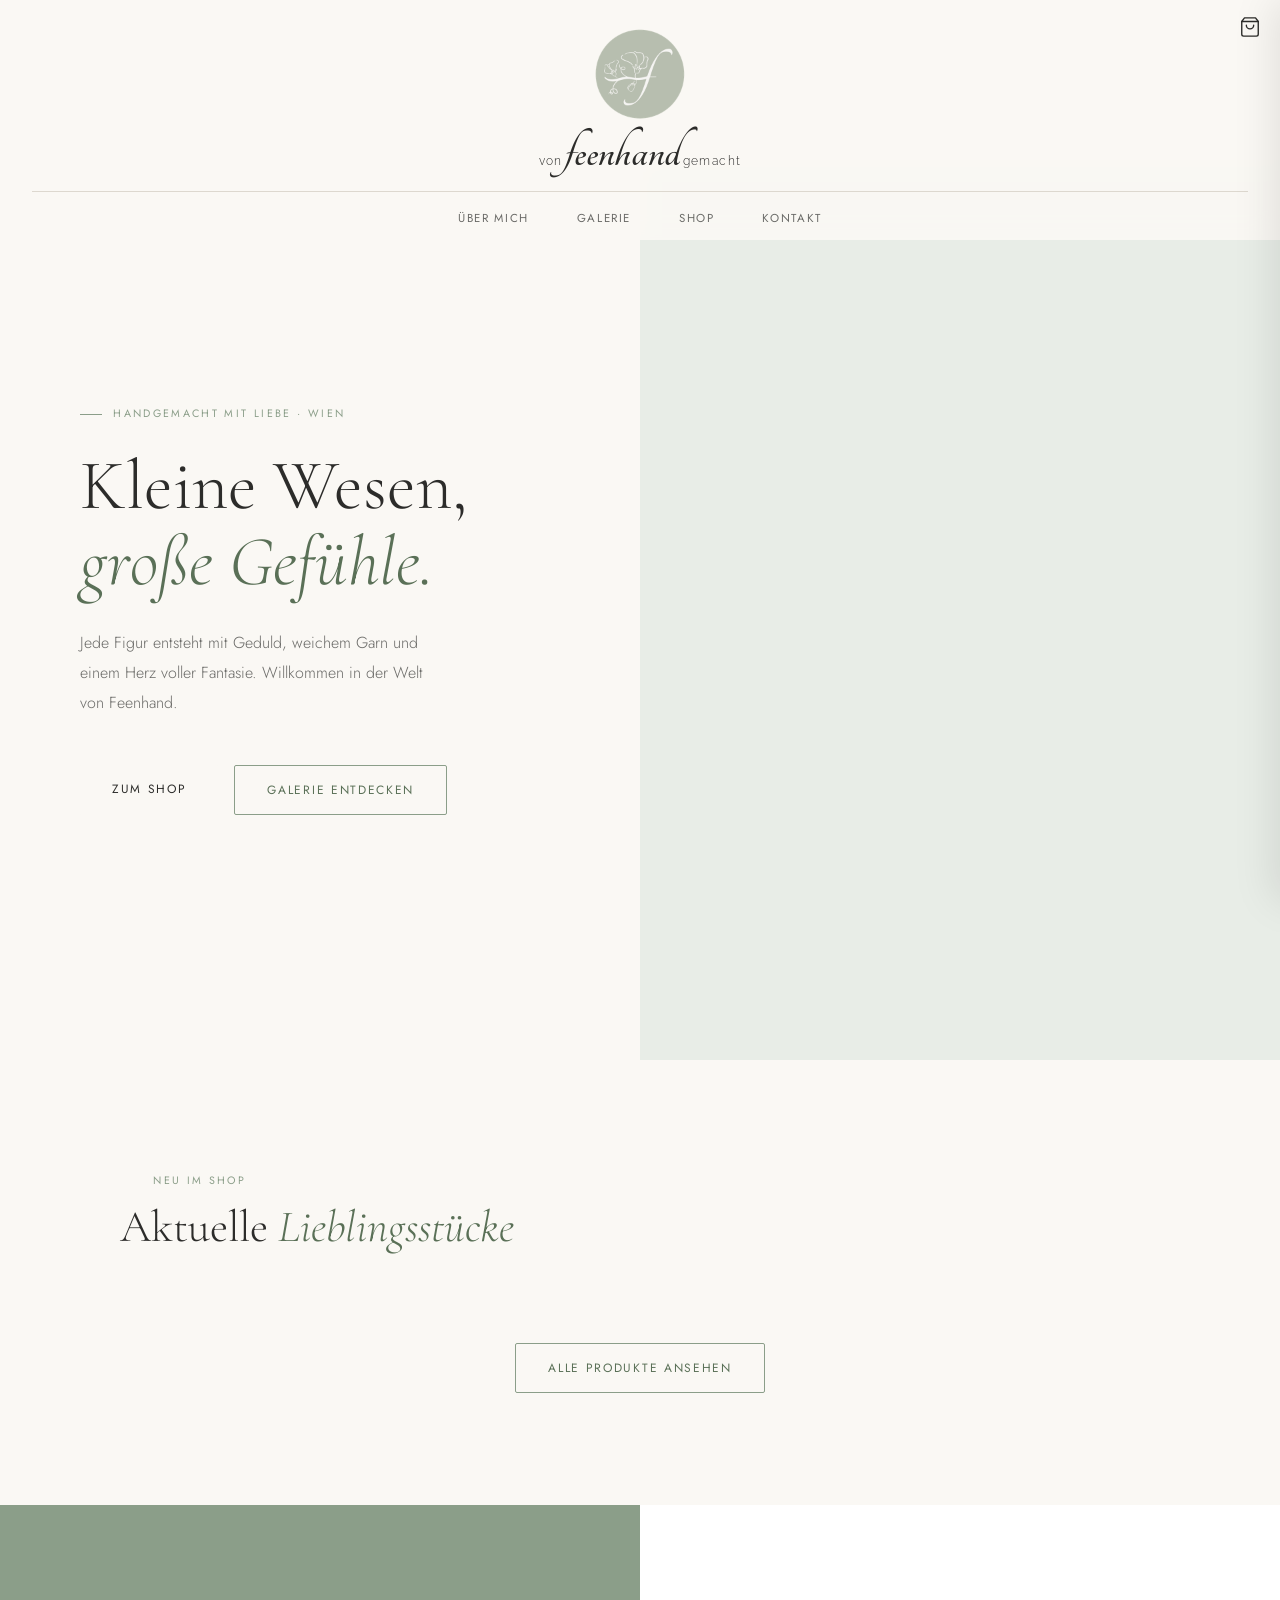
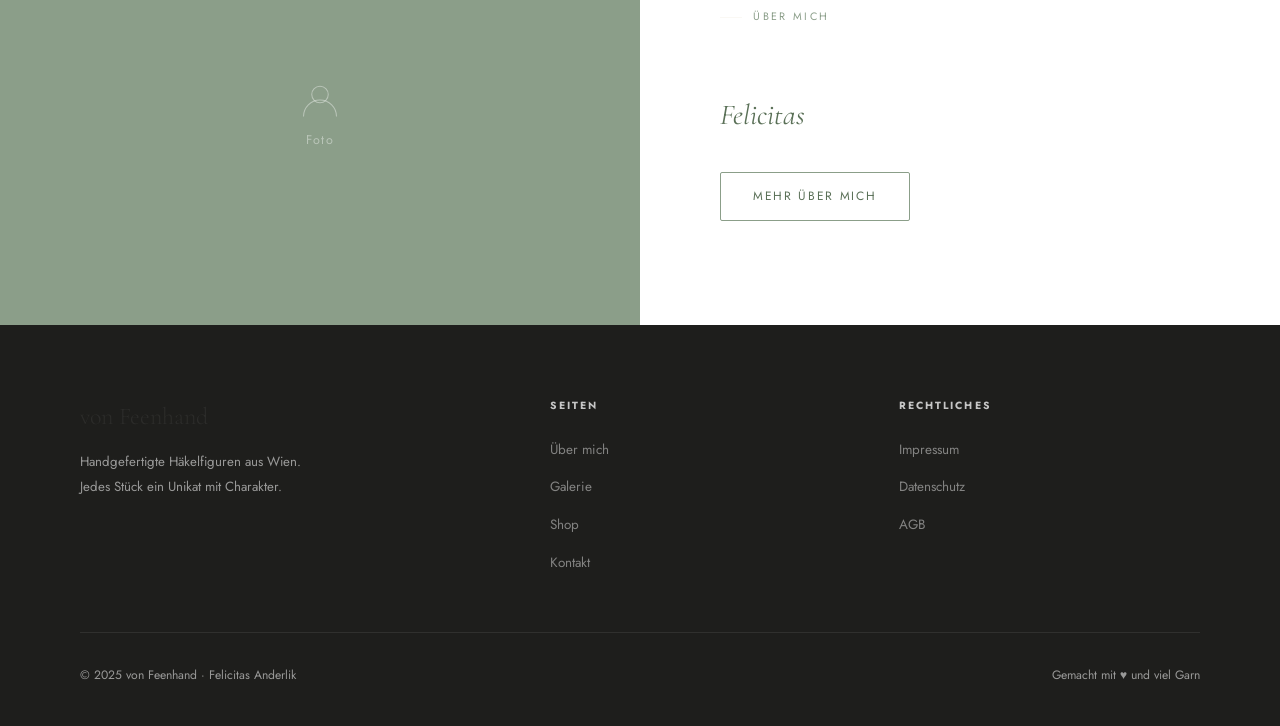
<file: index.html>
<!DOCTYPE html>
<html lang="de">
<head>
<meta charset="UTF-8">
<meta name="viewport" content="width=device-width, initial-scale=1.0, maximum-scale=1.0, user-scalable=no">
<title>von Feenhand – Handgefertigte Häkelfiguren</title>
<meta name="description" content="Handgefertigte Häkelfiguren aus Österreich. Jede Figur ein Unikat – mit Liebe gehäkelt von Felicitas Anderlik.">
<link rel="stylesheet" href="style.css">
<style>
  /* ── HERO ── */
  .hero {
    min-height: 100vh;
    display: grid;
    grid-template-columns: 1fr 1fr;
    padding-top: 160px;
  }
  .hero-left {
    display: flex;
    flex-direction: column;
    justify-content: center;
    padding: 6rem 4rem 6rem 5rem;
  }
  .hero-tag {
    font-size: 0.67rem;
    letter-spacing: 0.22em;
    text-transform: uppercase;
    color: var(--sage);
    margin-bottom: 1.5rem;
    display: flex; align-items: center; gap: 0.7rem;
  }
  .hero-tag::before {
    content: ''; display: inline-block;
    width: 22px; height: 1px; background: var(--sage);
  }
  .hero-title {
    font-family: 'Cormorant Garamond', serif;
    font-size: clamp(3rem, 5.5vw, 5rem);
    font-weight: 300;
    line-height: 1.08;
    margin-bottom: 1.8rem;
  }
  .hero-title em { font-style: italic; color: var(--sage-dark); }
  .hero-sub {
    font-size: 1rem;
    font-weight: 300;
    line-height: 1.85;
    color: var(--text-light);
    max-width: 360px;
    margin-bottom: 3rem;
  }
  .hero-btns { display: flex; gap: 1rem; flex-wrap: wrap; }
  .hero-right {
    background: var(--sage-pale);
    position: relative;
    display: flex; align-items: center; justify-content: center;
    overflow: hidden;
  }


  /* ── SLIDESHOW ── */
  .slide {
    position: absolute; inset: 0;
    background-size: cover;
    background-position: center;
    opacity: 0;
    transition: opacity 1.2s ease-in-out;
  }
  .slide.active { opacity: 1; }
  .slide-dots {
    position: absolute; bottom: 1.2rem; left: 50%;
    transform: translateX(-50%);
    display: flex; gap: 0.4rem; z-index: 2;
  }
  .slide-dot {
    width: 6px; height: 6px;
    border-radius: 50%;
    background: rgba(255,255,255,0.5);
    cursor: pointer; transition: background 0.3s;
    border: none;
  }
  .slide-dot.active { background: white; }
  .hero-deco {
    position: absolute;
    width: 400px; height: 400px;
    border: 1px solid var(--sage-light);
    border-radius: 50%;
    opacity: 0.3;
    animation: spin 30s linear infinite;
  }
  .hero-deco:nth-child(2) { width: 280px; height: 280px; animation-direction: reverse; animation-duration: 20s; }
  @keyframes spin { to { transform: rotate(360deg); } }



  /* ── FEATURED ── */
  .featured-grid {
    display: grid;
    grid-template-columns: repeat(3, 1fr);
    gap: 1.5rem;
    margin-top: 3rem;
  }
  .featured-card {
    background: var(--white);
    border-radius: 2px;
    overflow: hidden;
    transition: transform 0.3s, box-shadow 0.3s;
    cursor: pointer;
    text-decoration: none;
    color: inherit;
  }
  .featured-card:hover {
    transform: translateY(-4px);
    box-shadow: 0 10px 36px rgba(0,0,0,0.08);
  }
  .featured-img {
    aspect-ratio: 1;
    background: var(--sage-pale);
    display: flex; align-items: center; justify-content: center;
    color: var(--sage); overflow: hidden; position: relative;
  }
  .featured-info { padding: 1.2rem 1.3rem 1.4rem; }
  .featured-cat {
    font-size: 0.62rem; letter-spacing: 0.16em;
    text-transform: uppercase; color: var(--sage);
    margin-bottom: 0.3rem;
  }
  .featured-name {
    font-family: 'Cormorant Garamond', serif;
    font-size: 1.2rem; font-weight: 400;
    margin-bottom: 0.5rem;
  }
  .featured-price {
    font-family: 'Cormorant Garamond', serif;
    font-size: 1.1rem; color: var(--text-light);
  }

  /* ── ABOUT STRIP ── */
  .about-strip {
    display: grid;
    grid-template-columns: 1fr 1fr;
    gap: 0;
  }
  .about-strip-img {
    background: var(--sage);
    min-height: 420px;
    display: flex; align-items: center; justify-content: center;
    position: relative; overflow: hidden;
  }
  .about-strip-img-placeholder {
    color: rgba(255,255,255,0.4);
    font-size: 0.78rem; letter-spacing: 0.1em;
    display: flex; flex-direction: column;
    align-items: center; gap: 0.5rem;
  }
  .about-strip-text {
    background: var(--white);
    padding: 5rem;
    display: flex; flex-direction: column; justify-content: center;
  }
  .about-strip-text .section-tag { margin-bottom: 0; }
  .about-strip-text .section-title { margin-top: 0.5rem; }
  @media (max-width: 900px) {
    .about-strip-text .section-title { font-size: 1.6rem; }
  }
  .about-strip-text p {
    font-size: 0.92rem; font-weight: 300;
    line-height: 1.85; color: var(--text-light);
    margin-bottom: 1rem;
    max-width: 480px;
  }
  .signature {
    font-family: 'Cormorant Garamond', serif;
    font-size: 1.8rem; font-style: italic;
    color: var(--sage-dark); margin-top: 1.5rem;
  }

  @media (max-width: 900px) {
    .hero { grid-template-columns: 1fr; min-height: auto; }
    .hero-left { padding: 5rem 1.5rem 3rem; }
    .hero-right { min-height: 55vw; }
    .featured-grid { grid-template-columns: 1fr 1fr; }
    .about-strip { grid-template-columns: 1fr; }
    .about-strip-text { padding: 3rem 2rem; }
    .about-strip-img { min-height: 220px; display: flex; }
    .about-strip-text p { font-size: 0.85rem; line-height: 1.8; }
  }
  @media (max-width: 580px) {
    .featured-grid { grid-template-columns: 1fr; }
  }
</style>
  <link rel="icon" href="logo.png" type="image/png">
</head>
<body>



<!-- HERO -->
<section class="hero">
  <div class="hero-left fade-in">
    <div class="hero-tag">Handgemacht mit Liebe · Wien</div>
    <h1 class="hero-title" id="heroTitle">
      Kleine Wesen,<br>
      <em>große Gefühle.</em>
    </h1>
    <p class="hero-sub" id="heroSub">
      Jede Figur entsteht mit Geduld, weichem Garn und einem Herz voller Fantasie.
      Willkommen in der Welt von Feenhand.
    </p>
    <div class="hero-btns">
      <a href="shop.html" class="btn btn-primary">Zum Shop</a>
      <a href="galerie.html" class="btn btn-outline">Galerie entdecken</a>
    </div>
  </div>
  <div class="hero-right" id="heroSlideshow">
    <div id="heroPlaceholder" style="display:none;"></div>
    <div class="slide-dots" id="slideDots"></div>
  </div>
</section>

<!-- FEATURED PRODUCTS -->
<section class="section section--cream">
  <div class="section-tag">Neu im Shop</div>
  <h2 class="section-title">Aktuelle <em>Lieblingsstücke</em></h2>
  <div class="featured-grid" id="featuredGrid">
  </div>
  <div style="margin-top:2.5rem;text-align:center;">
    <a href="shop.html" class="btn btn-outline">Alle Produkte ansehen</a>
  </div>
</section>

<!-- ABOUT STRIP -->
<div class="about-strip">
  <div class="about-strip-img" id="aboutStripImg" style="position:relative;">
    <div class="about-strip-img-placeholder" id="aboutStripPlaceholder">
      <svg width="44" height="44" viewBox="0 0 64 64" fill="none" stroke="currentColor" stroke-width="1.5">
        <circle cx="32" cy="24" r="12"/>
        <path d="M8 56c0-13.3 10.7-24 24-24s24 10.7 24 24"/>
      </svg>
      <span>Foto</span>
    </div>
  </div>
  <div class="about-strip-text">
    <div class="section-tag">Über mich</div>
    <h2 id="indexAboutHeading" class="section-title"></h2>
    <p id="indexAboutText"></p>
    <div class="signature">Felicitas</div>
    <div style="margin-top:2rem;">
      <a href="about.html" class="btn btn-outline">Mehr über mich</a>
    </div>
  </div>
</div>

<!-- FOOTER -->
<footer>
  <div class="footer-grid">
    <div>
      <span class="footer-logo">von Feenhand</span>
      <p class="footer-tagline">Handgefertigte Häkelfiguren aus Wien.<br>Jedes Stück ein Unikat mit Charakter.</p>
    </div>
    <div class="footer-col">
      <h4>Seiten</h4>
      <ul>
        <li><a href="about.html">Über mich</a></li>
        <li><a href="galerie.html">Galerie</a></li>
        <li><a href="shop.html">Shop</a></li>
        <li><a href="kontakt.html">Kontakt</a></li>
      </ul>
    </div>
    <div class="footer-col">
      <h4>Rechtliches</h4>
      <ul>
        <li><a href="#" onclick="openModal('impressum');return false;">Impressum</a></li>
        <li><a href="#" onclick="openModal('datenschutz');return false;">Datenschutz</a></li>
        <li><a href="#" onclick="openModal('agb');return false;">AGB</a></li>
      </ul>
    </div>
  </div>
  <div class="footer-bottom">
    <span>© 2025 von Feenhand · Felicitas Anderlik</span>
    <span>Gemacht mit ♥ und viel Garn</span>
  </div>
</footer>




</div>

<!-- TOAST -->


<script src="header.js"></script>
<script src="app.js"></script>

<script>
(async function() {
  const SB_URL = 'https://uveihedjoqrdejycqqeu.supabase.co';
  const SB_KEY = 'eyJhbGciOiJIUzI1NiIsInR5cCI6IkpXVCJ9.eyJpc3MiOiJzdXBhYmFzZSIsInJlZiI6InV2ZWloZWRqb3FyZGVqeWNxcWV1Iiwicm9sZSI6ImFub24iLCJpYXQiOjE3NzU5MTA4MDYsImV4cCI6MjA5MTQ4NjgwNn0.H6k7qrc_YMWgvKDqk-_nIYKQjJqVogBgx6EUFOTIhvo';
  try {
    const res = await fetch(SB_URL + '/rest/v1/hero_slides?order=sort_order.asc', {
      headers: { 'apikey': SB_KEY, 'Authorization': 'Bearer ' + SB_KEY }
    });
    const data = await res.json();
    console.log('Hero slides:', data);
    if (!data || !data.length) { console.log('Keine Slides'); return; }

    const container = document.getElementById('heroSlideshow');
    const placeholder = document.getElementById('heroPlaceholder');
    const dotsEl = document.getElementById('slideDots');
    placeholder.style.display = 'none';

    let current = 0;
    data.forEach(function(slide, i) {
      const div = document.createElement('div');
      div.className = 'slide' + (i === 0 ? ' active' : '');
      div.style.backgroundImage = 'url(' + SB_URL + '/storage/v1/object/public/images/' + slide.image_url + ')';
      div.style.backgroundPosition = slide.position || '50% 50%';
      container.insertBefore(div, dotsEl);
      const dot = document.createElement('button');
      dot.className = 'slide-dot' + (i === 0 ? ' active' : '');
      dot.onclick = function() { go(i); };
      dotsEl.appendChild(dot);
    });

    function go(idx) {
      container.querySelectorAll('.slide').forEach(function(s,i) { s.classList.toggle('active', i===idx); });
      dotsEl.querySelectorAll('.slide-dot').forEach(function(d,i) { d.classList.toggle('active', i===idx); });
      current = idx;
    }

    let autoTimer;
    function startTimer() {
      clearInterval(autoTimer);
      if (data.length > 1) autoTimer = setInterval(function() { go((current+1) % data.length); }, 5000);
    }
    startTimer();

    // Swipe — Timer nach Wischen neu starten
    let touchStartX = 0;
    container.addEventListener('touchstart', function(e) { touchStartX = e.touches[0].clientX; }, { passive: true });
    container.addEventListener('touchend', function(e) {
      const diff = touchStartX - e.changedTouches[0].clientX;
      if (Math.abs(diff) > 50) {
        go(diff > 0 ? (current+1) % data.length : (current-1+data.length) % data.length);
        startTimer();
      }
    });

  } catch(e) { console.log('Slideshow Fehler:', e); }
})();



// ── HERO TEXT ──
(async function() {
  const SB_URL = 'https://uveihedjoqrdejycqqeu.supabase.co';
  const SB_KEY = 'eyJhbGciOiJIUzI1NiIsInR5cCI6IkpXVCJ9.eyJpc3MiOiJzdXBhYmFzZSIsInJlZiI6InV2ZWloZWRqb3FyZGVqeWNxcWV1Iiwicm9sZSI6ImFub24iLCJpYXQiOjE3NzU5MTA4MDYsImV4cCI6MjA5MTQ4NjgwNn0.H6k7qrc_YMWgvKDqk-_nIYKQjJqVogBgx6EUFOTIhvo';
  try {
    const res = await fetch(SB_URL + '/rest/v1/settings?key=in.(hero_title,hero_sub)&select=key,value', {
      headers: { 'apikey': SB_KEY, 'Authorization': 'Bearer ' + SB_KEY }
    });
    const data = await res.json();
    data.forEach(d => {
      if (d.key === 'hero_title') {
        const el = document.getElementById('heroTitle');
        if (el && d.value) el.innerHTML = d.value;
      }
      if (d.key === 'hero_sub') {
        const el = document.getElementById('heroSub');
        if (el && d.value) el.innerHTML = d.value;
      }
    });
  } catch(e) { console.log('Hero text error:', e); }
})();

// ── ABOUT STRIP TEXT ──
(async function() {
  const SB_URL = 'https://uveihedjoqrdejycqqeu.supabase.co';
  const SB_KEY = 'eyJhbGciOiJIUzI1NiIsInR5cCI6IkpXVCJ9.eyJpc3MiOiJzdXBhYmFzZSIsInJlZiI6InV2ZWloZWRqb3FyZGVqeWNxcWV1Iiwicm9sZSI6ImFub24iLCJpYXQiOjE3NzU5MTA4MDYsImV4cCI6MjA5MTQ4NjgwNn0.H6k7qrc_YMWgvKDqk-_nIYKQjJqVogBgx6EUFOTIhvo';
  try {
    const res = await fetch(SB_URL + '/rest/v1/settings?key=in.(about_heading,about_text1)&select=key,value', {
      headers: { 'apikey': SB_KEY, 'Authorization': 'Bearer ' + SB_KEY }
    });
    const data = await res.json();
    data.forEach(d => {
      if (d.key === 'about_heading') {
        const h = document.getElementById('indexAboutHeading');
        if (h && d.value) h.innerHTML = d.value;
      }
      if (d.key === 'about_text1') {
        const el = document.getElementById('indexAboutText');
        if (el && d.value) el.innerHTML = d.value;
      }
    });
  } catch(e) { console.log('About strip text error:', e); }
})();

// ── FEATURED PRODUCTS ──
setTimeout(async function() {
  const SB_URL_F = 'https://uveihedjoqrdejycqqeu.supabase.co';
  const SB_KEY_F = 'eyJhbGciOiJIUzI1NiIsInR5cCI6IkpXVCJ9.eyJpc3MiOiJzdXBhYmFzZSIsInJlZiI6InV2ZWloZWRqb3FyZGVqeWNxcWV1Iiwicm9sZSI6ImFub24iLCJpYXQiOjE3NzU5MTA4MDYsImV4cCI6MjA5MTQ4NjgwNn0.H6k7qrc_YMWgvKDqk-_nIYKQjJqVogBgx6EUFOTIhvo';

  try {
    const res = await fetch(SB_URL_F + '/rest/v1/products?featured=is.true&active=is.true&order=created_at.desc&limit=4', {
      headers: { 'apikey': SB_KEY_F, 'Authorization': 'Bearer ' + SB_KEY_F }
    });
    let products = await res.json();
    // Ausverkaufte nicht individualisierbare ausblenden
    products = products.filter(p => {
      if (p.customizable) return true;
      if (p.color_data) {
        try {
          const cd = JSON.parse(p.color_data);
          const co = Array.isArray(cd) ? cd : [cd];
          return co.some(c => c.stock === undefined || c.stock === null || parseInt(c.stock) > 0);
        } catch(e) { return parseInt(p.stock) > 0; }
      }
      return parseInt(p.stock) > 0;
    });
    const grid = document.getElementById('featuredGrid');
    if (!grid || !products || !products.length) return;

    grid.innerHTML = products.map((p, i) => {
      const img = p.images && p.images[0]
        ? `<img src="${SB_URL_F}/storage/v1/object/public/images/${p.images[0]}" alt="${p.name}" style="width:100%;height:100%;object-fit:cover;">`
        : `<svg width="44" height="44" viewBox="0 0 64 64" fill="none" stroke="currentColor" stroke-width="1.5"><rect x="8" y="16" width="48" height="36" rx="2"/><circle cx="24" cy="30" r="6"/><path d="M8 42l12-10 10 8 8-6 18 18"/></svg>`;

      // Farbkreis
      let colorSvg = '';
      if (p.color_data) {
        try {
          const cd = JSON.parse(p.color_data);
          const colors = Array.isArray(cd) ? cd[0].colors : cd.colors;
          if (colors) {
            const n = colors.length, r = 10, size = 24;
            const slotH = (size-4)/n;
            let rects = colors.map((c,i) => `<rect x="2" y="${2+i*slotH}" width="${size-4}" height="${slotH}" fill="${c}"/>`).join('');
            colorSvg = `<svg width="${size}" height="${size}" viewBox="0 0 ${size} ${size}" style="flex-shrink:0"><defs><clipPath id="fcp${p.id}"><circle cx="${size/2}" cy="${size/2}" r="${r}"/></clipPath></defs><g clip-path="url(#fcp${p.id})">${rects}</g><circle cx="${size/2}" cy="${size/2}" r="${r}" fill="none" stroke="#ddd" stroke-width="1"/></svg>`;
          }
        } catch(e) {}
      }

      return `<a href="produkt.html?id=${p.id}" class="featured-card" style="opacity:1;">
        <div class="featured-img">
          ${(() => {
            let hasStock = true;
            if (p.color_data) {
              try {
                const cd = JSON.parse(p.color_data);
                const co = Array.isArray(cd) ? cd : [cd];
                hasStock = co.some(c => c.stock === undefined || c.stock === null || parseInt(c.stock) > 0);
              } catch(e) { hasStock = parseInt(p.stock) > 0; }
            } else { hasStock = parseInt(p.stock) > 0; }
            const isOut = !hasStock;
            // Nicht anzeigen wenn ausverkauft und nicht individualisierbar
            if (isOut && !p.customizable) return '';
            return '';
          })()}
          ${img}
          ${p.customizable && p.custom_stock !== undefined && p.custom_stock !== null && p.custom_stock !== '' && parseInt(p.custom_stock) > 0 ? '<div style="position:absolute;bottom:0.5rem;left:0.5rem;background:var(--sage);color:white;font-size:0.55rem;letter-spacing:0.1em;text-transform:uppercase;padding:0.15rem 0.5rem;border-radius:2px;z-index:1;">✦ Individualisierbar</div>' : ''}
        </div>
        <div class="featured-info">
          <div class="featured-cat" style="display:flex;align-items:center;gap:0.4rem;">${p.category || ''}${colorSvg}</div>
          <div class="featured-name">${p.name}</div>
          <div class="featured-price">€ ${(p.price||0).toFixed(2).replace('.',',')}</div>
        </div>
      </a>`;
    }).join('');
  } catch(e) { console.log('Featured error:', e); }
}, 400);
// ── ABOUT STRIP BILD ──
setTimeout(async function() {
  const SB_URL = 'https://uveihedjoqrdejycqqeu.supabase.co';
  const SB_KEY = 'eyJhbGciOiJIUzI1NiIsInR5cCI6IkpXVCJ9.eyJpc3MiOiJzdXBhYmFzZSIsInJlZiI6InV2ZWloZWRqb3FyZGVqeWNxcWV1Iiwicm9sZSI6ImFub24iLCJpYXQiOjE3NzU5MTA4MDYsImV4cCI6MjA5MTQ4NjgwNn0.H6k7qrc_YMWgvKDqk-_nIYKQjJqVogBgx6EUFOTIhvo';
  try {
    const r1 = await fetch(SB_URL + '/rest/v1/settings?key=eq.about_image&select=value', {
      headers: { 'apikey': SB_KEY, 'Authorization': 'Bearer ' + SB_KEY }
    });
    const d1 = await r1.json();
    const imgPath = d1 && d1[0] ? d1[0].value : null;
    if (!imgPath) return;
    const strip = document.getElementById('aboutStripImg');
    const placeholder = document.getElementById('aboutStripPlaceholder');
    if (!strip) return;
    placeholder.style.display = 'none';
    const img = new Image();
    img.style.cssText = 'width:100%;height:100%;object-fit:cover;position:absolute;inset:0;';
    img.src = SB_URL + '/storage/v1/object/public/images/' + imgPath;
    strip.appendChild(img);
  } catch(e) { console.log('About strip error:', e); }
}, 300);


</script>
</body>
</html>
</file>
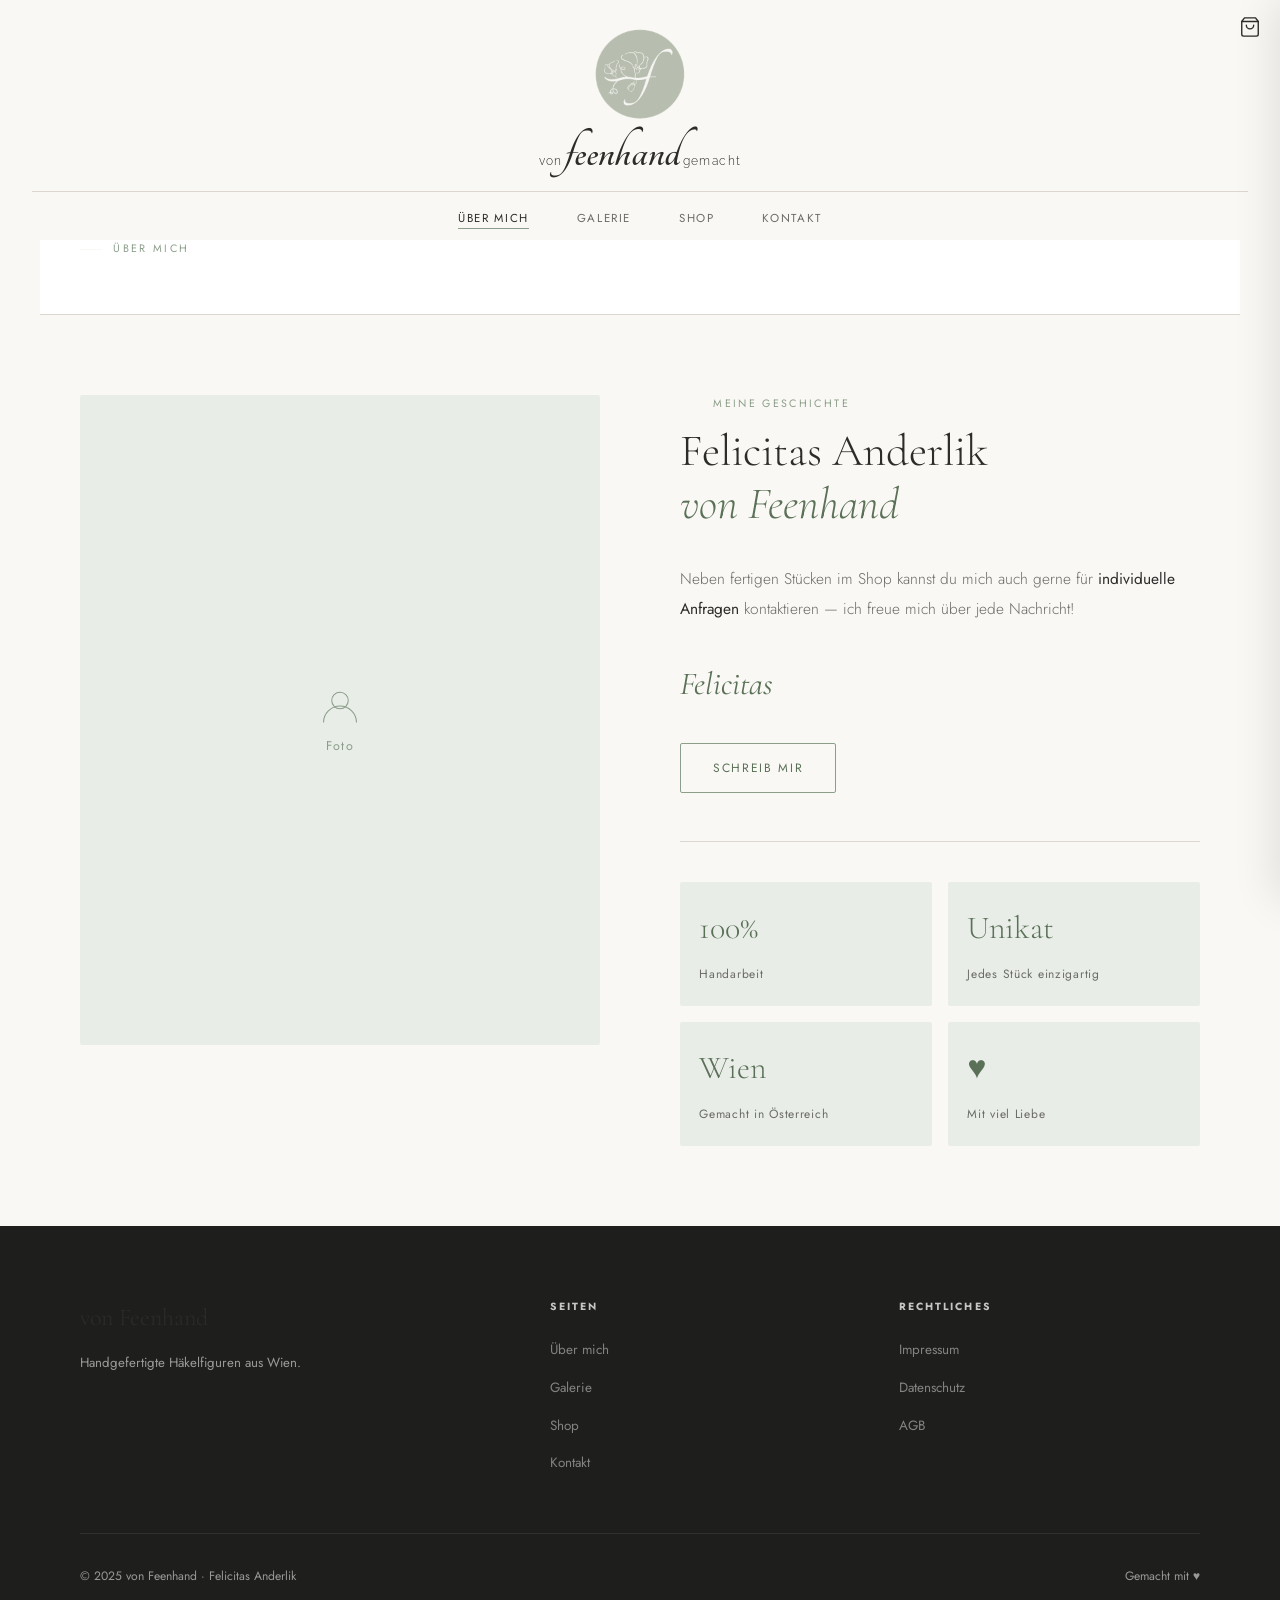
<file: about.html>
<!DOCTYPE html>
<html lang="de">
<head>
<meta charset="UTF-8">
<meta name="viewport" content="width=device-width, initial-scale=1.0, maximum-scale=1.0, user-scalable=no">
<title>Über mich – von Feenhand</title>
<link rel="stylesheet" href="style.css">
<style>
  .about-grid {
    display: grid;
    grid-template-columns: 1fr 1fr;
    gap: 5rem;
    align-items: start;
    padding: 5rem;
  }
  #aboutPageHeading em { font-style: italic; color: var(--sage-dark); }
  .about-sticky { position: sticky; top: 100px; }
  .about-photo {
    aspect-ratio: 4/5;
    background: var(--sage-pale);
    border-radius: 2px;
    position: relative;
    overflow: hidden;
    display: flex; align-items: center; justify-content: center;
    color: var(--sage);
  }

  .about-photo-label {
    display: flex; flex-direction: column;
    align-items: center; gap: 0.5rem;
    font-size: 0.78rem; letter-spacing: 0.1em;
  }
  .about-text-col { max-width: 560px; }
  .about-text-col p {
    font-size: 0.97rem; font-weight: 300;
    line-height: 1.95; color: var(--text-light);
    margin-bottom: 1.4rem;
  }
  .about-text-col p strong { color: var(--text); font-weight: 400; }
  .signature {
    font-family: 'Cormorant Garamond', serif;
    font-size: 2rem; font-style: italic;
    color: var(--sage-dark); margin: 2rem 0;
    display: block;
  }
  .about-facts {
    display: grid;
    grid-template-columns: 1fr 1fr;
    gap: 1rem;
    margin-top: 3rem;
    padding-top: 2.5rem;
    border-top: 1px solid var(--border);
  }
  .fact {
    padding: 1.2rem;
    background: var(--sage-pale);
    border-radius: 2px;
  }
  .fact-num {
    font-family: 'Cormorant Garamond', serif;
    font-size: 2rem; font-weight: 300;
    color: var(--sage-dark);
    display: block; margin-bottom: 0.2rem;
  }
  .fact-label {
    font-size: 0.75rem; color: var(--text-light);
    letter-spacing: 0.06em;
  }
  @media (max-width: 900px) {
    .about-grid { grid-template-columns: 1fr; padding: 3rem 1.5rem; gap: 3rem; }
    .about-sticky { position: static; }
    .about-photo { aspect-ratio: 1; }
  }
  @media (min-width: 769px) {
    .about-grid { padding: 80px 40px; min-height: auto; }
    .page-hero { padding-left: 40px !important; padding-right: 40px !important; }
    .about-stats { grid-template-columns: repeat(4, 1fr) !important; }
    .about-text-col { max-width: 560px; }
  }
</style>
  <link rel="icon" href="logo.png" type="image/png">
</head>
<body>


<div class="page-content">
  <div class="page-hero">
    <div class="section-tag">Über mich</div>
    <h1 id="aboutPageHeading" style="font-family:'Cormorant Garamond',serif;font-size:clamp(2.5rem,5vw,4rem);font-weight:300;line-height:1.15;"></h1>
  </div>

  <div class="about-grid">
    <div class="about-sticky fade-in">
      <div class="about-photo" id="aboutPhoto">
        <div class="about-photo-label" id="aboutPhotoPlaceholder">
          <svg width="44" height="44" viewBox="0 0 64 64" fill="none" stroke="currentColor" stroke-width="1.5">
            <circle cx="32" cy="24" r="12"/>
            <path d="M8 56c0-13.3 10.7-24 24-24s24 10.7 24 24"/>
          </svg>
          Foto
        </div>
      </div>
    </div>

    <div class="about-text-col fade-in">
      <div class="section-tag">Meine Geschichte</div>
      <h2 class="section-title" style="margin-bottom:2rem;">Felicitas Anderlik<br><em>von Feenhand</em></h2>

      <h2 id="aboutHeading" style="display:none;"></h2>
      <p id="aboutText1"></p>
      <p id="aboutText2"></p>
      <p id="aboutText3"></p>
      <p>
        Neben fertigen Stücken im Shop kannst du mich auch gerne für 
        <strong>individuelle Anfragen</strong> kontaktieren — ich freue mich über 
        jede Nachricht!
      </p>

      <span class="signature">Felicitas</span>

      <a href="kontakt.html" class="btn btn-outline" style="width:fit-content;">Schreib mir</a>

      <div class="about-facts">
        <div class="fact">
          <span class="fact-num">100%</span>
          <span class="fact-label">Handarbeit</span>
        </div>
        <div class="fact">
          <span class="fact-num">Unikat</span>
          <span class="fact-label">Jedes Stück einzigartig</span>
        </div>
        <div class="fact">
          <span class="fact-num">Wien</span>
          <span class="fact-label">Gemacht in Österreich</span>
        </div>
        <div class="fact">
          <span class="fact-num">♥</span>
          <span class="fact-label">Mit viel Liebe</span>
        </div>
      </div>
    </div>
  </div>
</div>

<footer>
  <div class="footer-grid">
    <div><span class="footer-logo">von Feenhand</span><p class="footer-tagline">Handgefertigte Häkelfiguren aus Wien.</p></div>
    <div class="footer-col"><h4>Seiten</h4><ul><li><a href="about.html">Über mich</a></li><li><a href="galerie.html">Galerie</a></li><li><a href="shop.html">Shop</a></li><li><a href="kontakt.html">Kontakt</a></li></ul></div>
    <div class="footer-col"><h4>Rechtliches</h4><ul><li><a href="#" onclick="openModal('impressum');return false;">Impressum</a></li><li><a href="#" onclick="openModal('datenschutz');return false;">Datenschutz</a></li><li><a href="#" onclick="openModal('agb');return false;">AGB</a></li></ul></div>
  </div>
  <div class="footer-bottom"><span>© 2025 von Feenhand · Felicitas Anderlik</span><span>Gemacht mit ♥</span></div>
</footer>


</div>

<script src="header.js"></script>
<script src="app.js"></script>

<script>
(async function() {
  const SB_URL = 'https://uveihedjoqrdejycqqeu.supabase.co';
  const SB_KEY = 'eyJhbGciOiJIUzI1NiIsInR5cCI6IkpXVCJ9.eyJpc3MiOiJzdXBhYmFzZSIsInJlZiI6InV2ZWloZWRqb3FyZGVqeWNxcWV1Iiwicm9sZSI6ImFub24iLCJpYXQiOjE3NzU5MTA4MDYsImV4cCI6MjA5MTQ4NjgwNn0.H6k7qrc_YMWgvKDqk-_nIYKQjJqVogBgx6EUFOTIhvo';
  try {
    const r1 = await fetch(SB_URL + '/rest/v1/settings?key=eq.about_image&select=value', {
      headers: { 'apikey': SB_KEY, 'Authorization': 'Bearer ' + SB_KEY }
    });
    const d1 = await r1.json();
    const imgPath = d1 && d1[0] ? d1[0].value : null;
    if (!imgPath) return;
    const r2 = await fetch(SB_URL + '/rest/v1/settings?key=eq.about_image_position&select=value', {
      headers: { 'apikey': SB_KEY, 'Authorization': 'Bearer ' + SB_KEY }
    });
    const d2 = await r2.json();
    const imgPos = d2 && d2[0] ? d2[0].value : '50% 50%';
    const photo = document.getElementById('aboutPhoto');
    const placeholder = document.getElementById('aboutPhotoPlaceholder');
    if (!photo) return;
    placeholder.style.display = 'none';
    photo.style.background = 'none';
    const img = new Image();
    img.style.cssText = 'width:100%;height:100%;object-fit:cover;object-position:' + imgPos + ';position:absolute;inset:0;';
    img.src = SB_URL + '/storage/v1/object/public/images/' + imgPath;
    photo.style.position = 'relative';
    photo.appendChild(img);
  } catch(e) { console.log('About image error:', e); }

  // Texte laden
  try {
    const rt = await fetch(SB_URL + '/rest/v1/settings?key=in.(about_heading,about_text1,about_text2,about_text3)&select=key,value', {
      headers: { 'apikey': SB_KEY, 'Authorization': 'Bearer ' + SB_KEY }
    });
    const dt = await rt.json();
    dt.forEach(d => {
      if (d.key === 'about_heading') {
        const h1 = document.getElementById('aboutPageHeading');
        if (h1 && d.value) h1.innerHTML = d.value;
        const h2 = document.getElementById('aboutHeading');
        if (h2 && d.value) h2.innerHTML = d.value;
        return;
      }
      const num = d.key.replace('about_text', '');
      const el = document.getElementById('aboutText' + num);
      if (el && d.value) el.innerHTML = d.value;
    });
  } catch(e) { console.log('About text error:', e); }
})();
</script>
</body>
</html>
</file>
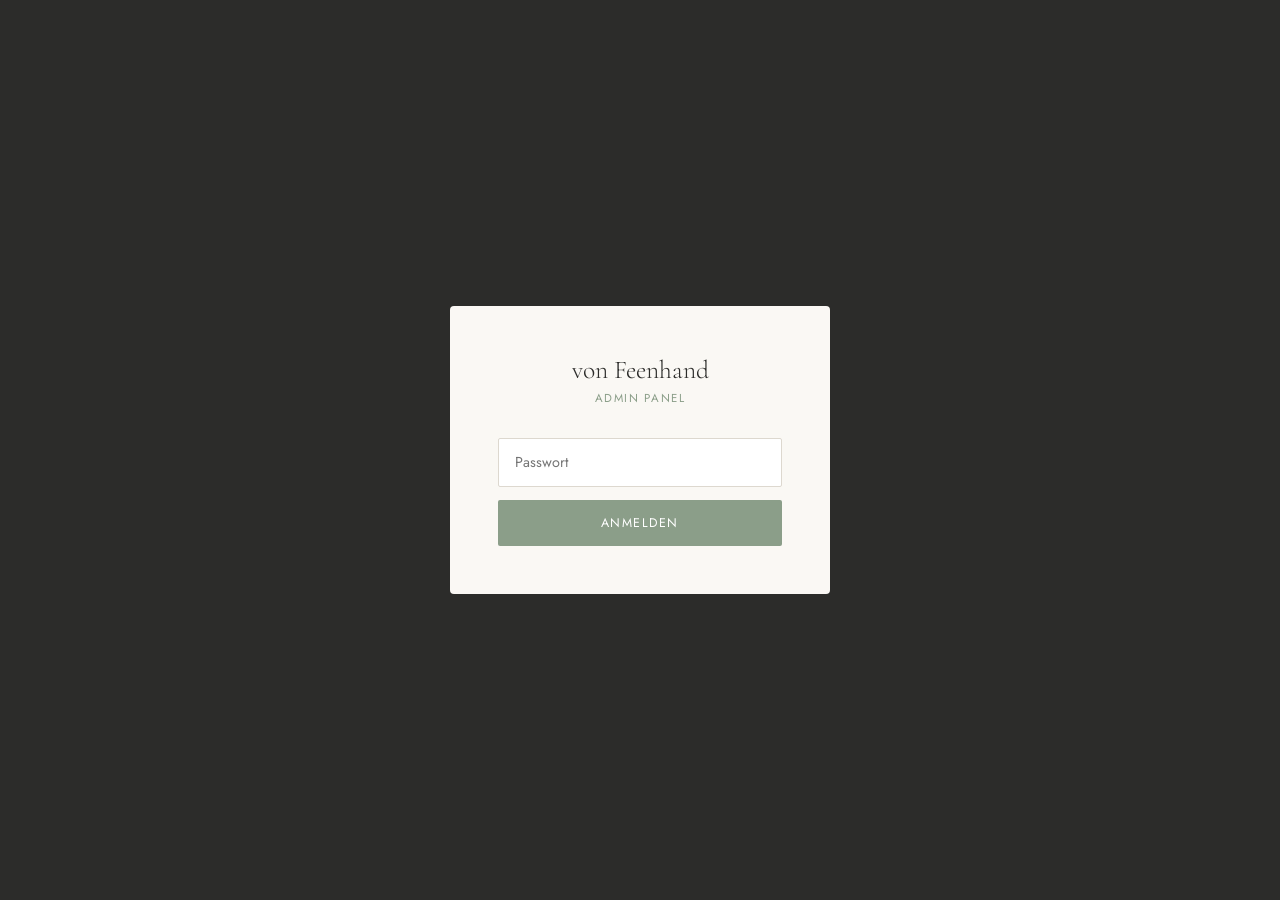
<file: admin.html>
<!DOCTYPE html>
<html lang="de">
<head>
<meta charset="UTF-8">
<meta name="viewport" content="width=device-width, initial-scale=1.0, maximum-scale=1.0, user-scalable=no">
<title>Admin – von Feenhand</title>
<link rel="preconnect" href="https://fonts.googleapis.com">
<link href="https://fonts.googleapis.com/css2?family=Cormorant+Garamond:ital,wght@0,300;0,400;1,300&family=Jost:wght@300;400;500&display=swap" rel="stylesheet">
<style>
  :root {
    --sage: #8B9E89;
    --sage-light: #b8c9b6;
    --sage-pale: #e8ede7;
    --sage-dark: #5a7057;
    --cream: #faf8f4;
    --white: #ffffff;
    --text: #2c2c2a;
    --text-light: #6b6b68;
    --border: #ddd8cf;
    --danger: #c0392b;
    --danger-light: #fdf0ee;
    --success: #27ae60;
    --bg: #f4f2ee;
  }

  * { margin:0; padding:0; box-sizing:border-box; -webkit-tap-highlight-color: transparent; }
  body { font-family:'Jost',sans-serif; background:var(--bg); color:var(--text); min-height:100vh; }
  button { font-family:'Jost',sans-serif; cursor:pointer; }
  input, textarea, select { font-family:'Jost',sans-serif; }

  /* ── LOGIN ── */
  #loginScreen {
    min-height: 100vh;
    display: flex; align-items: center; justify-content: center;
    background: var(--text);
  }
  .login-box {
    background: var(--cream);
    padding: 3rem;
    width: 100%;
    max-width: 380px;
    border-radius: 4px;
    text-align: center;
  }
  .login-logo {
    font-family: 'Cormorant Garamond', serif;
    font-size: 1.6rem; font-weight: 300;
    margin-bottom: 0.3rem;
  }
  .login-sub {
    font-size: 0.72rem; letter-spacing: 0.14em;
    text-transform: uppercase; color: var(--sage);
    margin-bottom: 2rem;
  }
  .login-box input {
    width: 100%;
    padding: 0.85rem 1rem;
    border: 1px solid var(--border);
    background: var(--white);
    border-radius: 2px; outline: none;
    font-size: 0.9rem;
    margin-bottom: 0.8rem;
    transition: border-color 0.2s;
  }
  .login-box input:focus { border-color: var(--sage); }
  .login-btn {
    width: 100%;
    padding: 0.9rem;
    background: var(--sage);
    color: white; border: none;
    font-size: 0.78rem; letter-spacing: 0.12em;
    text-transform: uppercase;
    border-radius: 2px;
    transition: background 0.2s;
  }
  .login-btn:hover { background: var(--sage-dark); }
  .login-error {
    color: var(--danger); font-size: 0.8rem;
    margin-top: 0.8rem; display: none;
  }

  /* ── LAYOUT ── */
  #adminApp { display: none; min-height: 100vh; }
  #featuredPickerGrid img { opacity: 1 !important; }
  #featuredPickerGrid > div { opacity: 1 !important; }

  .admin-sidebar {
    position: fixed;
    top: 0; left: 0; bottom: 0;
    width: 220px;
    background: var(--text);
    display: flex; flex-direction: column;
    padding: 2rem 0;
    z-index: 10;
  }
  .sidebar-logo {
    font-family: 'Cormorant Garamond', serif;
    font-size: 1.3rem; font-weight: 300;
    color: white;
    padding: 0 1.5rem;
    margin-bottom: 0.3rem;
  }
  .sidebar-sub {
    font-size: 0.62rem; letter-spacing: 0.16em;
    text-transform: uppercase; color: rgba(255,255,255,0.35);
    padding: 0 1.5rem;
    margin-bottom: 2rem;
  }
  .sidebar-nav { flex: 1; display: flex; flex-direction: column; gap: 0.2rem; padding: 0 0.8rem; }
  .nav-item {
    display: flex; align-items: center; gap: 0.7rem;
    padding: 0.7rem 0.8rem;
    border-radius: 4px;
    color: rgba(255,255,255,0.5);
    font-size: 0.82rem; font-weight: 400;
    cursor: pointer; border: none;
    background: none; width: 100%;
    text-align: left;
    transition: all 0.2s;
  }
  .nav-item:hover { color: white; background: rgba(255,255,255,0.06); }
  .nav-item.active { color: white; background: var(--sage-dark); }
  .nav-item .icon { font-size: 1rem; width: 20px; text-align: center; }
  .sidebar-footer {
    padding: 0 1.5rem;
    border-top: 1px solid rgba(255,255,255,0.08);
    padding-top: 1.2rem;
  }
  .btn-logout {
    font-size: 0.72rem; letter-spacing: 0.1em;
    text-transform: uppercase;
    color: rgba(255,255,255,0.35);
    background: none; border: none;
    cursor: pointer; transition: color 0.2s;
  }
  .btn-logout:hover { color: rgba(255,255,255,0.7); }

  .admin-main {
    margin-left: 220px;
    padding: 2.5rem 3rem;
    min-height: 100vh;
  }

  /* ── TABS ── */
  .tab-content { display: none; }
  .tab-content.active { display: block; }

  /* ── PAGE HEADER ── */
  .page-header {
    display: flex; justify-content: space-between; align-items: center;
    margin-bottom: 2rem;
  }
  .page-title {
    font-family: 'Cormorant Garamond', serif;
    font-size: 2rem; font-weight: 300;
  }
  .page-title em { font-style: italic; color: var(--sage-dark); }

  /* ── BUTTONS ── */
  .btn {
    padding: 0.65rem 1.4rem;
    font-size: 0.75rem; letter-spacing: 0.1em;
    text-transform: uppercase; border-radius: 2px;
    border: none; transition: all 0.2s;
  }
  .btn-primary { background: var(--sage); color: white; }
  .btn-primary:hover { background: var(--sage-dark); }
  .btn-danger { background: var(--danger); color: white; }
  .btn-danger:hover { background: #a93226; }
  .btn-ghost { background: none; border: 1px solid var(--border); color: var(--text-light); }
  .btn-ghost:hover { border-color: var(--sage); color: var(--sage-dark); }
  .btn-sm { padding: 0.4rem 0.9rem; font-size: 0.68rem; }

  /* ── CARDS / TABLE ── */
  .card {
    background: var(--white);
    border-radius: 4px;
    overflow: hidden;
    margin-bottom: 1rem;
  }
  .card-header {
    padding: 1.2rem 1.5rem;
    border-bottom: 1px solid var(--border);
    display: flex; justify-content: space-between; align-items: center;
  }
  .card-title { font-size: 0.8rem; font-weight: 500; letter-spacing: 0.06em; }

  .data-table { width: 100%; border-collapse: collapse; }
  .data-table th {
    text-align: left; padding: 0.8rem 1.2rem;
    font-size: 0.65rem; letter-spacing: 0.14em;
    text-transform: uppercase; color: var(--text-light);
    border-bottom: 1px solid var(--border);
    background: var(--cream);
  }
  .data-table td {
    padding: 1rem 1.2rem;
    font-size: 0.85rem;
    border-bottom: 1px solid var(--border);
    vertical-align: middle;
  }
  .data-table tr:last-child td { border-bottom: none; }
  .data-table tr:hover td { background: var(--cream); }

  /* ── STATS ── */
  .stats-grid {
    display: grid;
    grid-template-columns: repeat(4, 1fr);
    gap: 1rem;
    margin-bottom: 2rem;
  }
  .stat-card {
    background: var(--white);
    padding: 1.5rem;
    border-radius: 4px;
  }
  .stat-label {
    font-size: 0.65rem; letter-spacing: 0.16em;
    text-transform: uppercase; color: var(--text-light);
    margin-bottom: 0.5rem;
  }
  .stat-value {
    font-family: 'Cormorant Garamond', serif;
    font-size: 2rem; font-weight: 300;
    color: var(--text);
  }
  .stat-value.green { color: var(--success); }

  /* ── FORM / MODAL ── */
  .modal-overlay {
    position: fixed; inset: 0;
    background: rgba(0,0,0,0.5);
    z-index: 100;
    display: flex; align-items: center; justify-content: center;
    opacity: 0; pointer-events: none;
    transition: opacity 0.25s;
    padding: 1.5rem;
  }
  .modal-overlay.open { opacity: 1; pointer-events: all; }
  .modal {
    background: var(--white);
    width: 100%; max-width: 560px;
    max-height: 90vh; overflow-y: auto;
    border-radius: 4px;
    transform: translateY(16px);
    transition: transform 0.25s;
  }
  .modal-overlay.open .modal { transform: translateY(0); }
  .modal-head {
    padding: 1.5rem 2rem;
    border-bottom: 1px solid var(--border);
    display: flex; justify-content: space-between; align-items: center;
    position: sticky; top: 0; background: var(--white); z-index: 1;
  }
  .modal-head h3 { font-size: 1rem; font-weight: 500; }
  .modal-close { background: none; border: none; font-size: 1.2rem; color: var(--text-light); }
  .modal-close:hover { color: var(--text); }
  .modal-body { padding: 2rem; }
  .modal-footer {
    padding: 1.2rem 2rem;
    border-top: 1px solid var(--border);
    display: flex; justify-content: flex-end; gap: 0.8rem;
  }

  .form-group { margin-bottom: 1.2rem; }
  .form-label {
    display: block; margin-bottom: 0.4rem;
    font-size: 0.7rem; letter-spacing: 0.12em;
    text-transform: uppercase; color: var(--text-light);
  }
  .form-control {
    width: 100%;
    padding: 0.8rem 1rem;
    border: 1px solid var(--border);
    background: var(--cream);
    border-radius: 2px; outline: none;
    font-size: 0.88rem; color: var(--text);
    transition: border-color 0.2s;
  }
  .form-control:focus { border-color: var(--sage); background: var(--white); }
  textarea.form-control { min-height: 100px; resize: vertical; }
  .form-row { display: grid; grid-template-columns: 1fr 1fr; gap: 1rem; }

  /* Image Upload */
  .img-upload-area {
    border: 2px dashed var(--border);
    border-radius: 4px;
    padding: 2rem;
    text-align: center;
    cursor: pointer;
    transition: all 0.2s;
    position: relative;
  }
  .img-upload-area:hover { border-color: var(--sage); background: var(--sage-pale); }
  .img-upload-area input { position: absolute; inset: 0; opacity: 0; cursor: pointer; }
  .img-upload-text { font-size: 0.82rem; color: var(--text-light); }
  .img-preview-grid {
    display: grid; grid-template-columns: repeat(3, 1fr);
    gap: 0.5rem; margin-top: 0.8rem;
  }
  .img-preview {
    aspect-ratio: 1;
    background: var(--sage-pale);
    border-radius: 2px; overflow: hidden;
    position: relative;
  }
  .img-preview img { width: 100%; height: 100%; object-fit: cover; }
  .img-preview-remove {
    position: absolute; top: 4px; right: 4px;
    background: rgba(0,0,0,0.6); color: white;
    border: none; border-radius: 50%;
    width: 20px; height: 20px;
    font-size: 0.7rem; display: flex;
    align-items: center; justify-content: center;
  }

  /* Status badges */
  .badge {
    display: inline-block;
    padding: 0.2rem 0.6rem;
    border-radius: 20px;
    font-size: 0.65rem; letter-spacing: 0.08em;
    text-transform: uppercase; font-weight: 500;
  }
  .badge-green { background: #e8f5e9; color: #2e7d32; }
  .badge-orange { background: #fff3e0; color: #e65100; }
  .badge-red { background: #fdecea; color: #c62828; }
  .badge-gray { background: #f5f5f5; color: #757575; }

  /* Product thumb */
  .product-thumb {
    width: 44px; height: 44px;
    background: var(--sage-pale);
    border-radius: 2px; overflow: hidden;
  }
  .product-thumb img { width: 100%; height: 100%; object-fit: cover; }

  /* Toast */
  .toast {
    position: fixed; bottom: 2rem; right: 2rem;
    background: var(--text); color: white;
    padding: 0.85rem 1.4rem; border-radius: 2px;
    font-size: 0.8rem; z-index: 200;
    transform: translateY(16px); opacity: 0;
    transition: all 0.3s; pointer-events: none;
  }
  .toast.show { transform: translateY(0); opacity: 1; }
  .toast.success { background: var(--success); }
  .toast.error { background: var(--danger); }

  /* Empty state */
  .empty-state {
    text-align: center; padding: 4rem 2rem;
    color: var(--text-light);
  }
  .empty-state p { font-family: 'Cormorant Garamond', serif; font-size: 1.2rem; font-style: italic; }

  /* Loading */
  .loading { text-align: center; padding: 3rem; color: var(--text-light); font-size: 0.85rem; }

  @media (max-width: 900px) {
    .admin-sidebar { top:auto; left:0; right:0; bottom:0; width:100%; height:64px; flex-direction:row; padding:0; }
    .sidebar-logo, .sidebar-sub, .sidebar-footer { display:none; }
    .sidebar-nav { flex-direction:row; padding:0; gap:0; width:100%; }
    .nav-item { flex:1; flex-direction:column; gap:0.2rem; padding:0.5rem 0; border-radius:0; font-size:0.6rem; align-items:center; justify-content:center; }
    .nav-item .icon { font-size:1.3rem; width:auto; }
    .nav-item span { display:block !important; }
    .admin-main { margin-left:0; padding:1.2rem 1rem 80px; }
    .stats-grid { grid-template-columns: 1fr 1fr; }
    .form-row { grid-template-columns: 1fr; }
  }
</style>
  <link rel="icon" href="logo.png" type="image/png">
</head>
<body>

<!-- LOGIN -->
<div id="loginScreen">
  <div class="login-box">
    <div class="login-logo">von Feenhand</div>
    <div class="login-sub">Admin Panel</div>
    <input type="password" id="loginPw" placeholder="Passwort" onkeydown="if(event.key==='Enter')doLogin()">
    <button class="login-btn" onclick="doLogin()">Anmelden</button>
    <div class="login-error" id="loginError">Falsches Passwort</div>
  </div>
</div>

<!-- ADMIN APP -->
<div id="adminApp">

  <!-- SIDEBAR -->
  <aside class="admin-sidebar">
    <div class="sidebar-logo">von Feenhand</div>
    <div class="sidebar-sub">Admin</div>
    <nav class="sidebar-nav">
      <button class="nav-item active" onclick="showTab('dashboard')">
        <span class="icon">📊</span><span>Dashboard</span>
      </button>
      <button class="nav-item" onclick="showTab('products')">
        <span class="icon">🧶</span><span>Produkte</span>
      </button>
      <button class="nav-item" onclick="showTab('gallery')">
        <span class="icon">🖼</span><span>Galerie</span>
      </button>
      <button class="nav-item" onclick="showTab('about')">
        <span class="icon">🌿</span><span>Über</span>
      </button>
<button class="nav-item" onclick="showTab('hero')">
        <span class="icon">✨</span><span>Slideshow</span>
      </button>
      <button class="nav-item" onclick="showTab('orders')">
        <span class="icon">📦</span><span>Bestellungen</span>
      </button>
    </nav>
    <div class="sidebar-footer">
    </div>
  </aside>

  <!-- MAIN -->
  <main class="admin-main">

    <!-- DASHBOARD -->
    <div class="tab-content active" id="tab-dashboard">
      <div class="page-header">
        <h1 class="page-title">Hallo, <em>Felicitas!</em></h1>
        <div style="display:flex;align-items:center;gap:0.6rem;">
          <button onclick="showTab('featured')" style="background:none;border:none;cursor:pointer;font-size:1.1rem;" title="Lieblingsstücke">⭐</button>
          <button onclick="showTab('settings')" style="background:none;border:none;cursor:pointer;font-size:1.2rem;color:var(--text-light);" title="Einstellungen">⚙️</button>
          <button class="btn btn-ghost btn-sm" onclick="doLogout()">Abmelden</button>
        </div>
      </div>
      <div class="stats-grid" id="statsGrid">
        <div class="stat-card"><div class="stat-label">Produkte</div><div class="stat-value" id="statProducts">–</div></div>
        <div class="stat-card"><div class="stat-label">Galeriebilder</div><div class="stat-value" id="statGallery">–</div></div>
        <div class="stat-card"><div class="stat-label">Bestellungen</div><div class="stat-value" id="statOrders">–</div></div>
        <div class="stat-card"><div class="stat-label">Umsatz gesamt</div><div class="stat-value green" id="statRevenue">–</div></div>
      </div>
      <div class="card">
        <div class="card-header"><span class="card-title">Letzte Bestellungen</span></div>
        <div id="recentOrders"><div class="loading">Wird geladen...</div></div>
      </div>
    </div>

    <!-- PRODUKTE -->
    <div class="tab-content" id="tab-products">
      <div class="page-header">
        <h1 class="page-title">Produkte</h1>
        <div style="display:flex;gap:0.6rem;">
          <button class="btn btn-primary btn-sm" onclick="openCategoriesModal()" style="font-size:0.7rem;padding:0.5rem 0.8rem;">🏷️</button>
          <button class="btn btn-primary" onclick="openProductModal()">+ Neues Produkt</button>
        </div>
      </div>
      <div style="margin-bottom:1rem;">
        <input class="form-control" id="productSearch" placeholder="🔍 Produkt suchen..." oninput="filterProducts(this.value)" style="max-width:340px;">
      </div>
      <div class="card">
        <div id="productsTable"><div class="loading">Wird geladen...</div></div>
      </div>
    </div>

    <!-- KATEGORIEN -->
    <div class="tab-content" id="tab-categories">
      <div class="page-header">
        <h1 class="page-title">Kate<em>gorien</em></h1>
      </div>
      <div style="display:flex;gap:0.8rem;margin-bottom:1.5rem;align-items:center;">
        <input class="form-control" id="newCategoryName" placeholder="Neue Kategorie..." style="max-width:260px;" onkeydown="if(event.key==='Enter')addCategory()">
        <button class="btn btn-primary" onclick="addCategory()">+ Hinzufügen</button>
      </div>
      <div class="card">
        <div id="categoriesList"><div class="loading">Wird geladen...</div></div>
      </div>
    </div>

    <!-- GALERIE -->
    <div class="tab-content" id="tab-gallery">
      <div class="page-header">
        <h1 class="page-title">Galerie</h1>
        <button class="btn btn-primary" onclick="openGalleryModal()">+ Bild hinzufügen</button>
      </div>
      <div class="card">
        <div id="galleryGrid" style="padding:1.5rem;display:grid;grid-template-columns:repeat(auto-fill,minmax(100px,1fr));gap:0.6rem;">
          <div class="loading" style="grid-column:1/-1">Wird geladen...</div>
        </div>
      </div>
    </div>

    <!-- BESTELLUNGEN -->
    <!-- EINSTELLUNGEN -->
    <div class="tab-content" id="tab-settings">
      <div class="page-header">
        <h1 class="page-title">Ein<em>stellungen</em></h1>
      </div>
      <div class="card" style="margin-bottom:1rem;">
        <div class="card-header"><span class="card-title">Versandkosten</span></div>
        <div style="padding:1.5rem;display:flex;flex-direction:column;gap:1rem;max-width:400px;">
          <div class="form-group">
            <label class="form-label">Versandkosten Österreich (€)</label>
            <input class="form-control" type="number" id="shippingCost" step="0.10" min="0" placeholder="4.90" style="max-width:160px;">
          </div>
          <p style="font-size:0.78rem;color:var(--text-light);margin:0;">Wird automatisch im Checkout berechnet und angezeigt.</p>
          <button class="btn btn-primary" onclick="saveShippingCost()" style="width:fit-content;">Speichern</button>
        </div>
      </div>

      <div class="card" style="margin-bottom:1rem;">
        <div class="card-header"><span class="card-title">Kontaktdaten</span></div>
        <div style="padding:1.5rem;display:flex;flex-direction:column;gap:0.8rem;max-width:400px;">
          <div class="form-group">
            <label class="form-label">Adresse</label>
            <input class="form-control" id="settingAddress" placeholder="Musterstraße 1, 1010 Wien" autocomplete="off">
          </div>
          <div class="form-group">
            <label class="form-label">Telefon</label>
            <input class="form-control" id="settingPhone" placeholder="+43 123 456 789" autocomplete="off">
          </div>
          <div class="form-group">
            <label class="form-label">E-Mail</label>
            <input class="form-control" id="settingEmail" placeholder="hallo@vonfeenhand.at" autocomplete="nope" type="text" name="contact_mail">
          </div>
          <div class="form-group">
            <label class="form-label">IBAN</label>
            <input class="form-control" id="settingIban" placeholder="AT12 3456 7890 1234 5678" autocomplete="off">
          </div>
          <button class="btn btn-primary" onclick="saveContactSettings()" style="width:fit-content;">Speichern</button>
        </div>
      </div>

      <div class="card">
        <div class="card-header"><span class="card-title">Admin Passwort ändern</span></div>
        <div style="padding:1.5rem;display:flex;flex-direction:column;gap:1rem;max-width:400px;">
          <div class="form-group">
            <label class="form-label">Aktuelles Passwort</label>
            <input class="form-control" type="password" id="pwCurrent" placeholder="••••••••">
          </div>
          <div class="form-group">
            <label class="form-label">Neues Passwort</label>
            <input class="form-control" type="password" id="pwNew" placeholder="••••••••">
          </div>
          <div class="form-group">
            <label class="form-label">Neues Passwort bestätigen</label>
            <input class="form-control" type="password" id="pwConfirm" placeholder="••••••••">
          </div>
          <button class="btn btn-primary" onclick="changePassword()" style="width:fit-content;">Passwort ändern</button>
        </div>
      </div>
    </div>

    <!-- LIEBLINGSSTÜCKE -->
    <div class="tab-content" id="tab-featured">
      <div class="page-header">
        <h1 class="page-title">Aktuelle <em>Lieblingsstücke</em></h1>
        <button class="btn btn-primary" onclick="saveFeatured()">Auswahl speichern</button>
      </div>
      <p style="font-size:0.82rem;color:var(--text-light);margin-bottom:1.2rem;">Wähle bis zu 4 Produkte die auf der Startseite erscheinen:</p>
      <div class="card">
        <div id="featuredPickerGrid" style="padding:1rem;display:grid;grid-template-columns:repeat(auto-fill,minmax(140px,1fr));gap:0.8rem;">
          <div class="loading">Wird geladen...</div>
        </div>
      </div>
    </div>

    <!-- ÜBER MICH -->
    <div class="tab-content" id="tab-about">
      <div class="page-header">
        <h1 class="page-title">Über <em>mich</em></h1>
      </div>

      <!-- FOTO -->
      <div class="card" style="margin-bottom:1.5rem;">
        <div class="card-header"><span class="card-title">Foto</span></div>
        <div style="padding:1.5rem;display:grid;grid-template-columns:130px 1fr;gap:1.5rem;align-items:start;">
          <div id="aboutImgPreview" style="width:120px;height:150px;background:var(--sage-pale);border-radius:4px;overflow:hidden;display:flex;align-items:center;justify-content:center;color:var(--sage);font-size:0.75rem;flex-shrink:0;">
            Kein Foto
          </div>
          <div>
            <div class="img-upload-area" style="margin-bottom:1rem;">
              <input type="file" id="aboutImgInput" accept="image/*" onchange="previewAboutImage(this)">
              <div class="img-upload-text">📷 Foto antippen zum Hochladen</div>
            </div>
            <div style="display:flex;gap:0.8rem;flex-wrap:wrap;">
              <button class="btn btn-ghost" id="aboutCropBtn" onclick="openCropForAbout()" style="display:none;">✂ Ausschnitt wählen</button>
              <button class="btn btn-primary" onclick="saveAboutImage()">Foto speichern</button>
            </div>
          </div>
        </div>
      </div>

      <!-- TEXT -->
      <div class="card">
        <div class="card-header">
          <span class="card-title">Text</span>
          <button class="btn btn-primary" onclick="saveAboutText()">Text speichern</button>
        </div>
        <div style="padding:1.5rem;display:flex;flex-direction:column;gap:1rem;">
          <div class="form-group">
            <label class="form-label">Überschrift</label>
            <textarea class="form-control" id="about_heading" rows="2" placeholder="z.B. Hinter jeder Masche&lt;br&gt;&lt;em&gt;steckt eine Geschichte.&lt;/em&gt;" oninput="updatePreview('about_heading','about_heading_preview')"></textarea>
            <div style="font-size:0.72rem;color:var(--text-light);margin-top:0.4rem;line-height:1.6;">
              💡 Tipp: Mit <code style="background:#f0f0f0;padding:0.1rem 0.3rem;border-radius:3px;">&lt;br&gt;</code> neue Zeile &nbsp;·&nbsp; Mit <code style="background:#f0f0f0;padding:0.1rem 0.3rem;border-radius:3px;">&lt;em&gt;Text&lt;/em&gt;</code> kursiv &amp; grün
            </div>
            <div id="about_heading_preview" style="display:none;margin-top:0.6rem;padding:0.8rem 1rem;background:var(--sage-pale);border-radius:4px;border-left:3px solid var(--sage);">
              <div style="font-size:0.65rem;letter-spacing:0.1em;text-transform:uppercase;color:var(--sage);margin-bottom:0.4rem;">Vorschau</div>
              <div id="about_heading_preview_text" style="font-family:'Cormorant Garamond',serif;font-size:1.5rem;font-weight:300;line-height:1.2;"></div>
            </div>
          </div>
          <div class="form-group">
            <label class="form-label">Absatz 1</label>
            <textarea class="form-control" id="about_text1" rows="3"></textarea>
          </div>
          <div class="form-group">
            <label class="form-label">Absatz 2</label>
            <textarea class="form-control" id="about_text2" rows="3"></textarea>
          </div>
          <div class="form-group">
            <label class="form-label">Absatz 3 (optional)</label>
            <textarea class="form-control" id="about_text3" rows="3"></textarea>
          </div>
        </div>
      </div>
    </div>

    <!-- HERO SLIDESHOW -->
    <div class="tab-content" id="tab-hero">
      <div class="page-header">
        <h1 class="page-title">Hero <em>Slideshow</em></h1>
      </div>
      <div class="card" style="margin-bottom:1rem;">
        <div class="card-header">
          <span class="card-title">Text</span>
          <button class="btn btn-primary" onclick="saveHeroText()">Text speichern</button>
        </div>
        <div style="padding:1.5rem;display:flex;flex-direction:column;gap:1rem;">
          <div class="form-group">
            <label class="form-label">Überschrift</label>
            <textarea class="form-control" id="hero_title" rows="2" placeholder="z.B. Kleine Wesen,&lt;br&gt;&lt;em&gt;große Gefühle.&lt;/em&gt;" oninput="updatePreview('hero_title','hero_title_preview')"></textarea>
            <div style="font-size:0.72rem;color:var(--text-light);margin-top:0.4rem;line-height:1.6;">
              💡 Mit <code style="background:#f0f0f0;padding:0.1rem 0.3rem;border-radius:3px;">&lt;br&gt;</code> neue Zeile &nbsp;·&nbsp; Mit <code style="background:#f0f0f0;padding:0.1rem 0.3rem;border-radius:3px;">&lt;em&gt;Text&lt;/em&gt;</code> kursiv &amp; grün
            </div>
            <div id="hero_title_preview" style="display:none;margin-top:0.6rem;padding:0.8rem 1rem;background:var(--sage-pale);border-radius:4px;border-left:3px solid var(--sage);">
              <div style="font-size:0.65rem;letter-spacing:0.1em;text-transform:uppercase;color:var(--sage);margin-bottom:0.4rem;">Vorschau</div>
              <div id="hero_title_preview_text" style="font-family:'Cormorant Garamond',serif;font-size:1.5rem;font-weight:300;line-height:1.2;"></div>
            </div>
          </div>
          <div class="form-group">
            <label class="form-label">Untertitel</label>
            <textarea class="form-control" id="hero_sub" rows="3" placeholder="z.B. Jede Figur entsteht mit Geduld..."></textarea>
          </div>
        </div>
      </div>
      <div class="card">
        <div class="card-header">
          <span class="card-title">Bilder auswählen die im Hero der Startseite erscheinen</span>
          <button class="btn btn-primary" onclick="saveHeroSlides()">Auswahl speichern</button>
        </div>
        <div id="heroPickerGrid" style="padding:1.5rem;display:grid;grid-template-columns:repeat(auto-fill,minmax(100px,1fr));gap:0.6rem;">
          <div class="loading">Wird geladen...</div>
        </div>
      </div>
    </div>

    <div class="tab-content" id="tab-orders">
      <div class="page-header">
        <h1 class="page-title">Bestellungen</h1>
        <div style="display:flex;gap:0.4rem;">
          <button id="btnActive" class="btn btn-primary btn-sm" onclick="setOrderView('active')">Aktiv</button>
          <button id="btnArchive" class="btn btn-ghost btn-sm" onclick="setOrderView('archive')">Archiv</button>
          <button class="btn btn-ghost btn-sm" onclick="archiveAllDone()" title="Alle Erledigten archivieren">📦 Alle erledigt</button>
        </div>
      </div>
      <!-- Suche + Filter -->
      <div style="padding:0 0.5rem 0.8rem;display:flex;flex-direction:column;gap:0.6rem;">
        <input id="orderSearch" type="text" placeholder="Name suchen..." oninput="filterOrders()"
          style="padding:0.6rem 0.8rem;border:1px solid var(--border);border-radius:3px;font-size:0.85rem;font-family:'Jost',sans-serif;width:100%;box-sizing:border-box;">
        <div style="display:flex;gap:0.4rem;align-items:center;">
          <button onclick="setStatusFilter('')" id="sf-all" style="width:28px;height:28px;border-radius:50%;border:2px solid #999;background:#999;cursor:pointer;flex-shrink:0;" title="Alle"></button>
          <button onclick="setStatusFilter('pending')" id="sf-pending" style="width:28px;height:28px;border-radius:50%;border:2px solid #e74c3c;background:#e74c3c;cursor:pointer;flex-shrink:0;" title="Neu"></button>
          <button onclick="setStatusFilter('paid')" id="sf-paid" style="width:28px;height:28px;border-radius:50%;border:2px solid #FF8C00;background:#FF8C00;cursor:pointer;flex-shrink:0;" title="Bezahlt"></button>
          <button onclick="setStatusFilter('shipped')" id="sf-shipped" style="width:28px;height:28px;border-radius:50%;border:2px solid #f1c40f;background:#f1c40f;cursor:pointer;flex-shrink:0;" title="Versendet"></button>
          <button onclick="setStatusFilter('done')" id="sf-done" style="width:28px;height:28px;border-radius:50%;border:2px solid #27ae60;background:#27ae60;cursor:pointer;flex-shrink:0;" title="Erledigt"></button>
        </div>
      </div>
      <div id="ordersTable"><div class="loading">Wird geladen...</div></div>
    </div>

<!-- ORDER DETAIL MODAL -->
<div class="modal-overlay" id="orderDetailModal">
  <div class="modal" style="max-width:500px;">
    <div class="modal-header" style="display:flex;justify-content:space-between;align-items:center;">
      <h3 id="orderDetailTitle">Bestellung</h3>
      <button class="modal-close" onclick="closeModal('orderDetailModal')" style="position:static;">✕</button>
    </div>
    <div class="modal-body" id="orderDetailBody"></div>
  </div>
</div>

  </main>
</div>

<!-- PRODUKT MODAL -->
<div class="modal-overlay" id="productModal">
  <div class="modal">
    <div class="modal-head">
      <h3 id="productModalTitle">Neues Produkt</h3>
      <button class="modal-close" onclick="closeModal('productModal')">✕</button>
    </div>
    <div class="modal-body">
      <input type="hidden" id="productId">
      <div class="form-group">
        <label class="form-label">Name *</label>
        <input class="form-control" id="productName" placeholder="z.B. Kleiner Bär">
      </div>
      <div class="form-group">
        <label class="form-label">Beschreibung</label>
        <textarea class="form-control" id="productDesc" placeholder="Beschreibung des Produkts..."></textarea>
      </div>
      <div class="form-row">
        <div class="form-group">
          <label class="form-label">Preis (€) *</label>
          <input class="form-control" id="productPrice" type="number" step="0.01" min="0" placeholder="24.90">
        </div>
<input id="productStock" type="hidden" value="0">
      </div>
      <div class="form-row">
        <div class="form-group">
          <label class="form-label">Kategorie</label>
          <select class="form-control" id="productCat"><option>Wird geladen...</option></select>
        </div>
        <div class="form-group">
          <label class="form-label">Badge (optional)</label>
          <input class="form-control" id="productBadge" placeholder="z.B. Neu, Beliebt">
        </div>
      </div>

      <!-- FARBEN -->
      <div class="form-group">
        <label class="form-label" style="display:flex;align-items:center;justify-content:space-between;">
          <span>Farbkombinationen</span>

        </label>

        <!-- Buttons zum Hinzufügen -->
        <div style="display:flex;gap:0.5rem;margin-bottom:1rem;align-items:center;">
          <span style="font-size:0.72rem;color:var(--text-light);">+ Kombi:</span>
          <button type="button" class="color-layout-btn" onclick="addColorCombi(1)" title="1 Farbe">
            <svg width="28" height="28" viewBox="0 0 28 28"><circle cx="14" cy="14" r="12" fill="#ddd"/></svg>
          </button>
          <button type="button" class="color-layout-btn" onclick="addColorCombi(2)" title="2 Farben">
            <svg width="28" height="28" viewBox="0 0 28 28"><clipPath id="b2"><circle cx="14" cy="14" r="12"/></clipPath><rect x="2" y="2" width="24" height="12" fill="#ddd" clip-path="url(#b2)"/><rect x="2" y="14" width="24" height="12" fill="#bbb" clip-path="url(#b2)"/></svg>
          </button>
          <button type="button" class="color-layout-btn" onclick="addColorCombi(3)" title="3 Farben">
            <svg width="28" height="28" viewBox="0 0 28 28"><clipPath id="b3"><circle cx="14" cy="14" r="12"/></clipPath><rect x="2" y="2" width="24" height="8" fill="#ddd" clip-path="url(#b3)"/><rect x="2" y="10" width="24" height="8" fill="#bbb" clip-path="url(#b3)"/><rect x="2" y="18" width="24" height="8" fill="#999" clip-path="url(#b3)"/></svg>
          </button>
          <button type="button" class="color-layout-btn" onclick="addColorCombi(4)" title="4 Farben">
            <svg width="28" height="28" viewBox="0 0 28 28"><clipPath id="b4"><circle cx="14" cy="14" r="12"/></clipPath><rect x="2" y="2" width="24" height="6" fill="#ddd" clip-path="url(#b4)"/><rect x="2" y="8" width="24" height="6" fill="#bbb" clip-path="url(#b4)"/><rect x="2" y="14" width="24" height="6" fill="#999" clip-path="url(#b4)"/><rect x="2" y="20" width="24" height="6" fill="#777" clip-path="url(#b4)"/></svg>
          </button>
        </div>

        <!-- Kombinationen Liste -->
        <div id="colorCombiList" style="display:flex;flex-direction:column;gap:0.8rem;margin-bottom:0.8rem;"></div>

        <!-- Farbpalette (erscheint wenn Slot aktiv) -->
        <div id="colorPalettePanel" style="display:none;">
          <div style="font-size:0.7rem;color:var(--sage-dark);margin-bottom:0.5rem;letter-spacing:0.08em;">Farbe wählen:</div>
          <div style="display:flex;flex-wrap:wrap;gap:0.4rem;padding:0.8rem;background:var(--cream);border-radius:4px;">
            <div class="color-swatch" data-color="#FFFFFF" data-name="Weiß" style="background:#FFFFFF;width:28px;height:28px;border-radius:50%;cursor:pointer;border:2px solid transparent;flex-shrink:0;transition:transform 0.15s,border 0.15s;" title="Weiß" onclick="selectColor(this)"></div><div class="color-swatch" data-color="#FFFDD0" data-name="Creme" style="background:#FFFDD0;width:28px;height:28px;border-radius:50%;cursor:pointer;border:2px solid transparent;flex-shrink:0;transition:transform 0.15s,border 0.15s;" title="Creme" onclick="selectColor(this)"></div><div class="color-swatch" data-color="#FFFF99" data-name="Hellgelb" style="background:#FFFF99;width:28px;height:28px;border-radius:50%;cursor:pointer;border:2px solid transparent;flex-shrink:0;transition:transform 0.15s,border 0.15s;" title="Hellgelb" onclick="selectColor(this)"></div><div class="color-swatch" data-color="#FFD700" data-name="Gelb" style="background:#FFD700;width:28px;height:28px;border-radius:50%;cursor:pointer;border:2px solid transparent;flex-shrink:0;transition:transform 0.15s,border 0.15s;" title="Gelb" onclick="selectColor(this)"></div><div class="color-swatch" data-color="#FFA500" data-name="Orange" style="background:#FFA500;width:28px;height:28px;border-radius:50%;cursor:pointer;border:2px solid transparent;flex-shrink:0;transition:transform 0.15s,border 0.15s;" title="Orange" onclick="selectColor(this)"></div><div class="color-swatch" data-color="#FA8072" data-name="Lachs" style="background:#FA8072;width:28px;height:28px;border-radius:50%;cursor:pointer;border:2px solid transparent;flex-shrink:0;transition:transform 0.15s,border 0.15s;" title="Lachs" onclick="selectColor(this)"></div><div class="color-swatch" data-color="#FFB6C1" data-name="Hellrosa" style="background:#FFB6C1;width:28px;height:28px;border-radius:50%;cursor:pointer;border:2px solid transparent;flex-shrink:0;transition:transform 0.15s,border 0.15s;" title="Hellrosa" onclick="selectColor(this)"></div><div class="color-swatch" data-color="#FF69B4" data-name="Rosa" style="background:#FF69B4;width:28px;height:28px;border-radius:50%;cursor:pointer;border:2px solid transparent;flex-shrink:0;transition:transform 0.15s,border 0.15s;" title="Rosa" onclick="selectColor(this)"></div><div class="color-swatch" data-color="#FF1493" data-name="Pink" style="background:#FF1493;width:28px;height:28px;border-radius:50%;cursor:pointer;border:2px solid transparent;flex-shrink:0;transition:transform 0.15s,border 0.15s;" title="Pink" onclick="selectColor(this)"></div><div class="color-swatch" data-color="#FF0000" data-name="Rot" style="background:#FF0000;width:28px;height:28px;border-radius:50%;cursor:pointer;border:2px solid transparent;flex-shrink:0;transition:transform 0.15s,border 0.15s;" title="Rot" onclick="selectColor(this)"></div><div class="color-swatch" data-color="#8B0000" data-name="Dunkelrot" style="background:#8B0000;width:28px;height:28px;border-radius:50%;cursor:pointer;border:2px solid transparent;flex-shrink:0;transition:transform 0.15s,border 0.15s;" title="Dunkelrot" onclick="selectColor(this)"></div><div class="color-swatch" data-color="#800020" data-name="Bordeaux" style="background:#800020;width:28px;height:28px;border-radius:50%;cursor:pointer;border:2px solid transparent;flex-shrink:0;transition:transform 0.15s,border 0.15s;" title="Bordeaux" onclick="selectColor(this)"></div><div class="color-swatch" data-color="#DDA0DD" data-name="Helllila" style="background:#DDA0DD;width:28px;height:28px;border-radius:50%;cursor:pointer;border:2px solid transparent;flex-shrink:0;transition:transform 0.15s,border 0.15s;" title="Helllila" onclick="selectColor(this)"></div><div class="color-swatch" data-color="#800080" data-name="Lila" style="background:#800080;width:28px;height:28px;border-radius:50%;cursor:pointer;border:2px solid transparent;flex-shrink:0;transition:transform 0.15s,border 0.15s;" title="Lila" onclick="selectColor(this)"></div><div class="color-swatch" data-color="#E6E6FA" data-name="Lavendel" style="background:#E6E6FA;width:28px;height:28px;border-radius:50%;cursor:pointer;border:2px solid transparent;flex-shrink:0;transition:transform 0.15s,border 0.15s;" title="Lavendel" onclick="selectColor(this)"></div><div class="color-swatch" data-color="#ADD8E6" data-name="Hellblau" style="background:#ADD8E6;width:28px;height:28px;border-radius:50%;cursor:pointer;border:2px solid transparent;flex-shrink:0;transition:transform 0.15s,border 0.15s;" title="Hellblau" onclick="selectColor(this)"></div><div class="color-swatch" data-color="#0000FF" data-name="Blau" style="background:#0000FF;width:28px;height:28px;border-radius:50%;cursor:pointer;border:2px solid transparent;flex-shrink:0;transition:transform 0.15s,border 0.15s;" title="Blau" onclick="selectColor(this)"></div><div class="color-swatch" data-color="#00008B" data-name="Dunkelblau" style="background:#00008B;width:28px;height:28px;border-radius:50%;cursor:pointer;border:2px solid transparent;flex-shrink:0;transition:transform 0.15s,border 0.15s;" title="Dunkelblau" onclick="selectColor(this)"></div><div class="color-swatch" data-color="#40E0D0" data-name="Türkis" style="background:#40E0D0;width:28px;height:28px;border-radius:50%;cursor:pointer;border:2px solid transparent;flex-shrink:0;transition:transform 0.15s,border 0.15s;" title="Türkis" onclick="selectColor(this)"></div><div class="color-swatch" data-color="#98FF98" data-name="Mintgrün" style="background:#98FF98;width:28px;height:28px;border-radius:50%;cursor:pointer;border:2px solid transparent;flex-shrink:0;transition:transform 0.15s,border 0.15s;" title="Mintgrün" onclick="selectColor(this)"></div><div class="color-swatch" data-color="#90EE90" data-name="Hellgrün" style="background:#90EE90;width:28px;height:28px;border-radius:50%;cursor:pointer;border:2px solid transparent;flex-shrink:0;transition:transform 0.15s,border 0.15s;" title="Hellgrün" onclick="selectColor(this)"></div><div class="color-swatch" data-color="#008000" data-name="Grün" style="background:#008000;width:28px;height:28px;border-radius:50%;cursor:pointer;border:2px solid transparent;flex-shrink:0;transition:transform 0.15s,border 0.15s;" title="Grün" onclick="selectColor(this)"></div><div class="color-swatch" data-color="#006400" data-name="Dunkelgrün" style="background:#006400;width:28px;height:28px;border-radius:50%;cursor:pointer;border:2px solid transparent;flex-shrink:0;transition:transform 0.15s,border 0.15s;" title="Dunkelgrün" onclick="selectColor(this)"></div><div class="color-swatch" data-color="#808000" data-name="Olivgrün" style="background:#808000;width:28px;height:28px;border-radius:50%;cursor:pointer;border:2px solid transparent;flex-shrink:0;transition:transform 0.15s,border 0.15s;" title="Olivgrün" onclick="selectColor(this)"></div><div class="color-swatch" data-color="#D2B48C" data-name="Hellbraun" style="background:#D2B48C;width:28px;height:28px;border-radius:50%;cursor:pointer;border:2px solid transparent;flex-shrink:0;transition:transform 0.15s,border 0.15s;" title="Hellbraun" onclick="selectColor(this)"></div><div class="color-swatch" data-color="#8B4513" data-name="Braun" style="background:#8B4513;width:28px;height:28px;border-radius:50%;cursor:pointer;border:2px solid transparent;flex-shrink:0;transition:transform 0.15s,border 0.15s;" title="Braun" onclick="selectColor(this)"></div><div class="color-swatch" data-color="#3D1C02" data-name="Dunkelbraun" style="background:#3D1C02;width:28px;height:28px;border-radius:50%;cursor:pointer;border:2px solid transparent;flex-shrink:0;transition:transform 0.15s,border 0.15s;" title="Dunkelbraun" onclick="selectColor(this)"></div><div class="color-swatch" data-color="#D3D3D3" data-name="Hellgrau" style="background:#D3D3D3;width:28px;height:28px;border-radius:50%;cursor:pointer;border:2px solid transparent;flex-shrink:0;transition:transform 0.15s,border 0.15s;" title="Hellgrau" onclick="selectColor(this)"></div><div class="color-swatch" data-color="#808080" data-name="Grau" style="background:#808080;width:28px;height:28px;border-radius:50%;cursor:pointer;border:2px solid transparent;flex-shrink:0;transition:transform 0.15s,border 0.15s;" title="Grau" onclick="selectColor(this)"></div><div class="color-swatch" data-color="#404040" data-name="Dunkelgrau" style="background:#404040;width:28px;height:28px;border-radius:50%;cursor:pointer;border:2px solid transparent;flex-shrink:0;transition:transform 0.15s,border 0.15s;" title="Dunkelgrau" onclick="selectColor(this)"></div><div class="color-swatch" data-color="#000000" data-name="Schwarz" style="background:#000000;width:28px;height:28px;border-radius:50%;cursor:pointer;border:2px solid transparent;flex-shrink:0;transition:transform 0.15s,border 0.15s;" title="Schwarz" onclick="selectColor(this)"></div><div class="color-swatch" data-color="#C8A84B" data-name="Gold" style="background:#C8A84B;width:28px;height:28px;border-radius:50%;cursor:pointer;border:2px solid transparent;flex-shrink:0;transition:transform 0.15s,border 0.15s;" title="Gold" onclick="selectColor(this)"></div><div class="color-swatch" data-color="#C0C0C0" data-name="Silber" style="background:#C0C0C0;width:28px;height:28px;border-radius:50%;cursor:pointer;border:2px solid transparent;flex-shrink:0;transition:transform 0.15s,border 0.15s;" title="Silber" onclick="selectColor(this)"></div>
          </div>
        </div>
      </div>

      <!-- BILDER -->
      <div class="form-group">
        <label class="form-label">Bilder</label>
        <div style="display:flex;gap:0.6rem;margin-bottom:0.6rem;">
          <div class="img-upload-area" style="flex:1;min-height:60px;">
            <input type="file" id="productImgInput" accept="image/*" multiple onchange="previewImages(this)">
            <div class="img-upload-text">🖼️ Aus Galerie</div>
          </div>
          <div class="img-upload-area" style="flex:1;min-height:60px;">
            <input type="file" id="productImgCamera" accept="image/*" capture="environment" multiple onchange="previewImages(this)">
            <div class="img-upload-text">📷 Kamera</div>
          </div>
        </div>
        <div class="img-preview-grid" id="productImgPreview"></div>
      </div>

      <div class="form-group">
        <label class="form-label">
          <input type="checkbox" id="productActive" checked style="margin-right:0.4rem;">
          Produkt aktiv (im Shop sichtbar)
        </label>
      </div>

      <!-- INDIVIDUALISIERUNG -->
      <div class="form-group" style="border-top:1px solid var(--border);padding-top:1.2rem;margin-top:0.5rem;">
        <label class="form-label" style="display:flex;align-items:center;gap:0.6rem;cursor:pointer;">
          <div class="toggle-switch" id="customToggle" onclick="toggleCustomizable()" style="width:40px;height:22px;background:var(--border);border-radius:11px;position:relative;cursor:pointer;transition:background 0.2s;flex-shrink:0;">
            <div id="customToggleKnob" style="position:absolute;top:3px;left:3px;width:16px;height:16px;background:white;border-radius:50%;transition:left 0.2s;"></div>
          </div>
          Individualisierbar
        </label>

        <div id="customPanel" style="display:none;margin-top:1rem;">
          <div class="form-row">
            <div class="form-group">
              <label class="form-label">Aufpreis (€)</label>
              <input class="form-control" id="customPrice" type="number" step="0.50" min="0" placeholder="5.00">
            </div>
            <div class="form-group">
              <label class="form-label">Verfügbare Menge</label>
              <input class="form-control" id="customStock" type="number" min="0" placeholder="z.B. 10">
            </div>
          </div>
          <div class="form-group">
            <label class="form-label">Anzahl Farben die Kunde wählen darf</label>
            <select class="form-control" id="customColorCount">
              <option value="1">1 Farbe</option>
              <option value="2">2 Farben</option>
              <option value="3">3 Farben</option>
              <option value="4">4 Farben</option>
            </select>
          </div>
          <div class="form-group">
            <label class="form-label">Verfügbare Farben für Kunden</label>
            <p style="font-size:0.75rem;color:var(--text-light);margin-bottom:0.6rem;">Farben antippen die der Kunde wählen darf:</p>
            <div id="customColorPalette" style="display:flex;flex-wrap:wrap;gap:0.4rem;padding:0.8rem;background:var(--cream);border-radius:4px;">
            </div>
          </div>
        </div>
      </div>
    </div>
    <div class="modal-footer">
      <button class="btn btn-ghost" onclick="closeModal('productModal')">Abbrechen</button>
      <button class="btn btn-primary" onclick="saveProduct()">Speichern</button>
    </div>
  </div>
</div>

<!-- GALERIE MODAL -->
<div class="modal-overlay" id="galleryModal">
  <div class="modal">
    <div class="modal-head">
      <h3>Bild zur Galerie hinzufügen</h3>
      <button class="modal-close" onclick="closeModal('galleryModal')">✕</button>
    </div>
    <div class="modal-body">
      <div class="form-group">
        <label class="form-label">Bild *</label>
        <div class="img-upload-area" id="galleryUploadArea">
          <input type="file" id="galleryImgInput" accept="image/*" onchange="previewGalleryImage(this)">
          <div class="img-upload-text" id="galleryImgText">📷 Bild antippen zum Hochladen</div>
        </div>
        <div id="galleryImgWrap" style="display:none;margin-top:0.6rem;">
          <img id="galleryImgPreview" style="max-height:160px;width:100%;object-fit:contain;border-radius:3px;display:block;">
          <button class="btn btn-ghost btn-sm" onclick="openCropForGallery()" style="margin-top:0.4rem;width:100%;">✂ Ausschnitt wählen</button>
        </div>
      </div>
      <div class="form-group">
        <label class="form-label">Titel (optional)</label>
        <input class="form-control" id="galleryTitle" placeholder="z.B. Kleiner Eisbär">
      </div>
      <div class="form-group">
        <label class="form-label">Kategorie</label>
        <select class="form-control" id="galleryCat">
          <option value="tiere">Tiere</option>
          <option value="figuren">Figuren</option>
          <option value="sonstiges">Sonstiges</option>
        </select>
      </div>
    </div>
    <div class="modal-footer">
      <button class="btn btn-ghost" onclick="closeModal('galleryModal')">Abbrechen</button>
      <button class="btn btn-primary" onclick="saveGalleryImage()">Hochladen</button>
    </div>
  </div>
</div>

<!-- TOAST -->
<div class="toast" id="toast"></div>

<script>
// ══════════════════════════════
// CONFIG
// ══════════════════════════════
const SUPABASE_URL = 'https://uveihedjoqrdejycqqeu.supabase.co';
const SUPABASE_KEY = 'eyJhbGciOiJIUzI1NiIsInR5cCI6IkpXVCJ9.eyJpc3MiOiJzdXBhYmFzZSIsInJlZiI6InV2ZWloZWRqb3FyZGVqeWNxcWV1Iiwicm9sZSI6ImFub24iLCJpYXQiOjE3NzU5MTA4MDYsImV4cCI6MjA5MTQ4NjgwNn0.H6k7qrc_YMWgvKDqk-_nIYKQjJqVogBgx6EUFOTIhvo';
const ADMIN_PASSWORD = 'feenhand2025'; // ← Hier Passwort ändern!

// ══════════════════════════════
// LOGIN
// ══════════════════════════════
function doLogin() {
  const pw = document.getElementById('loginPw').value;
  if (pw === ADMIN_PASSWORD) {
    sessionStorage.setItem('vfh_admin', '1');
    document.getElementById('loginScreen').style.display = 'none';
    document.getElementById('adminApp').style.display = 'block';
    loadDashboard();
  } else {
    document.getElementById('loginError').style.display = 'block';
  }
}
function doLogout() {
  sessionStorage.removeItem('vfh_admin');
  document.getElementById('loginScreen').style.display = 'flex';
  document.getElementById('adminApp').style.display = 'none';
  document.getElementById('loginPw').value = '';
}

// Auto-Login wenn Session noch aktiv
document.addEventListener('DOMContentLoaded', function() {
  if (sessionStorage.getItem('vfh_admin') === '1') {
    document.getElementById('loginScreen').style.display = 'none';
    document.getElementById('adminApp').style.display = 'block';
    loadDashboard();
  }
});

// ══════════════════════════════
// SUPABASE HELPERS
// ══════════════════════════════
async function sbFetch(table, params = '') {
  const res = await fetch(`${SUPABASE_URL}/rest/v1/${table}${params}`, {
    headers: { 'apikey': SUPABASE_KEY, 'Authorization': `Bearer ${SUPABASE_KEY}` }
  });
  if (!res.ok) throw new Error(`Fetch error ${res.status}`);
  return res.json();
}

async function sbInsert(table, data) {
  const res = await fetch(`${SUPABASE_URL}/rest/v1/${table}`, {
    method: 'POST',
    headers: { 'apikey': SUPABASE_KEY, 'Authorization': `Bearer ${SUPABASE_KEY}`, 'Content-Type': 'application/json', 'Prefer': 'return=representation' },
    body: JSON.stringify(data)
  });
  if (!res.ok) throw new Error(`Insert error ${res.status}`);
  return res.json();
}

async function sbUpdate(table, id, data) {
  const res = await fetch(`${SUPABASE_URL}/rest/v1/${table}?id=eq.${id}`, {
    method: 'PATCH',
    headers: { 'apikey': SUPABASE_KEY, 'Authorization': `Bearer ${SUPABASE_KEY}`, 'Content-Type': 'application/json' },
    body: JSON.stringify(data)
  });
  if (!res.ok) throw new Error(`Update error ${res.status}`);
  return true;
}

async function sbDelete(table, id) {
  const res = await fetch(`${SUPABASE_URL}/rest/v1/${table}?id=eq.${id}`, {
    method: 'DELETE',
    headers: { 'apikey': SUPABASE_KEY, 'Authorization': `Bearer ${SUPABASE_KEY}` }
  });
  if (!res.ok) throw new Error(`Delete error ${res.status}`);
  return true;
}

async function compressImage(file, maxSize = 1200, quality = 0.82) {
  return new Promise((resolve) => {
    const img = new Image();
    const url = URL.createObjectURL(file);
    img.onload = () => {
      let w = img.width, h = img.height;
      if (w > maxSize || h > maxSize) {
        if (w > h) { h = Math.round(h * maxSize / w); w = maxSize; }
        else { w = Math.round(w * maxSize / h); h = maxSize; }
      }
      const canvas = document.createElement('canvas');
      canvas.width = w; canvas.height = h;
      canvas.getContext('2d').drawImage(img, 0, 0, w, h);
      URL.revokeObjectURL(url);
      canvas.toBlob(resolve, 'image/jpeg', quality);
    };
    img.src = url;
  });
}

async function uploadImage(file, folder = 'products') {
  const compressed = await compressImage(file);
  const path = `${folder}/${Date.now()}_${Math.random().toString(36).substr(2,6)}.jpg`;
  const res = await fetch(`${SUPABASE_URL}/storage/v1/object/images/${path}`, {
    method: 'POST',
    headers: { 'apikey': SUPABASE_KEY, 'Authorization': `Bearer ${SUPABASE_KEY}`, 'Content-Type': 'image/jpeg' },
    body: compressed
  });
  if (!res.ok) throw new Error(`Upload error ${res.status}`);
  return path;
}

function getImageUrl(path) {
  if (!path) return null;
  if (path.startsWith('http')) return path;
  return `${SUPABASE_URL}/storage/v1/object/public/images/${path}`;
}

// ══════════════════════════════
// TABS
// ══════════════════════════════
function showTab(name) {
  document.querySelectorAll('.tab-content').forEach(t => t.classList.remove('active'));
  document.querySelectorAll('.nav-item').forEach(b => b.classList.remove('active'));
  document.getElementById(`tab-${name}`).classList.add('active');
  event.currentTarget.classList.add('active');
  if (name === 'dashboard') loadDashboard();
  if (name === 'products') loadProducts();
  if (name === 'gallery') loadGallery();
  if (name === 'categories') loadCategories();
  if (name === 'hero') loadHeroTab();
  if (name === 'settings') loadSettings();
  if (name === 'about') loadAboutTab();
  if (name === 'featured') loadFeaturedTab();
  if (name === 'orders') loadOrders();
  if (name === 'settings') { loadShippingCost(); loadContactSettings(); }
}

// ══════════════════════════════
// DASHBOARD
// ══════════════════════════════
async function loadDashboard() {
  try {
    const [products, gallery, orders] = await Promise.all([
      sbFetch('products', '?select=id'),
      sbFetch('gallery', '?select=id'),
      sbFetch('orders', '?select=id,total,created_at,payment_method,payment_status&order=created_at.desc')
    ]);
    document.getElementById('statProducts').textContent = products.length;
    document.getElementById('statGallery').textContent = gallery.length;
    document.getElementById('statOrders').textContent = orders.length;
    const revenue = orders.reduce((s, o) => s + (o.total || 0), 0);
    document.getElementById('statRevenue').textContent = '€ ' + revenue.toFixed(2).replace('.', ',');

    const recent = orders.slice(0, 3);
    document.getElementById('recentOrders').innerHTML = recent.length === 0
      ? '<div class="empty-state"><p>Noch keine Bestellungen</p></div>'
      : `<div style="display:flex;gap:0.6rem;overflow-x:auto;padding-bottom:0.3rem;-webkit-overflow-scrolling:touch;scrollbar-width:none;">
          ${recent.map(o => `
            <div onclick="showTab('orders')" style="cursor:pointer;flex-shrink:0;width:160px;background:var(--cream);border-radius:4px;padding:0.7rem 0.8rem;border:1px solid var(--border);transition:border-color 0.2s;" onmouseover="this.style.borderColor='var(--sage)'" onmouseout="this.style.borderColor='var(--border)'">
              <div style="font-size:0.75rem;font-weight:600;margin-bottom:0.2rem;">${o.customer_name || '–'}</div>
              <div style="font-size:0.7rem;color:var(--text-light);">${new Date(o.created_at).toLocaleDateString('de-AT')}</div>
              <div style="font-size:0.8rem;font-family:'Cormorant Garamond',serif;margin-top:0.3rem;">€ ${(o.total||0).toFixed(2).replace('.',',')}</div>
              <div style="margin-top:0.3rem;">${statusBadge(o.payment_status)}</div>
            </div>`).join('')}
        </div>`;
  } catch(e) { showToast('Fehler beim Laden', 'error'); }
}

// ══════════════════════════════
// PRODUKTE
// ══════════════════════════════
let editingProductId = null;
let productImages = []; // { file, preview } or { path, preview }

async function loadProducts() {
  document.getElementById('productsTable').innerHTML = '<div class="loading">Wird geladen...</div>';
  try {
    allProducts = await sbFetch('products', '?order=created_at.desc');
    renderProductTable(allProducts);
  } catch(e) { showToast('Fehler beim Laden', 'error'); }
}

function renderProductTable(products) {
  if (products.length === 0) {
    document.getElementById('productsTable').innerHTML = '<div class="empty-state"><p>Noch keine Produkte</p></div>';
    return;
  }
  document.getElementById('productsTable').innerHTML = `
    <div style="display:flex;flex-direction:column;gap:0;">
      ${products.map(p => `
        <div style="display:flex;align-items:center;gap:1rem;padding:1rem 1.2rem;border-bottom:1px solid var(--border);user-select:none;">
          <div style="width:52px;height:52px;background:var(--sage-pale);border-radius:4px;overflow:hidden;flex-shrink:0;">
            ${p.images && p.images[0] ? `<img src="${getImageUrl(p.images[0])}" style="width:100%;height:100%;object-fit:cover;">` : ''}
          </div>
          <div style="flex:1;min-width:0;">
            <!-- Zeile 1: Name + Status -->
            <div style="display:flex;align-items:center;gap:0.4rem;margin-bottom:0.2rem;">
              <strong style="font-size:0.9rem;">${p.name}</strong>
              ${p.active ? '' : '<span class="badge badge-gray" style="font-size:0.55rem;">Inaktiv</span>'}
            </div>
            <!-- Zeile 2: Alle Farbkombis -->
            ${(() => {
              try {
                if (!p.color_data) return '';
                const cd = JSON.parse(p.color_data);
                const combis = Array.isArray(cd) ? cd : [cd];
                return '<div style="display:flex;flex-wrap:wrap;gap:0.3rem;margin-bottom:0.2rem;">' +
                  combis.map(c => combiCircleSVG(c.colors, 20)).join('') +
                '</div>';
              } catch(e) { return ''; }
            })()}
            <!-- Bestandswarnung -->
            ${(() => {
              const warnings = [];
              if (p.color_data) { try { const cd=JSON.parse(p.color_data); const co=Array.isArray(cd)?cd:[cd]; co.forEach((c,i)=>{ if(c.stock!==undefined&&c.stock!==null&&parseInt(c.stock)===0) warnings.push('Variante '+(i+1)+' ausverkauft'); }); } catch(e){} }
              if (p.customizable && p.custom_stock !== undefined && p.custom_stock !== null && parseInt(p.custom_stock) === 0) warnings.push('Individuell ausverkauft');
              return warnings.length ? '<div style="font-size:0.65rem;color:#e74c3c;margin-bottom:0.2rem;">⚠ ' + warnings.join(' · ') + '</div>' : '';
            })()}
            <!-- Zeile 3: Kategorie + Preis -->
            <div style="font-size:0.78rem;color:var(--text-light);">${p.category ? p.category : '<span style="color:#e67e22;" title="Keine Kategorie">⚠</span>'} · € ${(p.price||0).toFixed(2).replace('.',',')}</div>
          </div>
          <div style="display:flex;gap:0.4rem;flex-shrink:0;">
            <button class="btn btn-ghost btn-sm" onclick="editProduct(${JSON.stringify(p).replace(/"/g,'&quot;')})">✏️</button>
            <button class="btn btn-danger btn-sm" onclick="deleteProduct('${p.id}')">🗑</button>
          </div>
        </div>
      `).join('')}
    </div>`;
}

function openProductModal(reset = true) {
  if (reset) {
    editingProductId = null;
    productImages = [];
    document.getElementById('productModalTitle').textContent = 'Neues Produkt';
    document.getElementById('productId').value = '';
    document.getElementById('productName').value = '';
    document.getElementById('productDesc').value = '';
    document.getElementById('productPrice').value = '';
    document.getElementById('productStock').value = '';
    // Kategorie wird durch loadCategoriesIntoSelect gesetzt
    document.getElementById('productBadge').value = '';
    document.getElementById('productActive').checked = true;
    document.getElementById('productImgPreview').innerHTML = '';
  colorCombis = []; activeCombiIdx = null; activeSlotIdx = null;
  setTimeout(() => { renderColorCombis(); if(document.getElementById('colorPalettePanel')) document.getElementById('colorPalettePanel').style.display='none'; setCustomizable(false); loadCategoriesIntoSelect(); }, 50);
  }
  openModal('productModal');
}

let editingCat = '';
function editProduct(p) {
  editingProductId = p.id;
  editingCat = p.category || '';
  productImages = (p.images || []).map(path => ({ path, preview: getImageUrl(path) }));
  document.getElementById('productModalTitle').textContent = 'Produkt bearbeiten';
  document.getElementById('productId').value = p.id;
  document.getElementById('productName').value = p.name || '';
  document.getElementById('productDesc').value = p.description || '';
  document.getElementById('productPrice').value = p.price || '';
  document.getElementById('productStock').value = p.stock ?? '';
  document.getElementById('productCat').value = p.category || 'tiere';
  document.getElementById('productBadge').value = p.badge || '';
  document.getElementById('productActive').checked = p.active !== false;
  renderProductImagePreviews();
  openModal('productModal');
  setTimeout(() => {
    loadCategoriesIntoSelect(editingCat);
    // Farben nach Modal-Öffnung setzen
    colorCombis = []; activeCombiIdx = null; activeSlotIdx = null;
    if (p.color_data) {
      try { setColorData(JSON.parse(p.color_data)); } catch(e) { renderColorCombis(); }
    } else {
      renderColorCombis();
    }
    setCustomizable(p.customizable || false, p.custom_price || 0, p.custom_colors || [], p.custom_stock || '', p.custom_color_count || 1);
  }, 100);
}

function previewImages(input) {
  Array.from(input.files).forEach(file => {
    const reader = new FileReader();
    reader.onload = e => {
      productImages.push({ file, preview: e.target.result });
      renderProductImagePreviews();
    };
    reader.readAsDataURL(file);
  });
  input.value = '';
}

function renderProductImagePreviews() {
  document.getElementById('productImgPreview').innerHTML = productImages.map((img, i) => `
    <div class="img-preview" style="position:relative;">
      <img src="${img.preview}" alt="" style="width:100%;height:100%;object-fit:cover;">
      <button class="img-preview-remove" onclick="removeProductImage(${i})" style="position:absolute;top:4px;right:4px;">✕</button>
      <button onclick="openCropForImage(${i})" style="position:absolute;bottom:4px;right:4px;background:rgba(0,0,0,0.6);border:none;color:white;border-radius:3px;font-size:0.65rem;padding:0.2rem 0.4rem;cursor:pointer;">✂ Crop</button>
    </div>`).join('');
}

function removeProductImage(i) {
  productImages.splice(i, 1);
  renderProductImagePreviews();
}

async function saveProduct() {
  const name = document.getElementById('productName').value.trim();
  const price = parseFloat(document.getElementById('productPrice').value);
  if (!name) { showToast('Name ist Pflichtfeld', 'error'); return; }
  if (isNaN(price)) { showToast('Preis ist Pflichtfeld', 'error'); return; }

  showToast('Wird gespeichert...');

  try {
    // Upload new images
    const imagePaths = [];
    for (const img of productImages) {
      if (img.file) {
        const path = await uploadImage(img.file, 'products');
        imagePaths.push(path);
      } else if (img.path) {
        imagePaths.push(img.path);
      }
    }

    const colorData = getColorData();
    const data = {
      name,
      description: document.getElementById('productDesc').value,
      price,
      stock: parseInt(document.getElementById('productStock').value) || 0,
      category: document.getElementById('productCat').value,
      badge: document.getElementById('productBadge').value,
      active: document.getElementById('productActive').checked,
      color_data: JSON.stringify(colorData),
      customizable: isCustomizableActive(),
      custom_price: parseFloat(document.getElementById('customPrice').value) || 0,
      custom_stock: parseInt(document.getElementById('customStock').value) || null,
      custom_color_count: parseInt(document.getElementById('customColorCount').value) || 1,
      custom_colors: getSelectedCustomColors()
    };
    // Bilder nur überschreiben wenn wirklich welche hochgeladen wurden
    if (imagePaths.length > 0) data.images = imagePaths;

    if (editingProductId) {
      await sbUpdate('products', editingProductId, data);
    } else {
      await sbInsert('products', data);
    }

    closeModal('productModal');
    loadProducts();
    showToast('Produkt gespeichert! ✓', 'success');
  } catch(e) {
    showToast('Fehler beim Speichern: ' + e.message, 'error');
  }
}

async function deleteProduct(id) {
  if (!confirm('Produkt wirklich löschen?')) return;
  try {
    await sbDelete('products', id);
    loadProducts();
    showToast('Produkt gelöscht', 'success');
  } catch(e) { showToast('Fehler beim Löschen', 'error'); }
}

// ══════════════════════════════
// GALERIE
// ══════════════════════════════
let galleryFile = null;

async function loadGallery() {
  const grid = document.getElementById('galleryGrid');
  grid.innerHTML = '<div class="loading" style="grid-column:1/-1">Wird geladen...</div>';
  try {
    const items = await sbFetch('gallery', '?order=sort_order.asc,created_at.desc');
    if (items.length === 0) {
      grid.innerHTML = '<div class="empty-state" style="grid-column:1/-1"><p>Noch keine Bilder</p></div>';
      return;
    }
    grid.innerHTML = items.map(item => `
      <div style="position:relative;aspect-ratio:1;background:var(--sage-pale);border-radius:4px;overflow:hidden;">
        <img src="${getImageUrl(item.image_url)}" alt="${item.title||''}" style="width:100%;height:100%;object-fit:cover;">
        <div style="position:absolute;bottom:0;left:0;right:0;background:rgba(0,0,0,0.45);color:white;font-size:0.6rem;padding:0.25rem 0.5rem;display:flex;justify-content:space-between;align-items:center;">
          <span>${item.title||''}</span>
          ${item.category ? `<span style="background:rgba(255,255,255,0.2);border-radius:2px;padding:0.1rem 0.3rem;letter-spacing:0.06em;text-transform:uppercase;font-size:0.55rem;">${item.category}</span>` : `<span title="Keine Kategorie zugewiesen" style="font-size:0.8rem;">⚠</span>`}
        </div>
        <button onclick="editGalleryItem('${item.id}','${encodeURIComponent(item.title||'')}','${item.category||''}')"
          style="position:absolute;top:4px;left:4px;width:24px;height:24px;border-radius:50%;background:rgba(0,0,0,0.6);border:none;color:white;font-size:0.75rem;cursor:pointer;line-height:1;">✏</button>
        <button onclick="deleteGalleryItem('${item.id}','${encodeURIComponent(item.image_url)}')"
          style="position:absolute;top:4px;right:4px;width:24px;height:24px;border-radius:50%;background:rgba(0,0,0,0.6);border:none;color:white;font-size:0.75rem;cursor:pointer;line-height:1;">✕</button>
      </div>`).join('');
  } catch(e) { showToast('Fehler beim Laden', 'error'); }
}

function openGalleryModal() {
  galleryFile = null;
  document.getElementById('galleryImgInput').value = '';
  document.getElementById('galleryImgWrap').style.display = 'none';
  document.getElementById('galleryImgText').style.display = 'block';
  document.getElementById('galleryTitle').value = '';
  document.getElementById('galleryCat').value = 'tiere';
  openModal('galleryModal');
}

function previewGalleryImage(input) {
  galleryFile = input.files[0];
  if (!galleryFile) return;
  const reader = new FileReader();
  reader.onload = e => {
    document.getElementById('galleryImgPreview').src = e.target.result;
    document.getElementById('galleryImgWrap').style.display = 'block';
    document.getElementById('galleryImgText').style.display = 'none';
  };
  reader.readAsDataURL(galleryFile);
}

async function saveGalleryImage() {
  if (!galleryFile) { showToast('Bitte ein Bild auswählen', 'error'); return; }
  showToast('Wird hochgeladen...');
  try {
    const path = await uploadImage(galleryFile, 'gallery');
    await sbInsert('gallery', {
      image_url: path,
      title: document.getElementById('galleryTitle').value,
      category: document.getElementById('galleryCat').value
    });
    closeModal('galleryModal');
    loadGallery();
    showToast('Bild hochgeladen! ✓', 'success');
  } catch(e) { showToast('Fehler: ' + e.message, 'error'); }
}


async function editGalleryItem(id, titleEnc, category) {
  document.getElementById('galleryEditId').value = id;
  document.getElementById('galleryEditTitle').value = decodeURIComponent(titleEnc);
  
  // Kategorien aus DB laden
  const cats = await sbFetch('categories', '?order=sort_order.asc');
  const select = document.getElementById('galleryEditCat');
  select.innerHTML = cats.map(c => `<option value="${c.name}" ${c.name===category?'selected':''}>${c.name.charAt(0).toUpperCase()+c.name.slice(1)}</option>`).join('');
  
  openModal('galleryEditModal');
}

async function saveGalleryEdit() {
  const id = document.getElementById('galleryEditId').value;
  const title = document.getElementById('galleryEditTitle').value;
  const category = document.getElementById('galleryEditCat').value;
  try {
    await fetch(`${SUPABASE_URL}/rest/v1/gallery?id=eq.${id}`, {
      method: 'PATCH',
      headers: { 'apikey': SUPABASE_KEY, 'Authorization': `Bearer ${SUPABASE_KEY}`, 'Content-Type': 'application/json' },
      body: JSON.stringify({ title, category })
    });
    showToast('Gespeichert ✓', 'success');
    closeModal('galleryEditModal');
    loadGallery();
  } catch(e) { showToast('Fehler', 'error'); }
}

async function deleteGalleryItem(id, imagePath) {
  if (!confirm('Bild wirklich löschen?')) return;
  try {
    const decodedPath = decodeURIComponent(imagePath);
    await sbDelete('gallery', id);
    // Auch aus hero_slides entfernen
    await fetch(`${SUPABASE_URL}/rest/v1/hero_slides?image_url=eq.${encodeURIComponent(decodedPath)}`, {
      method: 'DELETE',
      headers: { 'apikey': SUPABASE_KEY, 'Authorization': `Bearer ${SUPABASE_KEY}` }
    });
    // Storage löschen
    if (decodedPath) {
      await fetch(`${SUPABASE_URL}/storage/v1/object/images/${decodedPath}`, {
        method: 'DELETE',
        headers: { 'apikey': SUPABASE_KEY, 'Authorization': `Bearer ${SUPABASE_KEY}`, 'Content-Type': 'application/json' }
      });
    }
    loadGallery();
    showToast('Bild gelöscht ✓', 'success');
  } catch(e) { showToast('Fehler', 'error'); }
}

// ══════════════════════════════
// BESTELLUNGEN
// ══════════════════════════════
let orderViewMode = 'active';
let orderStatusFilter = '';
let orderIncludeArchive = false;
let allOrdersCache = [];

function setStatusFilter(status) {
  orderStatusFilter = status;
  const colors = {all:'#999',pending:'#e74c3c',paid:'#FF8C00',shipped:'#f1c40f',done:'#27ae60'};
  ['all','pending','paid','shipped','done'].forEach(s => {
    const el = document.getElementById('sf-' + s);
    if (!el) return;
    const isActive = (status === '' && s === 'all') || status === s;
    el.style.outline = isActive ? '2px solid #333' : 'none';
    el.style.outlineOffset = '2px';
  });
  renderFilteredOrders();
}

function toggleArchiveSearch() {
  orderIncludeArchive = !orderIncludeArchive;
  const toggle = document.getElementById('archiveToggle');
  const knob = document.getElementById('archiveToggleKnob');
  toggle.style.background = orderIncludeArchive ? 'var(--sage)' : 'var(--border)';
  knob.style.left = orderIncludeArchive ? '18px' : '2px';
  loadOrders();
}

function filterOrders() { renderFilteredOrders(); }

function renderFilteredOrders() {
  const q = (document.getElementById('orderSearch')?.value || '').toLowerCase();
  let filtered = allOrdersCache;
  if (orderStatusFilter) filtered = filtered.filter(o => o.payment_status === orderStatusFilter);
  if (q) filtered = filtered.filter(o => (o.customer_name || '').toLowerCase().includes(q) || (o.customer_email || '').toLowerCase().includes(q));
  renderOrderCards(filtered);
}

function setOrderView(mode) {
  orderViewMode = mode;
  document.getElementById('btnActive').className = mode === 'active' ? 'btn btn-primary btn-sm' : 'btn btn-ghost btn-sm';
  document.getElementById('btnArchive').className = mode === 'archive' ? 'btn btn-primary btn-sm' : 'btn btn-ghost btn-sm';
  loadOrders();
}

function orderStatusBg(status) {
  if (status === 'pending') return '#fdecea';
  if (status === 'paid') return '#fff0e0';
  if (status === 'shipped') return '#fefbe6';
  if (status === 'done') return '#eafaf1';
  return '#f5f5f5';
}

function orderStatusColor(status) {
  if (status === 'pending') return '#e74c3c';
  if (status === 'paid') return '#FF8C00';
  if (status === 'shipped') return '#f1c40f';
  if (status === 'done') return '#27ae60';
  return '#999';
}

function orderStatusLabel(status) {
  if (status === 'pending') return 'Neu';
  if (status === 'paid') return 'Bezahlt';
  if (status === 'shipped') return 'Versendet';
  if (status === 'done') return 'Erledigt';
  return status;
}

async function loadOrders() {
  document.getElementById('ordersTable').innerHTML = '<div class="loading">Wird geladen...</div>';
  try {
    const filter = orderViewMode === 'archive'
      ? '?archived=eq.true&order=created_at.desc'
      : '?archived=is.false&order=created_at.desc';
    allOrdersCache = await sbFetch('orders', filter);
    renderFilteredOrders();
  } catch(e) { showToast('Fehler beim Laden', 'error'); }
}

function renderOrderCards(orders) {
    if (orders.length === 0) {
      document.getElementById('ordersTable').innerHTML = '<div class="empty-state"><p>Keine Bestellungen gefunden</p></div>';
      return;
    }
    document.getElementById('ordersTable').innerHTML =
      '<div style="display:flex;flex-direction:column;gap:0.5rem;padding:0.5rem;">' +
      orders.map(o => {
        const num = o.order_number || o.id.slice(0,8).toUpperCase();
        const itemCount = Array.isArray(o.items) ? o.items.reduce((s,i) => s + (i.qty||1), 0) : 0;
        const color = orderStatusColor(o.payment_status);
        const bg = orderStatusBg(o.payment_status);
        return `<div style="background:${bg};border-radius:4px;border:1px solid var(--border);border-left:4px solid ${color};padding:0.8rem 1rem;cursor:pointer;display:flex;align-items:center;gap:0.8rem;" onclick="openOrderDetail('${o.id}')">
          <div style="flex:1;min-width:0;">
            <div style="display:flex;align-items:center;gap:0.5rem;margin-bottom:0.2rem;">
              <span style="font-size:0.7rem;font-weight:600;color:${color};">#${num}</span>
              <span style="font-size:0.72rem;color:var(--text-light);">${new Date(o.created_at).toLocaleDateString('de-AT')} ${new Date(o.created_at).toLocaleTimeString('de-AT', {hour:'2-digit',minute:'2-digit'})}</span>
            </div>
            <div style="font-size:0.85rem;font-weight:500;white-space:nowrap;overflow:hidden;text-overflow:ellipsis;">${o.customer_name || '–'}</div>
            <div style="font-size:0.72rem;color:var(--text-light);">${itemCount} Artikel · € ${(o.total||0).toFixed(2).replace('.',',')}</div>
          </div>
          <div style="display:flex;flex-direction:column;align-items:flex-end;gap:0.3rem;flex-shrink:0;">
            <span style="font-size:0.6rem;background:${color};color:white;border-radius:2px;padding:0.15rem 0.4rem;letter-spacing:0.06em;">${orderStatusLabel(o.payment_status)}</span>
          </div>
        </div>`;
      }).join('') + '</div>';
}

async function openOrderDetail(id) {
  const orders = await sbFetch('orders', '?id=eq.' + id);
  const o = orders[0];
  if (!o) return;
  const num = o.order_number || o.id.slice(0,8).toUpperCase();
  const color = orderStatusColor(o.payment_status);
  document.getElementById('orderDetailTitle').innerHTML = `<span style="color:${color};">#${num}</span> · ${new Date(o.created_at).toLocaleDateString('de-AT')}`;

  const items = Array.isArray(o.items) ? o.items : [];
  const itemRows = items.map(i => {
    const colors = i.colors && i.colors.length
      ? '<div style="display:flex;gap:3px;margin-top:2px;">' + i.colors.map(c => `<div style="width:10px;height:10px;border-radius:50%;background:${c};border:1px solid rgba(0,0,0,0.1);"></div>`).join('') + '</div>'
      : '';
    return `<div style="display:flex;align-items:center;gap:0.5rem;padding:0.5rem 0;border-bottom:1px solid var(--border);">
      <div style="flex:1;font-size:0.82rem;">${i.name}${colors}</div>
      <div style="font-size:0.78rem;color:var(--text-light);">${i.qty}×</div>
      <div style="font-size:0.82rem;font-family:'Cormorant Garamond',serif;">€ ${((i.price||0)*i.qty).toFixed(2).replace('.',',')}</div>
    </div>`;
  }).join('');

  document.getElementById('orderDetailBody').innerHTML = `
    <div style="margin-bottom:1rem;">
      <div style="font-weight:600;">${o.customer_name || '–'}</div>
      <div style="font-size:0.8rem;color:var(--text-light);">${o.customer_email || ''}</div>
      ${o.customer_phone ? `<div style="font-size:0.8rem;color:var(--text-light);">${o.customer_phone}</div>` : ''}
      ${o.customer_address ? `<div style="font-size:0.8rem;color:var(--text-light);">${o.customer_address}</div>` : ''}
      <div style="font-size:0.78rem;margin-top:0.3rem;">${o.payment_method === 'paypal' ? 'PayPal' : 'Überweisung'}</div>
    </div>
    <hr style="border:none;border-top:1px solid var(--border);margin-bottom:0.8rem;">
    ${itemRows}
    <div style="display:flex;justify-content:space-between;padding-top:0.8rem;font-family:'Cormorant Garamond',serif;font-size:1.1rem;font-weight:600;">
      <span>Gesamt</span>
      <span>€ ${(o.total||0).toFixed(2).replace('.',',')}</span>
    </div>
    <div style="margin-top:1.2rem;display:flex;gap:0.5rem;flex-wrap:wrap;">
      <select id="orderStatusSelect" style="flex:1;padding:0.5rem;border:1px solid var(--border);border-radius:3px;font-size:0.8rem;background:var(--cream);">
        <option value="pending" ${o.payment_status==='pending'?'selected':''}>🔴 Neu</option>
        <option value="paid" ${o.payment_status==='paid'?'selected':''}>🟠 Bezahlt</option>
        <option value="shipped" ${o.payment_status==='shipped'?'selected':''}>🟡 Versendet</option>
        <option value="done" ${o.payment_status==='done'?'selected':''}>🟢 Erledigt</option>
      </select>
      <button onclick="saveOrderStatus('${o.id}')" class="btn btn-primary btn-sm">Speichern</button>
      <button onclick="archiveOrder('${o.id}',${o.archived})" class="btn btn-ghost btn-sm">${o.archived ? '↩ Wiederherstellen' : '📦 Archivieren'}</button>
      <button onclick="deleteOrder('${o.id}')" class="btn btn-danger btn-sm">🗑</button>
    </div>`;

  openModal('orderDetailModal');
}

async function saveOrderStatus(id) {
  const status = document.getElementById('orderStatusSelect').value;
  await updateOrderStatus(id, status);
  closeModal('orderDetailModal');
  loadOrders();
  showToast('Status gespeichert ✓', 'success');
}

async function archiveAllDone() {
  const done = allOrdersCache.filter(o => o.payment_status === 'done' && !o.archived);
  if (done.length === 0) { showToast('Keine erledigten Bestellungen', 'error'); return; }
  if (!confirm(done.length + ' erledigte Bestellungen archivieren?')) return;
  try {
    await fetch(`${SUPABASE_URL}/rest/v1/orders?payment_status=eq.done&archived=is.false`, {
      method: 'PATCH',
      headers: { 'apikey': SUPABASE_KEY, 'Authorization': `Bearer ${SUPABASE_KEY}`, 'Content-Type': 'application/json' },
      body: JSON.stringify({ archived: true })
    });
    showToast(done.length + ' Bestellungen archiviert ✓', 'success');
    loadOrders();
  } catch(e) { showToast('Fehler', 'error'); }
}

async function archiveOrder(id, isArchived) {
  await fetch(`${SUPABASE_URL}/rest/v1/orders?id=eq.${id}`, {
    method: 'PATCH',
    headers: { 'apikey': SUPABASE_KEY, 'Authorization': `Bearer ${SUPABASE_KEY}`, 'Content-Type': 'application/json' },
    body: JSON.stringify({ archived: !isArchived })
  });
  closeModal('orderDetailModal');
  loadOrders();
  showToast(isArchived ? 'Wiederhergestellt' : 'Archiviert', 'success');
}

async function deleteOrder(id) {
  if (!confirm('Bestellung wirklich löschen?')) return;
  await sbDelete('orders', id);
  closeModal('orderDetailModal');
  loadOrders();
  showToast('Bestellung gelöscht', 'success');
}

async function updateOrderStatus(id, status) {
  try {
    await sbUpdate('orders', id, { payment_status: status });
    showToast('Status aktualisiert ✓', 'success');
  } catch(e) { showToast('Fehler', 'error'); }
}

function statusBadge(status) {
  const map = {
    pending: ['badge-orange', 'Ausstehend'],
    paid: ['badge-green', 'Bezahlt'],
    shipped: ['badge-green', 'Versendet'],
    done: ['badge-gray', 'Abgeschlossen'],
  };
  const [cls, label] = map[status] || ['badge-gray', status];
  return `<span class="badge ${cls}">${label}</span>`;
}

// ══════════════════════════════
// MODAL HELPERS
// ══════════════════════════════
function openModal(id) {
  document.getElementById(id).classList.add('open');
  document.body.style.overflow = 'hidden';
}
function closeModal(id) {
  document.getElementById(id).classList.remove('open');
  document.body.style.overflow = '';
}
document.querySelectorAll('.modal-overlay').forEach(overlay => {
  overlay.addEventListener('click', e => {
    if (e.target === overlay) closeModal(overlay.id);
  });
});

// ══════════════════════════════
// TOAST
// ══════════════════════════════
let toastTimer;




// ── PASSWORT ÄNDERN ──
async function loadShippingCost() {
  try {
    const res = await sbFetch('settings', '?key=eq.shipping_cost');
    if (res && res[0] && document.getElementById('shippingCost')) document.getElementById('shippingCost').value = res[0].value;
  } catch(e) {}
}

async function saveShippingCost() {
  const val = parseFloat(document.getElementById('shippingCost').value) || 4.90;
  try {
    const existing = await sbFetch('settings', '?key=eq.shipping_cost');
    if (existing && existing.length > 0) {
      await fetch(`${SUPABASE_URL}/rest/v1/settings?key=eq.shipping_cost`, { method: 'PATCH', headers: { 'apikey': SUPABASE_KEY, 'Authorization': `Bearer ${SUPABASE_KEY}`, 'Content-Type': 'application/json' }, body: JSON.stringify({ value: String(val.toFixed(2)) }) });
    } else {
      await sbInsert('settings', { key: 'shipping_cost', value: String(val.toFixed(2)) });
    }
    showToast('Versandkosten gespeichert ✓', 'success');
  } catch(e) { showToast('Fehler: ' + e.message, 'error'); }
}

async function loadContactSettings() {
  try {
    const map = { contact_address: 'settingAddress', contact_phone: 'settingPhone', contact_email: 'settingEmail', contact_iban: 'settingIban' };
    for (const [key, id] of Object.entries(map)) {
      const res = await sbFetch('settings', '?key=eq.' + key);
      if (res && res[0] && document.getElementById(id)) document.getElementById(id).value = res[0].value;
    }
  } catch(e) {}
}

async function saveContactSettings() {
  const map = { contact_address: 'settingAddress', contact_phone: 'settingPhone', contact_email: 'settingEmail', contact_iban: 'settingIban' };
  try {
    for (const [key, id] of Object.entries(map)) {
      const val = document.getElementById(id)?.value.trim() || '';
      const existing = await sbFetch('settings', '?key=eq.' + key);
      if (existing && existing.length > 0) {
        await fetch(`${SUPABASE_URL}/rest/v1/settings?key=eq.${key}`, { method: 'PATCH', headers: { 'apikey': SUPABASE_KEY, 'Authorization': `Bearer ${SUPABASE_KEY}`, 'Content-Type': 'application/json' }, body: JSON.stringify({ value: val }) });
      } else {
        await sbInsert('settings', { key, value: val });
      }
    }
    showToast('Kontaktdaten gespeichert ✓', 'success');
  } catch(e) { showToast('Fehler: ' + e.message, 'error'); }
}

function changePassword() {
  const current = document.getElementById('pwCurrent').value;
  const newPw = document.getElementById('pwNew').value;
  const confirm = document.getElementById('pwConfirm').value;
  if (current !== ADMIN_PASSWORD) { showToast('Aktuelles Passwort falsch', 'error'); return; }
  if (newPw.length < 6) { showToast('Passwort muss mindestens 6 Zeichen haben', 'error'); return; }
  if (newPw !== confirm) { showToast('Passwörter stimmen nicht überein', 'error'); return; }
  // Passwort im Code kann nicht geändert werden — in Supabase settings speichern
  showToast('Bitte ändere das Passwort direkt in der admin.html Datei (ADMIN_PASSWORD)', 'error');
}


// ══════════════════════════════
// FARB-SYSTEM
// ══════════════════════════════
// Farbkombinationen: Array von {colors: ['#hex', ...]}
let colorCombis = []; // alle Kombinationen
let activeCombiIdx = null; // welche Kombi gerade bearbeitet wird
let activeSlotIdx = null; // welcher Slot in der Kombi

function addColorCombi(n) {
  const combi = { colors: Array(n).fill('#CCCCCC') };
  colorCombis.push(combi);
  renderColorCombis();
  // Ersten Slot der neuen Kombi aktivieren
  setActiveCombiSlot(colorCombis.length - 1, 0);
}

function removeColorCombi(idx) {
  colorCombis.splice(idx, 1);
  activeCombiIdx = null;
  activeSlotIdx = null;
  document.getElementById('colorPalettePanel').style.display = 'none';
  renderColorCombis();
}

function renderColorCombis() {
  const list = document.getElementById('colorCombiList');
  if (!list) return;
  if (colorCombis.length === 0) {
    list.innerHTML = '<div style="font-size:0.78rem;color:var(--text-light);font-style:italic;">Noch keine Kombinationen. Oben + tippen um zu starten.</div>';
    return;
  }
  list.innerHTML = colorCombis.map((combi, ci) => `
    <div style="background:${activeCombiIdx===ci?'var(--sage-pale)':'var(--cream)'};border-radius:4px;border:1px solid ${activeCombiIdx===ci?'var(--sage)':'transparent'};overflow:hidden;">
      <div style="display:flex;align-items:center;gap:0.6rem;padding:0.6rem 0.8rem;">
        <span style="font-size:0.7rem;color:var(--text-light);min-width:16px;">${ci+1}.</span>
        <div style="display:flex;gap:0.3rem;width:124px;">
          ${combi.colors.map((c, si) => `
            <div onclick="setActiveCombiSlot(${ci},${si})"
              style="width:28px;height:28px;border-radius:4px;background:${c};cursor:pointer;
                border:2px solid ${activeCombiIdx===ci&&activeSlotIdx===si?'var(--sage-dark)':'transparent'};
                transition:border 0.15s;flex-shrink:0;"
              title="Farbe ${si+1}"></div>
          `).join('')}
        </div>
        <div style="margin-left:auto;display:flex;align-items:center;gap:0.5rem;">
          ${combiCircleSVG(combi.colors, 28)}
          <button type="button" onclick="removeColorCombi(${ci})"
            style="background:none;border:none;color:var(--text-light);cursor:pointer;font-size:0.9rem;padding:0 0.2rem;">✕</button>
        </div>
      </div>
      <div style="display:flex;align-items:center;gap:0.5rem;padding:0.3rem 0.8rem 0.5rem;border-top:1px solid rgba(0,0,0,0.06);">
        <input type="number" min="0" placeholder="0" value="${combi.stock ?? ''}"
          onchange="colorCombis[${ci}].stock = parseInt(this.value)||0"
          style="width:60px;padding:0.25rem 0.4rem;border:1px solid var(--border);border-radius:3px;font-size:0.72rem;text-align:center;">
        <span style="font-size:0.7rem;color:var(--text-light);">verfügbar</span>
      </div>
    </div>
  `).join('');
}

function setActiveCombiSlot(ci, si) {
  activeCombiIdx = ci;
  activeSlotIdx = si;
  document.getElementById('colorPalettePanel').style.display = 'block';
  renderColorCombis();
  // Aktuell gewählte Farbe markieren
  const currentColor = colorCombis[ci].colors[si];
  document.querySelectorAll('.color-swatch').forEach(s => {
    s.classList.toggle('selected', s.dataset.color === currentColor);
  });
}

function selectColor(swatch) {
  if (activeCombiIdx === null) return;
  const color = swatch.dataset.color;
  colorCombis[activeCombiIdx].colors[activeSlotIdx] = color;
  // Nächster Slot automatisch
  const combi = colorCombis[activeCombiIdx];
  if (activeSlotIdx < combi.colors.length - 1) {
    activeSlotIdx++;
  }
  renderColorCombis();
  document.querySelectorAll('.color-swatch').forEach(s => s.classList.remove('selected'));
  swatch.classList.add('selected');
}

function combiCircleSVG(colors, size) {
  const n = colors.length;
  const r = (size-4)/2, cx = size/2, cy = size/2;
  const slotH = (size-4)/n;
  let rects = '';
  for (let i=0; i<n; i++) rects += `<rect x="2" y="${2+i*slotH}" width="${size-4}" height="${slotH}" fill="${colors[i]}"/>`;
  return `<svg width="${size}" height="${size}" viewBox="0 0 ${size} ${size}">
    <defs><clipPath id="cc${size}${n}${colors.join('')}"><circle cx="${cx}" cy="${cy}" r="${r}"/></clipPath></defs>
    <g clip-path="url(#cc${size}${n}${colors.join('')})">${rects}</g>
    <circle cx="${cx}" cy="${cy}" r="${r}" fill="none" stroke="#ddd" stroke-width="1"/>
  </svg>`;
}

function getColorData() {
  // Speichert Array von Kombis
  return colorCombis.length > 0 ? colorCombis : null;
}

function setColorData(data) {
  if (!data) { colorCombis = []; renderColorCombis(); return; }
  // Altes Format (einzelne Kombi): {layout, colors}
  if (data.colors && !Array.isArray(data)) {
    colorCombis = [{ colors: data.colors }];
  } else if (Array.isArray(data)) {
    colorCombis = data;
  } else {
    colorCombis = [];
  }
  activeCombiIdx = null;
  activeSlotIdx = null;
  document.getElementById('colorPalettePanel').style.display = 'none';
  renderColorCombis();
}

// colorCircleSVG für Produktliste (erste Kombi anzeigen)
function colorCircleSVG(colorData, size = 32) {
  if (!colorData) return '';
  let colors;
  if (Array.isArray(colorData) && colorData.length > 0) {
    colors = colorData[0].colors;
  } else if (colorData.colors) {
    colors = colorData.colors;
  } else return '';
  return combiCircleSVG(colors, size);
}

// colorCircleSVG - siehe oben (neue Version)



// ══════════════════════════════
// KATEGORIEN
// ══════════════════════════════
let categoriesCache = [];

async function loadCategories() {
  document.getElementById('categoriesList').innerHTML = '<div class="loading">Wird geladen...</div>';
  try {
    categoriesCache = await sbFetch('categories', '?order=sort_order.asc,name.asc');
    renderCategoriesList();
  } catch(e) { showToast('Fehler beim Laden', 'error'); }
}

function renderCategoriesList() {
  const el = document.getElementById('categoriesList');
  if (!categoriesCache.length) {
    el.innerHTML = '<div class="empty-state"><p>Noch keine Kategorien</p></div>';
    return;
  }
  el.innerHTML = categoriesCache.map(c => `
    <div style="display:flex;align-items:center;gap:1rem;padding:0.9rem 1.2rem;border-bottom:1px solid var(--border);">
      <span style="flex:1;font-size:0.9rem;">${c.name}</span>
      <button class="btn btn-danger btn-sm" onclick="deleteCategory('${c.id}','${c.name}')">🗑</button>
    </div>
  `).join('');
}




// ══════════════════════════════
// CROP SYSTEM
// ══════════════════════════════
let cropImageIdx = null;
let cropSrc = '';
let cropNatW = 0, cropNatH = 0; // Original Bildgröße
let cropDispW = 0, cropDispH = 0; // Angezeigte Größe
let cropX = 0, cropY = 0, cropW = 0, cropH = 0; // in Original-Pixeln
let cropAspectW = 4, cropAspectH = 5;
let cropZoom = 1.0;
let isDragging = false;

let cropMode = 'product'; // 'product', 'about', 'gallery'

function openCropForImage(idx) {
  cropMode = 'product';
  cropImageIdx = idx;
  _startCrop(productImages[idx].preview, 4, 5);
}

function openCropForAbout() {
  if (!aboutImgDataUrl) return;
  cropMode = 'about';
  _startCrop(aboutImgDataUrl, 3, 4);
}

function openCropForGallery() {
  const wrap = document.getElementById('galleryImgWrap');
  const img = document.getElementById('galleryImgPreview');
  if (!wrap || wrap.style.display === 'none' || !img.src) return;
  cropMode = 'gallery';
  _startCrop(img.src, 1, 1);
}

let cropNatCanvas = null; // Canvas in Natural-Größe für korrekte drawImage

function _startCrop(src, aspectW, aspectH) {
  // Wenn externe URL (Supabase) → erst als Base64 laden um CORS zu umgehen
  if (src.startsWith('http')) {
    fetch(src)
      .then(r => r.blob())
      .then(blob => {
        const reader = new FileReader();
        reader.onload = e => _startCrop(e.target.result, aspectW, aspectH);
        reader.readAsDataURL(blob);
      })
      .catch(() => _loadCropImg(src, aspectW, aspectH));
    return;
  }
  _loadCropImg(src, aspectW, aspectH);
}

function _loadCropImg(src, aspectW, aspectH) {
  const imgEl = document.getElementById('cropImgEl');
  imgEl.crossOrigin = 'anonymous';
  imgEl.onload = () => {
    cropNatW = imgEl.naturalWidth;
    cropNatH = imgEl.naturalHeight;

    // iOS Canvas Limit: max 4096px auf längster Seite
    const MAX = 4096;
    let canvW = cropNatW, canvH = cropNatH;
    if (canvW > MAX || canvH > MAX) {
      const ratio = Math.min(MAX / canvW, MAX / canvH);
      canvW = Math.round(canvW * ratio);
      canvH = Math.round(canvH * ratio);
    }

    cropNatCanvas = document.createElement('canvas');
    cropNatCanvas.width = canvW;
    cropNatCanvas.height = canvH;
    const ctx = cropNatCanvas.getContext('2d');
    if (!ctx) { cropNatCanvas = null; }
    else { ctx.drawImage(imgEl, 0, 0, canvW, canvH); }

    // Koordinaten anpassen wenn skaliert
    if (canvW !== cropNatW) {
      const scale = canvW / cropNatW;
      cropNatW = canvW;
      cropNatH = canvH;
    }

    cropZoom = 1.0;
    const label = document.getElementById('cropZoomLabel');
    if (label) label.textContent = '100%';
    openModal('cropModal');
    setTimeout(() => {
      cropDispW = imgEl.offsetWidth;
      cropDispH = imgEl.offsetHeight;
      setCropAspect(aspectW, aspectH);
    }, 80);
  };
  imgEl.src = src;
}

function setCropAspect(w, h) {
  cropAspectW = w; cropAspectH = h;
  applyCropZoom();
  ['45','43','11'].forEach(r => {
    const btn = document.getElementById('cropBtn' + r);
    if (btn) { btn.classList.remove('btn-primary'); btn.classList.add('btn-ghost'); }
  });
  const activeBtn = document.getElementById('cropBtn' + w + '' + h);
  if (activeBtn) { activeBtn.classList.add('btn-primary'); activeBtn.classList.remove('btn-ghost'); }
}

function applyCropZoom() {
  const imgEl = document.getElementById('cropImgEl');
  if (!imgEl) return;
  cropDispW = imgEl.offsetWidth;
  cropDispH = imgEl.offsetHeight;
  const ratio = cropAspectW / cropAspectH;
  // Größe in Display-Pixeln
  let dw = cropDispW * cropZoom;
  let dh = dw / ratio;
  if (dh > cropDispH) { dh = cropDispH * cropZoom; dw = dh * ratio; }
  if (dw > cropDispW) { dw = cropDispW; dh = dw / ratio; }
  if (dh > cropDispH) { dh = cropDispH; dw = dh * ratio; }
  // In Original-Pixeln
  const scaleX = cropNatW / cropDispW;
  const scaleY = cropNatH / cropDispH;
  cropW = dw * scaleX;
  cropH = dh * scaleY;
  // Zentrieren
  cropX = (cropNatW - cropW) / 2;
  cropY = (cropNatH - cropH) / 2;
  updateCropOverlay();
  updateCropPreviews();
}

function zoomCrop(delta) {
  cropZoom = Math.max(0.15, Math.min(1.0, cropZoom + delta));
  const label = document.getElementById('cropZoomLabel');
  if (label) label.textContent = Math.round(cropZoom * 100) + '%';
  applyCropZoom();
}

function updateCropOverlay() {
  const overlay = document.getElementById('cropOverlay');
  const imgEl = document.getElementById('cropImgEl');
  if (!overlay || !imgEl) return;
  cropDispW = imgEl.offsetWidth;
  cropDispH = imgEl.offsetHeight;
  const scaleX = cropDispW / cropNatW;
  const scaleY = cropDispH / cropNatH;
  overlay.style.left   = (cropX * scaleX) + 'px';
  overlay.style.top    = (cropY * scaleY) + 'px';
  overlay.style.width  = (cropW * scaleX) + 'px';
  overlay.style.height = (cropH * scaleY) + 'px';
}

function updateCropPreviews() {
  const c1 = document.getElementById('cropPreviewCard');
  const c2 = document.getElementById('cropPreviewDetail');
  if (!c1 || !c2 || !cropNatCanvas) return;

  // Für jeden Canvas: Ausschnitt mit korrektem Seitenverhältnis berechnen
  [[c1, 4, 5], [c2, 4, 3]].forEach(([canvas, aw, ah]) => {
    const ctx = canvas.getContext('2d');
    ctx.clearRect(0, 0, canvas.width, canvas.height);

    // Ausschnitt aus dem Bild mit dem gewünschten Seitenverhältnis
    const ratio = aw / ah;
    let sx = cropX, sy = cropY, sw = cropW, sh = cropH;

    // Seitenverhältnis anpassen ohne zu stauchen
    const currentRatio = sw / sh;
    if (currentRatio > ratio) {
      // Breiter als nötig → Breite beschneiden
      const newSw = sh * ratio;
      sx += (sw - newSw) / 2;
      sw = newSw;
    } else {
      // Höher als nötig → Höhe beschneiden
      const newSh = sw / ratio;
      sy += (sh - newSh) / 2;
      sh = newSh;
    }

    ctx.drawImage(cropNatCanvas, sx, sy, sw, sh, 0, 0, canvas.width, canvas.height);
  });
}

// Touch/Mouse drag
document.addEventListener('DOMContentLoaded', () => {
  const container = document.getElementById('cropContainer');
  if (!container) return;

  let dragOffsetX = 0, dragOffsetY = 0;

  function startDrag(clientX, clientY) {
    const imgEl = document.getElementById('cropImgEl');
    if (!imgEl) return;
    const rect = container.getBoundingClientRect();
    const scaleX = cropNatW / imgEl.offsetWidth;
    const scaleY = cropNatH / imgEl.offsetHeight;
    // Offset = Abstand zwischen Finger und aktuellem Ausschnitt-Ursprung
    dragOffsetX = (clientX - rect.left) * scaleX - cropX;
    dragOffsetY = (clientY - rect.top) * scaleY - cropY;
    isDragging = true;
  }

  function moveDrag(clientX, clientY) {
    if (!isDragging) return;
    const imgEl = document.getElementById('cropImgEl');
    if (!imgEl) return;
    const rect = container.getBoundingClientRect();
    const scaleX = cropNatW / imgEl.offsetWidth;
    const scaleY = cropNatH / imgEl.offsetHeight;
    cropX = Math.max(0, Math.min(cropNatW - cropW, (clientX - rect.left) * scaleX - dragOffsetX));
    cropY = Math.max(0, Math.min(cropNatH - cropH, (clientY - rect.top) * scaleY - dragOffsetY));
    updateCropOverlay();
    updateCropPreviews();
  }

  container.addEventListener('mousedown', e => { startDrag(e.clientX, e.clientY); });
  document.addEventListener('mousemove', e => { moveDrag(e.clientX, e.clientY); });
  document.addEventListener('mouseup', () => { isDragging = false; });
  container.addEventListener('touchstart', e => { e.preventDefault(); startDrag(e.touches[0].clientX, e.touches[0].clientY); }, { passive: false });
  document.addEventListener('touchmove', e => { if (isDragging) { e.preventDefault(); } if (e.touches.length === 1) moveDrag(e.touches[0].clientX, e.touches[0].clientY); }, { passive: false });
  document.addEventListener('touchend', () => { isDragging = false; });

  // Pinch Zoom
  let lastPinchDist = null;
  container.addEventListener('touchmove', e => {
    if (e.touches.length === 2) {
      const dx = e.touches[0].clientX - e.touches[1].clientX;
      const dy = e.touches[0].clientY - e.touches[1].clientY;
      const dist = Math.sqrt(dx*dx + dy*dy);
      if (lastPinchDist) {
        cropZoom = Math.max(0.15, Math.min(1.0, cropZoom + (dist - lastPinchDist) / 300));
        const label = document.getElementById('cropZoomLabel');
        if (label) label.textContent = Math.round(cropZoom * 100) + '%';
        applyCropZoom();
      }
      lastPinchDist = dist;
    }
  }, { passive: true });
  container.addEventListener('touchend', () => { lastPinchDist = null; });
});

function applyCrop() {
  const canvas = document.createElement('canvas');
  canvas.width = Math.round(cropW);
  canvas.height = Math.round(cropH);
  const ctx = canvas.getContext('2d');
  const img = document.getElementById('cropImgEl');
  if (cropNatCanvas) {
    ctx.drawImage(cropNatCanvas, cropX, cropY, cropW, cropH, 0, 0, cropW, cropH);
  } else {
    ctx.drawImage(img, cropX, cropY, cropW, cropH, 0, 0, cropW, cropH);
  }
  canvas.toBlob(blob => {
    const file = new File([blob], 'crop_' + Date.now() + '.jpg', { type: 'image/jpeg' });
    const url = URL.createObjectURL(blob);
    if (cropMode === 'product') {
      productImages[cropImageIdx] = { file, preview: url };
      renderProductImagePreviews();
    } else if (cropMode === 'about') {
      aboutImgFile = file;
      aboutImgDataUrl = url;
      document.getElementById('aboutImgPreview').innerHTML = `<img src="${url}" style="width:100%;height:100%;object-fit:cover;">`;
    } else if (cropMode === 'gallery') {
      galleryFile = file;
      const prevImg = document.getElementById('galleryImgPreview');
      prevImg.src = url;
      prevImg.style.display = 'block';
    }
    closeModal('cropModal');
  }, 'image/jpeg', 0.92);
}

function cancelCrop() {
  closeModal('cropModal');
}

// ── KATEGORIEN MODAL ──
async function openCategoriesModal() {
  openModal('categoriesModal');
  await loadCategoriesModal();
}

async function loadCategoriesModal() {
  document.getElementById('categoriesModalList').innerHTML = '<div class="loading">Wird geladen...</div>';
  try {
    categoriesCache = await sbFetch('categories', '?order=sort_order.asc,name.asc');
    if (!categoriesCache.length) {
      document.getElementById('categoriesModalList').innerHTML = '<div class="empty-state"><p>Noch keine Kategorien</p></div>';
      return;
    }
    document.getElementById('categoriesModalList').innerHTML = categoriesCache.map(c => `
      <div style="display:flex;align-items:center;padding:0.7rem 0;border-bottom:1px solid var(--border);">
        <span style="flex:1;font-size:0.9rem;">${c.name}</span>
        <button class="btn btn-danger btn-sm" onclick="deleteCategoryFromModal('${c.id}','${c.name}')">🗑</button>
      </div>`).join('');
  } catch(e) { showToast('Fehler', 'error'); }
}

async function addCategoryFromModal() {
  const name = document.getElementById('newCatModalName').value.trim();
  if (!name) return;
  try {
    await sbInsert('categories', { name, sort_order: categoriesCache.length });
    document.getElementById('newCatModalName').value = '';
    categoriesCache = [];
    await loadCategoriesModal();
    showToast(`"${name}" hinzugefügt ✓`, 'success');
  } catch(e) { showToast('Fehler', 'error'); }
}

async function deleteCategoryFromModal(id, name) {
  await deleteCategoryWithCheck(id, name, async () => {
    categoriesCache = [];
    await loadCategoriesModal();
  });
}

function showAddCategoryInline() {
  const el = document.getElementById('addCategoryInline');
  const isHidden = el.style.display === 'none' || el.style.display === '';
  el.style.display = isHidden ? 'block' : 'none';
  if (isHidden) document.getElementById('inlineCatName').focus();
}

async function addCategoryInline() {
  const name = document.getElementById('inlineCatName').value.trim();
  if (!name) return;
  try {
    await sbInsert('categories', { name, sort_order: categoriesCache.length });
    categoriesCache = [];
    document.getElementById('inlineCatName').value = '';
    document.getElementById('addCategoryInline').style.display = 'none';
    await loadCategoriesIntoSelect(name);
    showToast(`Kategorie "${name}" hinzugefügt ✓`, 'success');
  } catch(e) { showToast('Fehler', 'error'); }
}

async function loadCategoriesIntoSelect(selectValue = '') {
  try {
    if (!categoriesCache.length) {
      categoriesCache = await sbFetch('categories', '?order=sort_order.asc,name.asc');
    }
    const sel = document.getElementById('productCat');
    if (!sel) return;
    sel.innerHTML = categoriesCache.map(c =>
      `<option value="${c.name}">${c.name}</option>`
    ).join('');
    // Wert setzen wenn angegeben
    if (selectValue) {
      // Exakter Match oder case-insensitive
      const match = categoriesCache.find(c => 
        c.name === selectValue || c.name.toLowerCase() === selectValue.toLowerCase()
      );
      if (match) sel.value = match.name;
    }
  } catch(e) { console.log('Cat load error:', e); }
}

async function addCategory() {
  const name = document.getElementById('newCategoryName').value.trim();
  if (!name) return;
  try {
    await sbInsert('categories', { name, sort_order: categoriesCache.length });
    document.getElementById('newCategoryName').value = '';
    categoriesCache = [];
    await loadCategories();
    showToast('Kategorie hinzugefügt ✓', 'success');
  } catch(e) { showToast('Fehler', 'error'); }
}

async function deleteCategory(id, name) {
  await deleteCategoryWithCheck(id, name, async () => {
    categoriesCache = [];
    loadCategories();
  });
}

async function deleteCategoryWithCheck(id, name, afterFn) {
  try {
    // Produkte mit dieser Kategorie zählen
    const products = await sbFetch('products', `?category=eq.${encodeURIComponent(name)}`);
    // Galerie-Bilder mit dieser Kategorie zählen  
    const gallery = await sbFetch('gallery', `?category=eq.${encodeURIComponent(name)}`);
    const total = products.length + gallery.length;

    let msg = `Kategorie "${name}" wirklich löschen?`;
    if (total > 0) {
      const parts = [];
      if (products.length > 0) parts.push(`${products.length} Artikel`);
      if (gallery.length > 0) parts.push(`${gallery.length} Galeriebilder`);
      msg = `Achtung! Noch ${parts.join(' und ')} mit dieser Kategorie vorhanden.\nBeim Löschen wird die Kategorie dieser Einträge entfernt.\n\nTrotzdem löschen?`;
    }

    if (!confirm(msg)) return;

    // Kategorie aus Produkten entfernen
    if (products.length > 0) {
      await fetch(`${SUPABASE_URL}/rest/v1/products?category=eq.${encodeURIComponent(name)}`, {
        method: 'PATCH',
        headers: { 'apikey': SUPABASE_KEY, 'Authorization': `Bearer ${SUPABASE_KEY}`, 'Content-Type': 'application/json' },
        body: JSON.stringify({ category: null })
      });
    }
    // Kategorie aus Galerie entfernen
    if (gallery.length > 0) {
      await fetch(`${SUPABASE_URL}/rest/v1/gallery?category=eq.${encodeURIComponent(name)}`, {
        method: 'PATCH',
        headers: { 'apikey': SUPABASE_KEY, 'Authorization': `Bearer ${SUPABASE_KEY}`, 'Content-Type': 'application/json' },
        body: JSON.stringify({ category: null })
      });
    }

    await sbDelete('categories', id);
    showToast('Kategorie gelöscht ✓', 'success');
    await afterFn();
  } catch(e) { showToast('Fehler: ' + e.message, 'error'); }
}

// ══════════════════════════════
// INDIVIDUALISIERUNG
// ══════════════════════════════
const ALL_COLORS = [["Weiß","#FFFFFF"],["Creme","#FFFDD0"],["Hellgelb","#FFFF99"],["Gelb","#FFD700"],["Orange","#FFA500"],["Lachs","#FA8072"],["Hellrosa","#FFB6C1"],["Rosa","#FF69B4"],["Pink","#FF1493"],["Rot","#FF0000"],["Dunkelrot","#8B0000"],["Bordeaux","#800020"],["Helllila","#DDA0DD"],["Lila","#800080"],["Lavendel","#E6E6FA"],["Hellblau","#ADD8E6"],["Blau","#0000FF"],["Dunkelblau","#00008B"],["Türkis","#40E0D0"],["Mintgrün","#98FF98"],["Hellgrün","#90EE90"],["Grün","#008000"],["Dunkelgrün","#006400"],["Olivgrün","#808000"],["Hellbraun","#D2B48C"],["Braun","#8B4513"],["Dunkelbraun","#3D1C02"],["Hellgrau","#D3D3D3"],["Grau","#808080"],["Dunkelgrau","#404040"],["Schwarz","#000000"],["Gold","#C8A84B"],["Silber","#C0C0C0"]];

function initCustomPalette(selectedColors = []) {
  const palette = document.getElementById('customColorPalette');
  if (!palette) return;
  palette.innerHTML = ALL_COLORS.map(([name, hex]) => {
    const isSelected = selectedColors.includes(hex);
    return `<div class="custom-color-swatch" data-color="${hex}" title="${name}"
      onclick="toggleCustomColor(this)"
      style="width:28px;height:28px;border-radius:50%;cursor:pointer;flex-shrink:0;
        background:${hex};border:2px solid ${isSelected ? 'var(--sage)' : 'transparent'};
        transform:${isSelected ? 'scale(1.15)' : 'scale(1)'};
        transition:transform 0.15s,border 0.15s;"></div>`;
  }).join('');
}

function toggleCustomColor(el) {
  const isSelected = el.style.border.includes('var(--sage)');
  el.style.border = isSelected ? '2px solid transparent' : '2px solid var(--sage)';
  el.style.transform = isSelected ? 'scale(1)' : 'scale(1.15)';
}

function getSelectedCustomColors() {
  return Array.from(document.querySelectorAll('.custom-color-swatch'))
    .filter(el => el.style.border.includes('var(--sage)'))
    .map(el => el.dataset.color);
}

function isCustomizableActive() {
  return document.getElementById('customToggle').dataset.active === '1';
}

function toggleCustomizable() {
  const current = document.getElementById('customToggle').dataset.active === '1';
  setCustomizable(!current);
}

function setCustomizable(active, price = 0, colors = [], stock = '', colorCount = 1) {
  const toggle = document.getElementById('customToggle');
  const knob = document.getElementById('customToggleKnob');
  const panel = document.getElementById('customPanel');
  if (!toggle) return;
  toggle.dataset.active = active ? '1' : '0';
  toggle.style.background = active ? 'var(--sage)' : 'var(--border)';
  knob.style.left = active ? '21px' : '3px';
  panel.style.display = active ? 'block' : 'none';
  if (price) document.getElementById('customPrice').value = price;
  document.getElementById('customStock').value = stock || '';
  document.getElementById('customColorCount').value = colorCount || 1;
  // Immer Palette neu initialisieren wenn Panel sichtbar
  if (active) initCustomPalette(colors);
}


// ══════════════════════════════
// LIEBLINGSSTÜCKE
// ══════════════════════════════
let featuredSelected = new Set();

async function loadFeaturedTab() {
  const grid = document.getElementById('featuredPickerGrid');
  grid.innerHTML = '<div class="loading">Wird geladen...</div>';
  try {
    const products = await sbFetch('products', '?active=eq.true&order=created_at.desc');
    featuredSelected = new Set(products.filter(p => p.featured).map(p => p.id));
    if (!products.length) {
      grid.innerHTML = '<div class="empty-state"><p>Noch keine Produkte</p></div>';
      return;
    }
    grid.innerHTML = products.map(p => {
      const img = p.images && p.images[0] ? getImageUrl(p.images[0]) : '';
      const sel = featuredSelected.has(p.id);
      return `<div onclick="toggleFeatured('${p.id}', this)"
        style="cursor:pointer;border-radius:4px;overflow:hidden;border:3px solid ${sel ? 'var(--sage)' : 'transparent'};transition:border 0.2s;position:relative;opacity:1;">
        <div style="aspect-ratio:4/5;background:var(--sage-pale);overflow:hidden;">
${img ? `<img src="${img}" style="width:100%;height:100%;object-fit:cover;display:block;${(() => { let h=true; if(p.color_data){try{const cd=JSON.parse(p.color_data);const co=Array.isArray(cd)?cd:[cd];h=co.some(c=>c.stock===undefined||c.stock===null||parseInt(c.stock)>0);}catch(e){h=parseInt(p.stock)>0;}}else{h=parseInt(p.stock)>0;} return !h?'filter:grayscale(100%);opacity:0.5;':''; })()}">` : ''}
${(() => {
            let hasStock = true;
            if (p.color_data) { try { const cd=JSON.parse(p.color_data); const co=Array.isArray(cd)?cd:[cd]; hasStock=co.some(c=>c.stock===undefined||c.stock===null||parseInt(c.stock)>0); } catch(e) { hasStock=parseInt(p.stock)>0; } } else { hasStock=parseInt(p.stock)>0; }
            return !hasStock ? '' : '';
          })()}
        </div>
        <div style="padding:0.4rem 0.5rem;font-size:0.72rem;font-weight:500;">${p.name}</div>
        <div style="position:absolute;top:4px;right:4px;width:22px;height:22px;border-radius:50%;background:${sel ? 'var(--sage)' : 'rgba(0,0,0,0.3)'};display:flex;align-items:center;justify-content:center;color:white;font-size:0.7rem;">${sel ? '✓' : ''}</div>
      </div>`;
    }).join('');
  } catch(e) { showToast('Fehler', 'error'); }
}

function toggleFeatured(id, el) {
  if (featuredSelected.has(id)) {
    featuredSelected.delete(id);
    el.style.border = '3px solid transparent';
    el.querySelector('[style*="border-radius:50%"]').style.background = 'rgba(0,0,0,0.3)';
    el.querySelector('[style*="border-radius:50%"]').textContent = '';
  } else {
    if (featuredSelected.size >= 4) { showToast('Maximal 4 Produkte', 'error'); return; }
    featuredSelected.add(id);
    el.style.border = '3px solid var(--sage)';
    el.querySelector('[style*="border-radius:50%"]').style.background = 'var(--sage)';
    el.querySelector('[style*="border-radius:50%"]').textContent = '✓';
  }
}

async function saveFeatured() {
  showToast('Wird gespeichert...');
  try {
    const allProducts = await sbFetch('products', '?order=created_at.desc');
    for (const p of allProducts) {
      const shouldBeFeatured = featuredSelected.has(p.id);
      if (p.featured !== shouldBeFeatured) {
        await sbUpdate('products', p.id, { featured: shouldBeFeatured });
      }
    }
    showToast('Lieblingsstücke gespeichert! ✓', 'success');
  } catch(e) { showToast('Fehler', 'error'); }
}

// ══════════════════════════════
// ÜBER MICH TAB
// ══════════════════════════════
async function loadAboutTab() {
  // Foto laden
  try {
    const data = await sbFetch('settings', '?key=eq.about_image');
    if (data && data[0] && data[0].value) {
      const preview = document.getElementById('aboutImgPreview');
      preview.innerHTML = `<img src="${getImageUrl(data[0].value)}" style="width:100%;height:100%;object-fit:cover;">`;
    }
  } catch(e) {}

  // Texte laden
  try {
    const texts = await sbFetch('settings', '?key=in.(about_text1,about_text2,about_text3,about_heading)');
    texts.forEach(t => {
      const el = document.getElementById(t.key);
      if (el) el.value = t.value || '';
      else console.log('Element nicht gefunden:', t.key);
    });
    updatePreview('about_heading', 'about_heading_preview');
  } catch(e) { console.log('Text load error:', e); }
}

async function saveAboutText() {
  showToast('Wird gespeichert...');
  try {
    const texts = ['about_heading', 'about_text1', 'about_text2', 'about_text3'];
    for (const key of texts) {
      const val = document.getElementById(key)?.value || '';
      await fetch(`${SUPABASE_URL}/rest/v1/settings`, {
        method: 'POST',
        headers: {
          'apikey': SUPABASE_KEY,
          'Authorization': `Bearer ${SUPABASE_KEY}`,
          'Content-Type': 'application/json',
          'Prefer': 'resolution=merge-duplicates'
        },
        body: JSON.stringify({ key, value: val })
      });
    }
    showToast('Text gespeichert! ✓', 'success');
  } catch(e) { showToast('Fehler beim Speichern', 'error'); }
}

// ══════════════════════════════
// EINSTELLUNGEN
// ══════════════════════════════
let aboutImgFile = null;

async function loadSettings() {
  try {
    const data = await sbFetch('settings', '?key=eq.about_image');
    if (data && data[0] && data[0].value) {
      const preview = document.getElementById('aboutImgPreview');
      preview.innerHTML = `<img src="${getImageUrl(data[0].value)}" style="width:100%;height:100%;object-fit:cover;">`;
    }
  } catch(e) { console.log('Settings error:', e); }
}

let aboutImgPosition = '50% 50%';
let aboutImgDataUrl = '';

function previewAboutImage(input) {
  aboutImgFile = input.files[0];
  if (!aboutImgFile) return;
  const reader = new FileReader();
  reader.onload = e => {
    aboutImgDataUrl = e.target.result;
    document.getElementById('aboutImgPreview').innerHTML = `<img src="${e.target.result}" style="width:100%;height:100%;object-fit:cover;object-position:${aboutImgPosition};">`;
    document.getElementById('aboutCropBtn').style.display = 'inline-block';
  };
  reader.readAsDataURL(aboutImgFile);
}

function openAboutCrop() {
  openFocusModalForAbout(aboutImgDataUrl);
}

async function saveAboutImage() {
  if (!aboutImgFile) { showToast('Bitte zuerst ein Foto auswählen', 'error'); return; }
  showToast('Wird hochgeladen...');
  try {
    // Altes Bild aus Storage löschen
    const oldData = await sbFetch('settings', '?key=eq.about_image');
    if (oldData && oldData[0] && oldData[0].value) {
      await fetch(`${SUPABASE_URL}/storage/v1/object/images/${oldData[0].value}`, {
        method: 'DELETE',
        headers: { 'apikey': SUPABASE_KEY, 'Authorization': `Bearer ${SUPABASE_KEY}` }
      });
    }
    // Neues Bild hochladen
    const path = await uploadImage(aboutImgFile, 'about');
    // Bild Pfad speichern
    await fetch(`${SUPABASE_URL}/rest/v1/settings?key=eq.about_image`, {
      method: 'PATCH',
      headers: { 'apikey': SUPABASE_KEY, 'Authorization': `Bearer ${SUPABASE_KEY}`, 'Content-Type': 'application/json' },
      body: JSON.stringify({ value: path })
    });
    // Position speichern
    await fetch(`${SUPABASE_URL}/rest/v1/settings?key=eq.about_image_position`, {
      method: 'PATCH',
      headers: { 'apikey': SUPABASE_KEY, 'Authorization': `Bearer ${SUPABASE_KEY}`, 'Content-Type': 'application/json' },
      body: JSON.stringify({ value: aboutImgPosition })
    });
    aboutImgFile = null;
    aboutImgPosition = '50% 50%';
    document.getElementById('aboutCropBtn').style.display = 'none';
    showToast('Foto gespeichert! ✓', 'success');
  } catch(e) { showToast('Fehler: ' + e.message, 'error'); }
}



// ── PRODUKT SUCHE ──
let allProducts = [];
function filterProducts(query) {
  const q = query.toLowerCase();
  const filtered = allProducts.filter(p => p.name.toLowerCase().includes(q) || (p.category||'').toLowerCase().includes(q));
  renderProductTable(filtered);
}
// ── GALERIE LIGHTBOX ──
let lightboxItemId = '';

function openGalleryLightbox(id, url, title) {
  lightboxItemId = id;
  document.getElementById('lightboxImg').src = url;
  document.getElementById('lightboxTitle').textContent = title || '';
  document.getElementById('lightboxDelete').setAttribute('data-id', id);
  openModal('galleryLightbox');
}

async function confirmDeleteGallery() {
  if (!confirm('Bild wirklich löschen?')) return;
  const deleteId = document.getElementById('lightboxDelete').getAttribute('data-id') || lightboxItemId;
  try {
    // Erst image_url aus DB holen
    const data = await sbFetch('gallery', `?id=eq.${deleteId}`);
    const imagePath = data && data[0] ? data[0].image_url : null;

    // Datenbank-Eintrag löschen
    await sbDelete('gallery', deleteId);

    // Bild aus Storage löschen
    if (imagePath) {
      await fetch(`${SUPABASE_URL}/storage/v1/object/images/${imagePath}`, {
        method: 'DELETE',
        headers: { 'apikey': SUPABASE_KEY, 'Authorization': `Bearer ${SUPABASE_KEY}` }
      });
    }

    closeModal('galleryLightbox');
    loadGallery();
    showToast('Bild gelöscht ✓', 'success');
  } catch(e) { showToast('Fehler beim Löschen', 'error'); }
}

// ── FOKUSPUNKT ──
let focusImageUrl = '';
let focusStartX, focusStartY, focusImgX = 0, focusImgY = 0, focusDragging = false;

function openFocusModal(imageUrl, fullUrl) {
  focusImageUrl = imageUrl;
  const img = document.getElementById('focusImg');
  const container = document.getElementById('focusContainer');
  img.src = fullUrl;
  img.onload = function() {
    // Skaliere Bild so dass es den Container füllt
    const cw = container.offsetWidth;
    const ch = container.offsetHeight;
    const scale = Math.max(cw / img.naturalWidth, ch / img.naturalHeight) * 1.2;
    img.style.width = (img.naturalWidth * scale) + 'px';
    img.style.height = (img.naturalHeight * scale) + 'px';
    focusImgX = (cw - img.naturalWidth * scale) / 2;
    focusImgY = (ch - img.naturalHeight * scale) / 2;
    img.style.left = focusImgX + 'px';
    img.style.top = focusImgY + 'px';
  };
  openModal('focusModal');

  // Touch drag
  container.addEventListener('touchstart', focusTouchStart, { passive: true });
  container.addEventListener('touchmove', focusTouchMove, { passive: false });
  container.addEventListener('mousedown', focusMouseDown);
}

function focusTouchStart(e) {
  focusDragging = true;
  focusStartX = e.touches[0].clientX - focusImgX;
  focusStartY = e.touches[0].clientY - focusImgY;
}
function focusTouchMove(e) {
  e.preventDefault();
  if (!focusDragging) return;
  const img = document.getElementById('focusImg');
  const container = document.getElementById('focusContainer');
  focusImgX = Math.min(0, Math.max(container.offsetWidth - img.offsetWidth, e.touches[0].clientX - focusStartX));
  focusImgY = Math.min(0, Math.max(container.offsetHeight - img.offsetHeight, e.touches[0].clientY - focusStartY));
  img.style.left = focusImgX + 'px';
  img.style.top = focusImgY + 'px';
}
function focusMouseDown(e) {
  focusDragging = true;
  focusStartX = e.clientX - focusImgX;
  focusStartY = e.clientY - focusImgY;
  document.addEventListener('mousemove', focusMouseMove);
  document.addEventListener('mouseup', () => { focusDragging = false; document.removeEventListener('mousemove', focusMouseMove); });
}
function focusMouseMove(e) {
  if (!focusDragging) return;
  const img = document.getElementById('focusImg');
  const container = document.getElementById('focusContainer');
  focusImgX = Math.min(0, Math.max(container.offsetWidth - img.offsetWidth, e.clientX - focusStartX));
  focusImgY = Math.min(0, Math.max(container.offsetHeight - img.offsetHeight, e.clientY - focusStartY));
  img.style.left = focusImgX + 'px';
  img.style.top = focusImgY + 'px';
}

let focusModalMode = 'hero'; // 'hero' oder 'about'

function openFocusModalForAbout(dataUrl) {
  focusModalMode = 'about';
  const img = document.getElementById('focusImg');
  const container = document.getElementById('focusContainer');
  img.src = dataUrl;
  img.onload = function() {
    const cw = container.offsetWidth;
    const ch = container.offsetHeight;
    const scale = Math.max(cw / img.naturalWidth, ch / img.naturalHeight) * 1.2;
    img.style.width = (img.naturalWidth * scale) + 'px';
    img.style.height = (img.naturalHeight * scale) + 'px';
    focusImgX = (cw - img.naturalWidth * scale) / 2;
    focusImgY = (ch - img.naturalHeight * scale) / 2;
    img.style.left = focusImgX + 'px';
    img.style.top = focusImgY + 'px';
  };
  openModal('focusModal');
}

async function saveFocusPoint() {
  const img = document.getElementById('focusImg');
  const container = document.getElementById('focusContainer');
  const xPct = Math.round((-focusImgX / (img.offsetWidth - container.offsetWidth)) * 100);
  const yPct = Math.round((-focusImgY / (img.offsetHeight - container.offsetHeight)) * 100);
  const position = `${xPct}% ${yPct}%`;

  if (focusModalMode === 'about') {
    // Nur lokal speichern — wird beim Upload mitgeschickt
    aboutImgPosition = position;
    document.getElementById('aboutImgPreview').querySelector('img').style.objectPosition = position;
    showToast('Ausschnitt gespeichert! ✓', 'success');
    closeModal('focusModal');
    return;
  }

  try {
    await fetch(`${SUPABASE_URL}/rest/v1/hero_slides?image_url=eq.${encodeURIComponent(focusImageUrl)}`, {
      method: 'PATCH',
      headers: { 'apikey': SUPABASE_KEY, 'Authorization': `Bearer ${SUPABASE_KEY}`, 'Content-Type': 'application/json' },
      body: JSON.stringify({ position })
    });
    showToast('Ausschnitt gespeichert! ✓', 'success');
    closeModal('focusModal');
  } catch(e) { showToast('Fehler beim Speichern', 'error'); }
}

// ══════════════════════════════
// HERO SLIDESHOW
// ══════════════════════════════
let selectedHeroImages = new Set();

async function loadHeroTab() {
  // Hero Text laden
  try {
    const texts = await sbFetch('settings', '?key=in.(hero_title,hero_sub)');
    texts.forEach(d => {
      const el = document.getElementById(d.key);
      if (el && d.value) el.value = d.value;
    });
    updatePreview('hero_title', 'hero_title_preview');
  } catch(e) { console.log('Hero text load error:', e); }

  const grid = document.getElementById('heroPickerGrid');
  grid.innerHTML = '<div class="loading">Wird geladen...</div>';
  try {
    const [allImages, currentSlides] = await Promise.all([
      sbFetch('gallery', '?order=created_at.desc'),
      sbFetch('hero_slides', '?order=sort_order.asc')
    ]);
    selectedHeroImages = new Set(currentSlides.map(s => s.image_url));
    if (allImages.length === 0) {
      grid.innerHTML = '<div class="empty-state" style="grid-column:1/-1"><p>Noch keine Bilder in der Galerie</p></div>';
      return;
    }
    // Positionen aus hero_slides laden
    const posMap = {};
    currentSlides.forEach(s => { posMap[s.image_url] = s.position || '50% 50%'; });

    grid.innerHTML = allImages.map(img => {
      const url = getImageUrl(img.image_url);
      const selected = selectedHeroImages.has(img.image_url);
      return `<div class="hero-pick-item ${selected ? 'selected' : ''}" data-url="${img.image_url}" style="position:relative;aspect-ratio:1;border-radius:4px;overflow:hidden;cursor:pointer;border:3px solid ${selected ? 'var(--sage)' : 'transparent'};transition:border 0.2s;">
        <img src="${url}" style="width:100%;height:100%;object-fit:cover;" onclick="toggleHeroImage(this.parentElement, '${img.image_url}')">
        <div class="hero-check" style="position:absolute;top:4px;right:4px;width:20px;height:20px;border-radius:50%;background:${selected ? 'var(--sage)' : 'rgba(0,0,0,0.3)'};display:flex;align-items:center;justify-content:center;color:white;font-size:0.65rem;">${selected ? '✓' : ''}</div>

      </div>`;
    }).join('');
  } catch(e) { grid.innerHTML = '<div class="empty-state" style="grid-column:1/-1"><p>Fehler beim Laden</p></div>'; }
}

function toggleHeroImage(el, imageUrl) {
  if (selectedHeroImages.has(imageUrl)) {
    selectedHeroImages.delete(imageUrl);
    el.style.border = '3px solid transparent';
    el.querySelector('.hero-check').style.background = 'rgba(0,0,0,0.3)';
    el.querySelector('.hero-check').textContent = '';
  } else {
    selectedHeroImages.add(imageUrl);
    el.style.border = '3px solid var(--sage)';
    el.querySelector('.hero-check').style.background = 'var(--sage)';
    el.querySelector('.hero-check').textContent = '✓';
  }
}

function updatePreview(inputId, previewId) {
  const val = document.getElementById(inputId)?.value || '';
  const preview = document.getElementById(previewId);
  const previewText = document.getElementById(previewId + '_text');
  if (!preview || !previewText) return;
  if (!val.trim()) { preview.style.display = 'none'; return; }
  // Nur sichere Tags erlauben: br, em, strong
  const safe = val.replace(/</g, '&lt;').replace(/>/g, '&gt;')
    .replace(/&lt;br&gt;/gi, '<br>')
    .replace(/&lt;\/?(em|strong)&gt;/gi, m => m.replace(/&lt;/g,'<').replace(/&gt;/g,'>'));
  previewText.innerHTML = safe;
  preview.style.display = 'block';
}

async function saveHeroText() {
  showToast('Wird gespeichert...');
  try {
    for (const key of ['hero_title', 'hero_sub']) {
      const val = document.getElementById(key)?.value || '';
      await fetch(`${SUPABASE_URL}/rest/v1/settings`, {
        method: 'POST',
        headers: {
          'apikey': SUPABASE_KEY,
          'Authorization': `Bearer ${SUPABASE_KEY}`,
          'Content-Type': 'application/json',
          'Prefer': 'resolution=merge-duplicates'
        },
        body: JSON.stringify({ key, value: val })
      });
    }
    showToast('Text gespeichert! ✓', 'success');
  } catch(e) { showToast('Fehler beim Speichern', 'error'); }
}

async function saveHeroSlides() {
  showToast('Wird gespeichert...');
  try {
    await fetch(`${SUPABASE_URL}/rest/v1/hero_slides?id=neq.00000000-0000-0000-0000-000000000000`, {
      method: 'DELETE',
      headers: { 'apikey': SUPABASE_KEY, 'Authorization': `Bearer ${SUPABASE_KEY}`, 'Content-Type': 'application/json' }
    });
    const slides = Array.from(selectedHeroImages).map((url, i) => ({ image_url: url, sort_order: i }));
    if (slides.length > 0) await sbInsert('hero_slides', slides);
    showToast('Slideshow gespeichert! ✓', 'success');
  } catch(e) { showToast('Fehler: ' + e.message, 'error'); }
}


function showToast(msg, type = '') {
  const t = document.getElementById('toast');
  clearTimeout(toastTimer);
  t.textContent = msg;
  t.className = 'toast show' + (type ? ' ' + type : '');
  toastTimer = setTimeout(() => t.classList.remove('show'), 3000);
}
</script>


<!-- GALERIE LIGHTBOX -->
<div class="modal-overlay" id="galleryLightbox" style="background:rgba(0,0,0,0.85);">
  <div style="position:relative;max-width:90vw;max-height:90vh;display:flex;align-items:center;justify-content:center;">
    <img id="lightboxImg" style="max-width:90vw;max-height:85vh;border-radius:4px;object-fit:contain;">
    <button onclick="closeModal('galleryLightbox')" style="position:absolute;top:-16px;left:-16px;background:rgba(255,255,255,0.15);border:none;color:white;width:36px;height:36px;border-radius:50%;font-size:1rem;cursor:pointer;backdrop-filter:blur(4px);">✕</button>
    <button id="lightboxDelete" style="position:absolute;top:-16px;right:-16px;background:rgba(192,57,43,0.85);border:none;color:white;width:36px;height:36px;border-radius:50%;font-size:1rem;cursor:pointer;backdrop-filter:blur(4px);" title="Löschen">🗑</button>
    <div id="lightboxTitle" style="position:absolute;bottom:-32px;left:0;right:0;text-align:center;color:rgba(255,255,255,0.6);font-size:0.8rem;"></div>
  </div>
</div>

<!-- KATEGORIEN MODAL -->
<div class="modal-overlay" id="categoriesModal">
  <div class="modal" style="max-width:400px;">
    <div class="modal-head">
      <h3>Kategorien verwalten</h3>
      <button class="modal-close" onclick="closeModal('categoriesModal')">✕</button>
    </div>
    <div class="modal-body">
      <div style="display:flex;gap:0.5rem;margin-bottom:1.2rem;">
        <input class="form-control" id="newCatModalName" placeholder="Neue Kategorie..." style="flex:1;" onkeydown="if(event.key==='Enter')addCategoryFromModal()">
        <button class="btn btn-primary" onclick="addCategoryFromModal()">+ Hinzufügen</button>
      </div>
      <div id="categoriesModalList"><div class="loading">Wird geladen...</div></div>
    </div>
  </div>
</div>

<!-- GALLERY EDIT MODAL -->
<div class="modal-overlay" id="galleryEditModal">
  <div class="modal" style="max-width:340px;">
    <div class="modal-header" style="display:flex;justify-content:space-between;align-items:center;">
      <h3>Bild bearbeiten</h3>
      <button class="modal-close" onclick="closeModal('galleryEditModal')" style="position:static;">✕</button>
    </div>
    <div class="modal-body">
      <input type="hidden" id="galleryEditId">
      <div class="form-group">
        <label class="form-label">Titel (optional)</label>
        <input class="form-control" id="galleryEditTitle" placeholder="z.B. Kleiner Eisbär">
      </div>
      <div class="form-group">
        <label class="form-label">Kategorie</label>
        <select class="form-control" id="galleryEditCat"></select>
      </div>
    </div>
    <div class="modal-footer">
      <button class="btn btn-ghost" onclick="closeModal('galleryEditModal')">Abbrechen</button>
      <button class="btn btn-primary" onclick="saveGalleryEdit()">Speichern</button>
    </div>
  </div>
</div>

<!-- CROP MODAL -->
<div class="modal-overlay" id="cropModal" style="background:rgba(0,0,0,0.92);align-items:flex-start;padding-top:0.5rem;">
  <div style="background:white;border-radius:4px;width:calc(100% - 1rem);max-width:420px;max-height:88vh;overflow-y:auto;">
    <div style="padding:0.7rem 1rem;border-bottom:1px solid var(--border);display:flex;justify-content:space-between;align-items:center;position:sticky;top:0;background:white;z-index:1;">
      <h3 style="font-size:0.88rem;">✂ Ausschnitt wählen</h3>
      <button onclick="cancelCrop()" style="background:none;border:none;font-size:1.1rem;cursor:pointer;">✕</button>
    </div>
    <div style="padding:0.7rem;">

      <!-- Vorschauen + Zoom + Ratio -->
      <div style="display:flex;gap:0.6rem;margin-bottom:0.6rem;align-items:flex-end;">
        <div style="text-align:center;">
          <div style="font-size:0.55rem;letter-spacing:0.08em;text-transform:uppercase;color:var(--text-light);margin-bottom:0.2rem;">Karte</div>
          <canvas id="cropPreviewCard" width="72" height="90" style="border-radius:3px;border:1px solid var(--border);display:block;"></canvas>
        </div>
        <div style="text-align:center;">
          <div style="font-size:0.55rem;letter-spacing:0.08em;text-transform:uppercase;color:var(--text-light);margin-bottom:0.2rem;">Detail</div>
          <canvas id="cropPreviewDetail" width="120" height="90" style="border-radius:3px;border:1px solid var(--border);display:block;"></canvas>
        </div>
        <div style="display:flex;flex-direction:column;align-items:center;gap:0.2rem;justify-content:flex-end;">
          <button onclick="zoomCrop(0.15)" class="btn btn-ghost btn-sm" style="width:34px;padding:0.2rem;font-size:1rem;line-height:1;">＋</button>
          <span id="cropZoomLabel" style="font-size:0.65rem;color:var(--text-light);">100%</span>
          <button onclick="zoomCrop(-0.15)" class="btn btn-ghost btn-sm" style="width:34px;padding:0.2rem;font-size:1rem;line-height:1;">－</button>
        </div>
        <div style="flex:1;display:flex;flex-direction:column;justify-content:flex-end;gap:0.3rem;">
          <button onclick="setCropAspect(4,5)" id="cropBtn45" class="btn btn-primary btn-sm" style="font-size:0.62rem;padding:0.3rem 0.5rem;">4:5</button>
          <button onclick="setCropAspect(4,3)" id="cropBtn43" class="btn btn-ghost btn-sm" style="font-size:0.62rem;padding:0.3rem 0.5rem;">4:3</button>
          <button onclick="setCropAspect(1,1)" id="cropBtn11" class="btn btn-ghost btn-sm" style="font-size:0.62rem;padding:0.3rem 0.5rem;">1:1</button>
        </div>
      </div>



      <!-- Crop Bild -->
      <div style="position:relative;overflow:hidden;border-radius:4px;background:#222;touch-action:none;" id="cropContainer">
        <img id="cropImgEl" style="display:block;width:100%;height:auto;user-select:none;pointer-events:none;" draggable="false">
        <div id="cropOverlay" style="position:absolute;border:2px solid white;box-shadow:0 0 0 9999px rgba(0,0,0,0.5);cursor:move;touch-action:none;box-sizing:border-box;"></div>
      </div>
    </div>
    <div style="padding:0.7rem 1rem;border-top:1px solid var(--border);display:flex;gap:0.6rem;justify-content:flex-end;position:sticky;bottom:0;background:white;">
      <button class="btn btn-ghost btn-sm" onclick="cancelCrop()">Abbrechen</button>
      <button class="btn btn-primary btn-sm" onclick="applyCrop()">✓ Übernehmen</button>
    </div>
  </div>
</div>
<!-- FOKUSPUNKT MODAL -->
<div class="modal-overlay" id="focusModal">
  <div class="modal" style="max-width:480px;">
    <div class="modal-head">
      <h3>Bildausschnitt wählen</h3>
      <button class="modal-close" onclick="closeModal('focusModal')">✕</button>
    </div>
    <div class="modal-body" style="padding:1rem;">
      <p style="font-size:0.8rem;color:var(--text-light);margin-bottom:0.8rem;">
        Bild verschieben bis der <strong>weiße Rahmen</strong> den gewünschten Ausschnitt zeigt.
      </p>
      <div id="focusContainer" style="position:relative;width:100%;aspect-ratio:1/1;overflow:hidden;cursor:grab;background:#eee;border-radius:4px;touch-action:none;">
        <img id="focusImg" style="position:absolute;max-width:none;user-select:none;-webkit-user-drag:none;" draggable="false">
        <!-- Rahmen: Hero ist 1:1 auf Mobile, 1:1.2 auf Desktop — wir nehmen 1:1 -->
        <div style="position:absolute;inset:10%;border:3px solid white;border-radius:2px;pointer-events:none;box-shadow:0 0 0 9999px rgba(0,0,0,0.45);z-index:2;"></div>
      </div>
    </div>
    <div class="modal-footer">
      <button class="btn btn-ghost" onclick="closeModal('focusModal')">Abbrechen</button>
      <button class="btn btn-primary" onclick="saveFocusPoint()">Ausschnitt speichern</button>
    </div>
  </div>
</div>
</body>
</html>
</file>
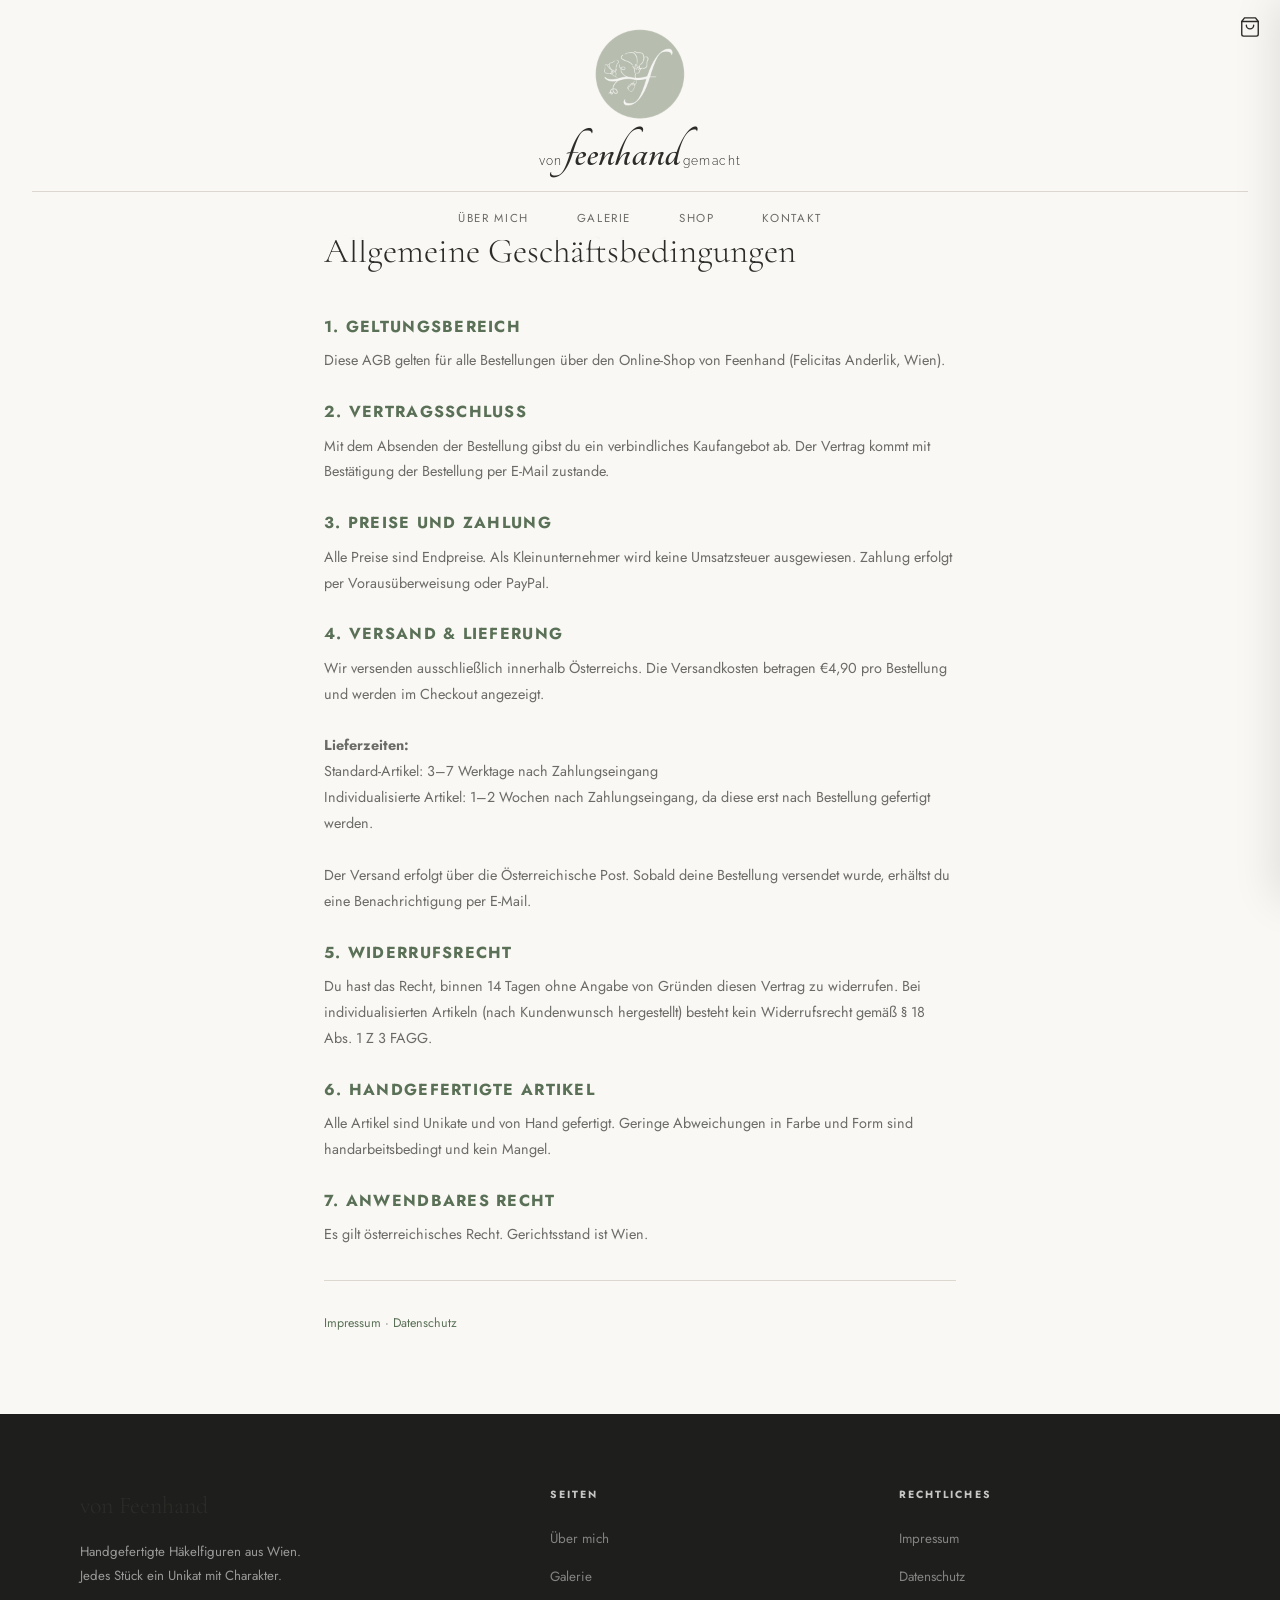
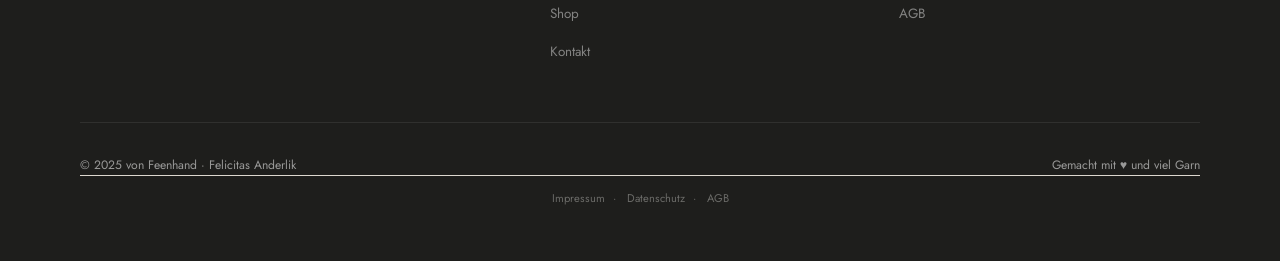
<file: agb.html>
<!DOCTYPE html>
<html lang="de">
<head>
<meta charset="UTF-8">
<meta name="viewport" content="width=device-width, initial-scale=1.0, maximum-scale=1.0, user-scalable=no">
<title>AGB – von Feenhand</title>
<link rel="stylesheet" href="style.css">
  <link rel="icon" href="logo.png" type="image/png">
</head>
<body>
<div class="page-content">
  <div class="section" style="max-width:680px;margin:0 auto;padding:2rem 1.5rem 5rem;">
    <div class="section-tag">Rechtliches</div>
    <h1 style="font-family:'Cormorant Garamond',serif;font-size:2.2rem;font-weight:300;margin-bottom:2rem;">Allgemeine Geschäftsbedingungen</h1>

    <h2 style="font-size:1rem;letter-spacing:0.08em;text-transform:uppercase;color:var(--sage-dark);margin:1.5rem 0 0.5rem;">1. Geltungsbereich</h2>
    <p style="font-size:0.9rem;line-height:1.8;color:var(--text-light);">
      Diese AGB gelten für alle Bestellungen über den Online-Shop von Feenhand (Felicitas Anderlik, Wien).
    </p>

    <h2 style="font-size:1rem;letter-spacing:0.08em;text-transform:uppercase;color:var(--sage-dark);margin:1.5rem 0 0.5rem;">2. Vertragsschluss</h2>
    <p style="font-size:0.9rem;line-height:1.8;color:var(--text-light);">
      Mit dem Absenden der Bestellung gibst du ein verbindliches Kaufangebot ab. Der Vertrag kommt mit Bestätigung der Bestellung per E-Mail zustande.
    </p>

    <h2 style="font-size:1rem;letter-spacing:0.08em;text-transform:uppercase;color:var(--sage-dark);margin:1.5rem 0 0.5rem;">3. Preise und Zahlung</h2>
    <p style="font-size:0.9rem;line-height:1.8;color:var(--text-light);">
      Alle Preise sind Endpreise. Als Kleinunternehmer wird keine Umsatzsteuer ausgewiesen. Zahlung erfolgt per Vorausüberweisung oder PayPal.
    </p>

    <h2 style="font-size:1rem;letter-spacing:0.08em;text-transform:uppercase;color:var(--sage-dark);margin:1.5rem 0 0.5rem;">4. Versand & Lieferung</h2>
    <p style="font-size:0.9rem;line-height:1.8;color:var(--text-light);">
      Wir versenden ausschließlich innerhalb Österreichs. Die Versandkosten betragen €4,90 pro Bestellung und werden im Checkout angezeigt.<br><br>
      <strong>Lieferzeiten:</strong><br>
      Standard-Artikel: 3–7 Werktage nach Zahlungseingang<br>
      Individualisierte Artikel: 1–2 Wochen nach Zahlungseingang, da diese erst nach Bestellung gefertigt werden.<br><br>
      Der Versand erfolgt über die Österreichische Post. Sobald deine Bestellung versendet wurde, erhältst du eine Benachrichtigung per E-Mail.
    </p>

    <h2 style="font-size:1rem;letter-spacing:0.08em;text-transform:uppercase;color:var(--sage-dark);margin:1.5rem 0 0.5rem;">5. Widerrufsrecht</h2>
    <p style="font-size:0.9rem;line-height:1.8;color:var(--text-light);">
      Du hast das Recht, binnen 14 Tagen ohne Angabe von Gründen diesen Vertrag zu widerrufen. Bei individualisierten Artikeln (nach Kundenwunsch hergestellt) besteht kein Widerrufsrecht gemäß § 18 Abs. 1 Z 3 FAGG.
    </p>

    <h2 style="font-size:1rem;letter-spacing:0.08em;text-transform:uppercase;color:var(--sage-dark);margin:1.5rem 0 0.5rem;">6. Handgefertigte Artikel</h2>
    <p style="font-size:0.9rem;line-height:1.8;color:var(--text-light);">
      Alle Artikel sind Unikate und von Hand gefertigt. Geringe Abweichungen in Farbe und Form sind handarbeitsbedingt und kein Mangel.
    </p>

    <h2 style="font-size:1rem;letter-spacing:0.08em;text-transform:uppercase;color:var(--sage-dark);margin:1.5rem 0 0.5rem;">7. Anwendbares Recht</h2>
    <p style="font-size:0.9rem;line-height:1.8;color:var(--text-light);">
      Es gilt österreichisches Recht. Gerichtsstand ist Wien.
    </p>

    <hr style="border:none;border-top:1px solid var(--border);margin:2rem 0;">
    <p style="font-size:0.78rem;color:var(--text-light);">
      <a href="impressum.html" style="color:var(--sage-dark);">Impressum</a> ·
      <a href="datenschutz.html" style="color:var(--sage-dark);">Datenschutz</a>
    </p>
  </div>
</div>
<script src="header.js"></script>
<script src="app.js"></script>
</body>
</html>
</file>
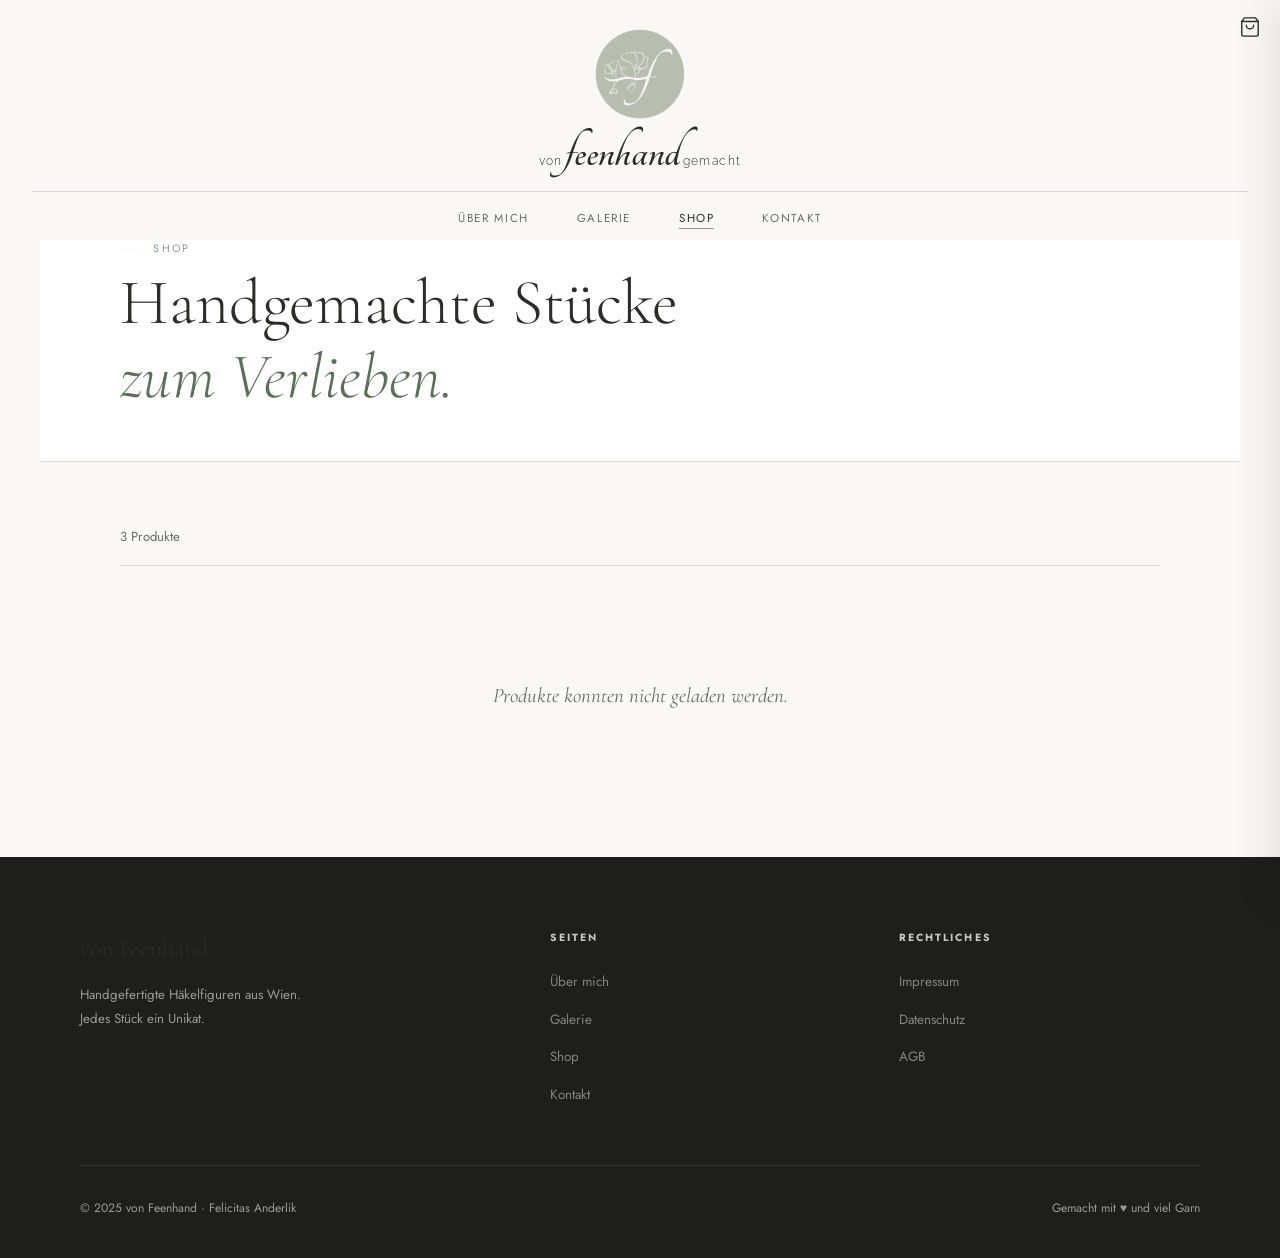
<file: checkout.html>
<!DOCTYPE html>
<html lang="de">
<head>
<meta charset="UTF-8">
<meta name="viewport" content="width=device-width, initial-scale=1.0, maximum-scale=1.0, user-scalable=no">
<title>Bestellung – von Feenhand</title>
<link rel="stylesheet" href="style.css">
<style>
  .checkout-wrap {
    max-width: 560px;
    margin: 0 auto;
    padding: 1.5rem 1.5rem 5rem;
  }
  @media (min-width: 1024px) {
    .checkout-wrap { max-width: 680px; }
    .form-group input { padding: 14px 16px; }
  }
  .page-content { padding-top: 160px !important; }
  .checkout-section {
    background: white;
    border-radius: 4px;
    padding: 1.5rem;
    margin-bottom: 1rem;
  }
  .checkout-section h3 {
    font-family: 'Cormorant Garamond', serif;
    font-size: 1.2rem;
    font-weight: 400;
    margin-bottom: 1.2rem;
    padding-bottom: 0.6rem;
    border-bottom: 1px solid var(--border);
  }
  .form-group { display:flex; flex-direction:column; gap:0.4rem; margin-bottom:1rem; }
  .form-group label { font-size:0.68rem; letter-spacing:0.12em; text-transform:uppercase; color:var(--text-light); }
  .form-group input {
    padding: 0.8rem 1rem;
    border: 1px solid var(--border);
    border-radius: 2px;
    font-family: 'Jost', sans-serif;
    font-size: 0.9rem;
    outline: none;
    transition: border-color 0.2s;
  }
  .form-group input:focus { border-color: var(--sage); }
  .payment-options { display:flex; flex-direction:column; gap:0.6rem; }
  .payment-option {
    display: flex; align-items: center; gap: 0.8rem;
    padding: 0.9rem 1rem;
    border: 1px solid var(--border);
    border-radius: 2px;
    cursor: pointer;
    transition: border-color 0.2s;
  }
  .payment-option.selected { border-color: var(--sage); background: var(--sage-pale); }
  .payment-option input[type=radio] { accent-color: var(--sage); }
  .payment-label { font-size: 0.88rem; }
  .payment-sub { font-size: 0.72rem; color: var(--text-light); }
  .order-item {
    display: flex; align-items: center; gap: 0.8rem;
    padding: 0.6rem 0;
    border-bottom: 1px solid var(--border);
  }
  .order-item:last-child { border-bottom: none; }
  .order-item-img {
    width: 48px; height: 48px;
    background: var(--sage-pale);
    border-radius: 2px; flex-shrink: 0; overflow: hidden;
  }
  .order-item-img img { width:100%; height:100%; object-fit:cover; }
  .order-item-name { flex:1; font-size:0.85rem; }
  .order-item-qty { font-size:0.75rem; color:var(--text-light); }
  .order-item-price { font-size:0.85rem; font-family:'Cormorant Garamond',serif; }
  .order-total {
    display: flex; justify-content: space-between; align-items: center;
    padding-top: 1rem; margin-top: 0.5rem;
    border-top: 1px solid var(--border);
    font-family: 'Cormorant Garamond', serif;
    font-size: 1.2rem;
  }
  .btn-order {
    width: 100%; padding: 1rem;
    background: #6b8f6b; color: white;
    border: none; border-radius: 2px;
    font-family: 'Jost', sans-serif;
    font-size: 0.78rem; letter-spacing: 0.14em;
    text-transform: uppercase; cursor: pointer;
    margin-top: 1rem; transition: background 0.2s;
  }
  .btn-order:hover { background: #5a7a5a; }
  .btn-order:disabled { background: var(--border); cursor: not-allowed; }
  .checkout-note {
    font-size: 0.72rem; color: var(--text-light);
    text-align: center; margin-top: 0.8rem;
    line-height: 1.6;
  }
  .color-dots { display:flex; gap:3px; margin-top:2px; }
  .color-dot { width:10px; height:10px; border-radius:50%; border:1px solid rgba(0,0,0,0.1); }
</style>
  <link rel="icon" href="logo.png" type="image/png">
</head>
<body>
<div class="page-content"><div class="checkout-wrap">
  <div class="page-hero" style="padding:0 0 2rem;">
    <div class="section-tag">Bestellung</div>
    <h1 style="font-size:2rem;">Deine <em>Bestellung</em></h1>
  </div>

  <!-- Bestellübersicht -->
  <div class="checkout-section">
    <h3>Warenkorb</h3>
    <div id="orderItems"></div>
    <div style="display:flex;justify-content:space-between;padding:0.5rem 0;font-size:0.85rem;color:var(--text-light);">
      <span>Versand Österreich</span>
      <span id="shippingDisplay">€ 4,90</span>
    </div>
    <div style="font-size:0.72rem;color:var(--text-light);padding-bottom:0.5rem;line-height:1.5;">
      Lieferzeit 3–7 Werktage nach Zahlungseingang<br>
      Individualisierte Artikel 1–2 Wochen
    </div>
    <div class="order-total">
      <span>Gesamt</span>
      <span id="orderTotal">€ 0,00</span>
    </div>
  </div>

  <!-- Kundendaten -->
  <div class="checkout-section">
    <h3>Deine Daten</h3>
    <div class="form-group">
      <label>Vor- und Nachname *</label>
      <input type="text" id="co_name" placeholder="Maria Muster" required>
    </div>
    <div class="form-group">
      <label>E-Mail *</label>
      <input type="email" id="co_email" placeholder="deine@email.at" required>
    </div>
    <div class="form-group">
      <label>Telefon</label>
      <input type="tel" id="co_phone" placeholder="+43 123 456 789">
    </div>
    <div class="form-group">
      <label>Adresse *</label>
      <input type="text" id="co_address" placeholder="Musterstraße 1, 1010 Wien" required>
    </div>
  </div>

  <!-- Zahlungsmittel -->
  <div class="checkout-section">
    <h3>Zahlungsmittel</h3>
    <div class="payment-options">
      <label class="payment-option selected" id="opt-transfer" onclick="selectPayment('transfer')">
        <input type="radio" name="payment" value="transfer" checked>
        <div>
          <div class="payment-label">🏦 Vorausüberweisung</div>
          <div class="payment-sub">Bankdaten erhalten Sie per E-Mail nach der Bestellung</div>
        </div>
      </label>
      <label class="payment-option" id="opt-paypal" onclick="selectPayment('paypal')">
        <input type="radio" name="payment" value="paypal">
        <div>
          <div class="payment-label">💳 PayPal</div>
          <div class="payment-sub">Weiterleitung zu PayPal nach Bestätigung</div>
        </div>
      </label>
    </div>
  </div>

  <button class="btn-order" id="orderBtn" onclick="placeOrder()">JETZT BESTELLEN</button>
  <p class="checkout-note">
    Mit deiner Bestellung stimmst du unseren AGB und der Datenschutzerklärung zu.<br>
    Handgefertigt in Wien · jedes Stück ein Unikat.
  </p>
</div></div>

<script src="header.js"></script>
<script src="app.js"></script>
<script>
const SB_URL = 'https://uveihedjoqrdejycqqeu.supabase.co';
const SB_KEY = 'eyJhbGciOiJIUzI1NiIsInR5cCI6IkpXVCJ9.eyJpc3MiOiJzdXBhYmFzZSIsInJlZiI6InV2ZWloZWRqb3FyZGVqeWNxcWV1Iiwicm9sZSI6ImFub24iLCJpYXQiOjE3NzU5MTA4MDYsImV4cCI6MjA5MTQ4NjgwNn0.H6k7qrc_YMWgvKDqk-_nIYKQjJqVogBgx6EUFOTIhvo';

// EmailJS
const EMAILJS_PUBLIC_KEY  = 'DEIN_PUBLIC_KEY';
const EMAILJS_SERVICE_ID  = 'DEIN_SERVICE_ID';
const EMAILJS_TEMPLATE_CUSTOMER = 'DEIN_TEMPLATE_KUNDE';
const EMAILJS_TEMPLATE_FELICITAS = 'DEIN_TEMPLATE_FELICITAS';

const SB_URL2 = 'https://uveihedjoqrdejycqqeu.supabase.co';
const SB_KEY2 = 'eyJhbGciOiJIUzI1NiIsInR5cCI6IkpXVCJ9.eyJpc3MiOiJzdXBhYmFzZSIsInJlZiI6InV2ZWloZWRqb3FyZGVqeWNxcWV1Iiwicm9sZSI6ImFub24iLCJpYXQiOjE3NzU5MTA4MDYsImV4cCI6MjA5MTQ4NjgwNn0.H6k7qrc_YMWgvKDqk-_nIYKQjJqVogBgx6EUFOTIhvo';
async function coFetch(table, params) {
  const r = await fetch(SB_URL2 + '/rest/v1/' + table + (params||''), {
    headers: { 'apikey': SB_KEY2, 'Authorization': 'Bearer ' + SB_KEY2 }
  });
  return r.json();
}
let selectedPayment = 'transfer';
let shippingCost = 4.90;

async function loadShipping() {
  try {
    const res = await fetch(SB_URL + '/rest/v1/settings?key=eq.shipping_cost', {
      headers: { 'apikey': SB_KEY, 'Authorization': 'Bearer ' + SB_KEY }
    });
    const data = await res.json();
    if (data && data[0]) shippingCost = parseFloat(data[0].value) || 4.90;
  } catch(e) {}
  updateShippingDisplay();
}

function updateShippingDisplay() {
  const el = document.getElementById('shippingDisplay');
  if (el) el.textContent = '€ ' + shippingCost.toFixed(2).replace('.', ',');
  const totalEl = document.getElementById('orderTotal');
  const cartItems = JSON.parse(localStorage.getItem('vfh_cart') || '[]');
  const subtotal = cartItems.reduce((s,i) => s + i.price * i.qty, 0);
  if (totalEl) totalEl.textContent = '€ ' + (subtotal + shippingCost).toFixed(2).replace('.', ',');
}

function selectPayment(method) {
  selectedPayment = method;
  document.getElementById('opt-transfer').classList.toggle('selected', method === 'transfer');
  document.getElementById('opt-paypal').classList.toggle('selected', method === 'paypal');
}

function renderOrderItems() {
  const cartItems = JSON.parse(localStorage.getItem('vfh_cart') || '[]');
  const el = document.getElementById('orderItems');
  if (!cartItems.length) { window.location.href = 'shop.html'; return; }

  el.innerHTML = cartItems.map(item => `
    <div class="order-item">
      <div class="order-item-img">
        ${item.image ? `<img src="${item.image}" alt="${item.name}">` : ''}
      </div>
      <div style="flex:1;">
        <div class="order-item-name">${item.name}</div>
        ${item.colors && item.colors.length ? `<div class="color-dots">${item.colors.map(c => `<div class="color-dot" style="background:${c};"></div>`).join('')}</div>` : ''}
        <div class="order-item-qty">${item.qty}x</div>
      </div>
      <div class="order-item-price">€ ${(item.price * item.qty).toFixed(2).replace('.',',')}</div>
    </div>
  `).join('');

  const total2 = cartItems.reduce((s,i) => s + i.price * i.qty, 0);
  document.getElementById('orderTotal').textContent = '€ ' + total2.toFixed(2).replace('.',',');
}

async function placeOrder() {
  const name = document.getElementById('co_name').value.trim();
  const email = document.getElementById('co_email').value.trim();
  const phone = document.getElementById('co_phone').value.trim();
  const address = document.getElementById('co_address').value.trim();

  if (!name || !email || !address) {
    showToast('Bitte alle Pflichtfelder ausfüllen', 'error');
    return;
  }

  const btn = document.getElementById('orderBtn');
  btn.disabled = true;
  btn.textContent = 'Wird verarbeitet...';
  showToast('Bestellung wird verarbeitet....');

  const checkoutCart = JSON.parse(localStorage.getItem('vfh_cart') || '[]');
  const subtotal = checkoutCart.reduce((s,i) => s + i.price * i.qty, 0);
  const total = subtotal + shippingCost;

  try {
    // Bestellung in Supabase speichern
    const res = await fetch(`${SB_URL}/rest/v1/orders`, {
      method: 'POST',
      headers: {
        'apikey': SB_KEY,
        'Authorization': `Bearer ${SB_KEY}`,
        'Content-Type': 'application/json',
        'Prefer': 'return=representation'
      },
      body: JSON.stringify({
        customer_name: name,
        customer_email: email,
        customer_phone: phone,
        customer_address: address,
        items: checkoutCart,
        total,
        payment_method: selectedPayment,
        payment_status: 'pending'
      })
    });
    const order = await res.json();
    const rawId = (Array.isArray(order) ? order[0]?.id : order?.id) || '';

    // Fortlaufende Bestellnummer aus Sequence
    const seqRes = await fetch(SB_URL + '/rest/v1/rpc/nextval', {
      method: 'POST',
      headers: { 'apikey': SB_KEY, 'Authorization': 'Bearer ' + SB_KEY, 'Content-Type': 'application/json' },
      body: JSON.stringify({ seq: 'order_number_seq' })
    });
    const seqData = await seqRes.json();
    const orderNum = seqData ? String(seqData).padStart(4, '0') : rawId.slice(0,6).toUpperCase();
    const orderId = orderNum;

    // Bestellnummer in DB speichern
    if (rawId) {
      await fetch(SB_URL + '/rest/v1/orders?id=eq.' + rawId, {
        method: 'PATCH',
        headers: { 'apikey': SB_KEY, 'Authorization': 'Bearer ' + SB_KEY, 'Content-Type': 'application/json' },
        body: JSON.stringify({ order_number: orderId })
      });
    }

    // Artikel aus Warenkorb als Liste
    const itemList = checkoutCart.map(i => `${i.qty}x ${i.name} – € ${(i.price*i.qty).toFixed(2).replace('.',',')} `).join('\n');
    const paymentText = selectedPayment === 'transfer'
      ? 'Vorausüberweisung\nBankdaten:\nInhaberin: Felicitas Anderlik\nIBAN: ' + (window.shopIban || 'AT12 3456 7890 1234 5678') + '\nVerwendungszweck: Bestellung ' + orderId
      : 'PayPal – du erhältst einen Link per E-Mail';

    // EmailJS - Mail an Kunden
    if (EMAILJS_PUBLIC_KEY !== 'DEIN_PUBLIC_KEY') {
      emailjs.init(EMAILJS_PUBLIC_KEY);
      await emailjs.send(EMAILJS_SERVICE_ID, EMAILJS_TEMPLATE_CUSTOMER, {
        to_name: name,
        to_email: email,
        order_id: orderId,
        items: itemList,
        total: '€ ' + total.toFixed(2).replace('.',','),
        payment: paymentText,
        address
      });
      // Mail an Felicitas
      await emailjs.send(EMAILJS_SERVICE_ID, EMAILJS_TEMPLATE_FELICITAS, {
        customer_name: name,
        customer_email: email,
        customer_phone: phone || '–',
        customer_address: address,
        order_id: orderId,
        items: itemList,
        total: '€ ' + total.toFixed(2).replace('.',','),
        payment: selectedPayment === 'transfer' ? 'Vorausüberweisung' : 'PayPal'
      });
    }

        // Stock in Supabase reduzieren (non-blocking)
    checkoutCart.filter(i => i.productId).forEach(async item => {
      try {
        const prod = await coFetch('products', '?id=eq.' + item.productId);
        if (!prod || !prod[0]) return;

        // Individualisierbar: custom_stock reduzieren
        if (item.combiIdx === -1) {
          const newStock = Math.max(0, parseInt(prod[0].custom_stock || 0) - item.qty);
          await fetch(SB_URL + '/rest/v1/products?id=eq.' + item.productId, {
            method: 'PATCH',
            headers: { 'apikey': SB_KEY, 'Authorization': 'Bearer ' + SB_KEY, 'Content-Type': 'application/json' },
            body: JSON.stringify({ custom_stock: newStock })
          });
          return;
        }

        // Farbkombi Stock reduzieren
        if (!prod[0].color_data) return;
        const cd = JSON.parse(prod[0].color_data);
        const combis = Array.isArray(cd) ? cd : [cd];
        const idx = item.combiIdx;
        if (combis[idx] && combis[idx].stock !== undefined && combis[idx].stock !== null) {
          combis[idx].stock = Math.max(0, parseInt(combis[idx].stock) - item.qty);
          await fetch(SB_URL + '/rest/v1/products?id=eq.' + item.productId, {
            method: 'PATCH',
            headers: { 'apikey': SB_KEY, 'Authorization': 'Bearer ' + SB_KEY, 'Content-Type': 'application/json' },
            body: JSON.stringify({ color_data: JSON.stringify(combis) })
          });
        }
      } catch(e) { console.log('Stock update error:', e); }
    });

    // Warenkorb leeren
    localStorage.removeItem('vfh_cart');
    await releaseAllStock();

    // Daten für Danke-Seite speichern
    sessionStorage.setItem('vfh_order', JSON.stringify({
      name, email, orderId, payment: selectedPayment
    }));

    // Weiterleiten
    window.location.href = 'danke.html';

  } catch(e) {
    btn.disabled = false;
    btn.textContent = 'JETZT BESTELLEN';
    showToast('Fehler: ' + e.message, 'error');
  }
}

renderOrderItems();
loadShipping();
// IBAN laden
fetch(SB_URL + '/rest/v1/settings?key=eq.contact_iban', {
  headers: { 'apikey': SB_KEY, 'Authorization': 'Bearer ' + SB_KEY }
}).then(r => r.json()).then(d => { if (d && d[0]) window.shopIban = d[0].value; }).catch(()=>{});
</script>
</body>
</html>
</file>
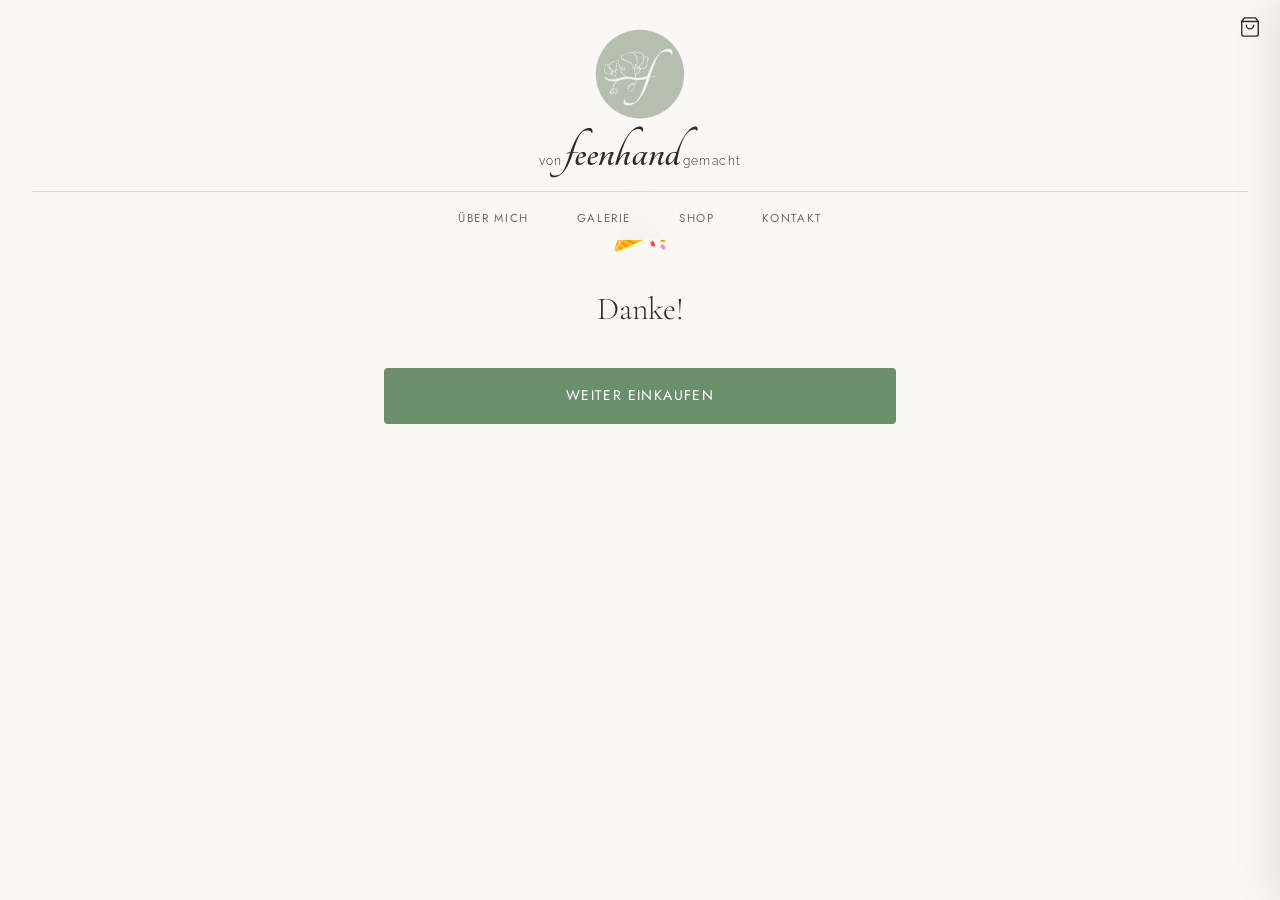
<file: danke.html>
<!DOCTYPE html>
<html lang="de">
<head>
<meta charset="UTF-8">
<meta name="viewport" content="width=device-width, initial-scale=1.0, maximum-scale=1.0, user-scalable=no">
<title>Danke – von Feenhand</title>
<link rel="stylesheet" href="style.css">
<style>
  .danke-wrap {
    text-align: center;
    padding: 1.5rem;
    max-width: 560px;
    margin: 0 auto;
  }
  .danke-emoji { font-size: 3rem; display: block; margin-bottom: 1rem; }
  .bank-box {
    background: var(--sage-pale);
    border: 1px solid #e0dbd5;
    border-radius: 12px;
    padding: 1.5rem;
    text-align: left;
    margin-bottom: 2rem;
    font-size: 0.85rem;
    line-height: 1.8;
  }
  .btn-weiter {
    display: block; width: 100%;
    background: #6b8f6b; color: white;
    text-align: center; padding: 16px;
    border-radius: 4px; font-size: 14px;
    letter-spacing: 0.1em; cursor: pointer;
    text-decoration: none;
    font-family: 'Jost', sans-serif;
  }
</style>
  <link rel="icon" href="logo.png" type="image/png">
</head>
<body>
<div class="page-content">
  <div class="danke-wrap">
    <span class="danke-emoji">🎉</span>
    <h1 style="font-family:'Cormorant Garamond',serif;font-size:2rem;font-weight:300;margin-bottom:0.5rem;" id="dankeTitle">Danke!</h1>
    <p style="color:var(--text-light);margin-bottom:0.5rem;" id="dankeOrder"></p>
    <p style="color:var(--text-light);margin-bottom:2rem;" id="dankeEmail"></p>
    <div class="bank-box" id="bankBox" style="display:none;">
      <strong>Bankdaten für die Überweisung:</strong><br>
      Inhaberin: Felicitas Anderlik<br>
      IBAN: AT12 3456 7890 1234 5678<br>
      Verwendungszweck: <span id="bankVwz"></span>
    </div>
    <a href="shop.html" class="btn-weiter">WEITER EINKAUFEN</a>
  </div>
</div>
<script src="header.js"></script>
<script src="app.js"></script>
<script>
  // Daten aus sessionStorage laden
  const d = JSON.parse(sessionStorage.getItem('vfh_order') || '{}');
  sessionStorage.removeItem('vfh_order');

  if (d.name) { const firstName = d.name.trim().split(/\s+/)[0]; document.getElementById('dankeTitle').textContent = 'Danke, ' + firstName + '!'; }
  if (d.orderId) {
    document.getElementById('dankeOrder').innerHTML = 'Deine Bestellung <strong>#' + d.orderId + '</strong> wurde erfolgreich aufgegeben.';
    document.getElementById('bankVwz').textContent = 'Bestellung #' + d.orderId;
  }
  if (d.email) document.getElementById('dankeEmail').innerHTML = 'Du erhältst eine Bestätigung an <strong>' + d.email + '</strong>.';
  if (d.payment === 'transfer') document.getElementById('bankBox').style.display = 'block';

  // IBAN laden
  const SB_URL_D = 'https://uveihedjoqrdejycqqeu.supabase.co';
  const SB_KEY_D = 'eyJhbGciOiJIUzI1NiIsInR5cCI6IkpXVCJ9.eyJpc3MiOiJzdXBhYmFzZSIsInJlZiI6InV2ZWloZWRqb3FyZGVqeWNxcWV1Iiwicm9sZSI6ImFub24iLCJpYXQiOjE3NzU5MTA4MDYsImV4cCI6MjA5MTQ4NjgwNn0.H6k7qrc_YMWgvKDqk-_nIYKQjJqVogBgx6EUFOTIhvo';
  fetch(SB_URL_D + '/rest/v1/settings?key=eq.contact_iban', {
    headers: { 'apikey': SB_KEY_D, 'Authorization': 'Bearer ' + SB_KEY_D }
  }).then(r => r.json()).then(data => {
    if (data && data[0] && document.getElementById('dankeIban')) {
      document.getElementById('dankeIban').textContent = data[0].value;
    }
  }).catch(()=>{});

  launchConfetti();
</script>
</body>
</html>
</file>
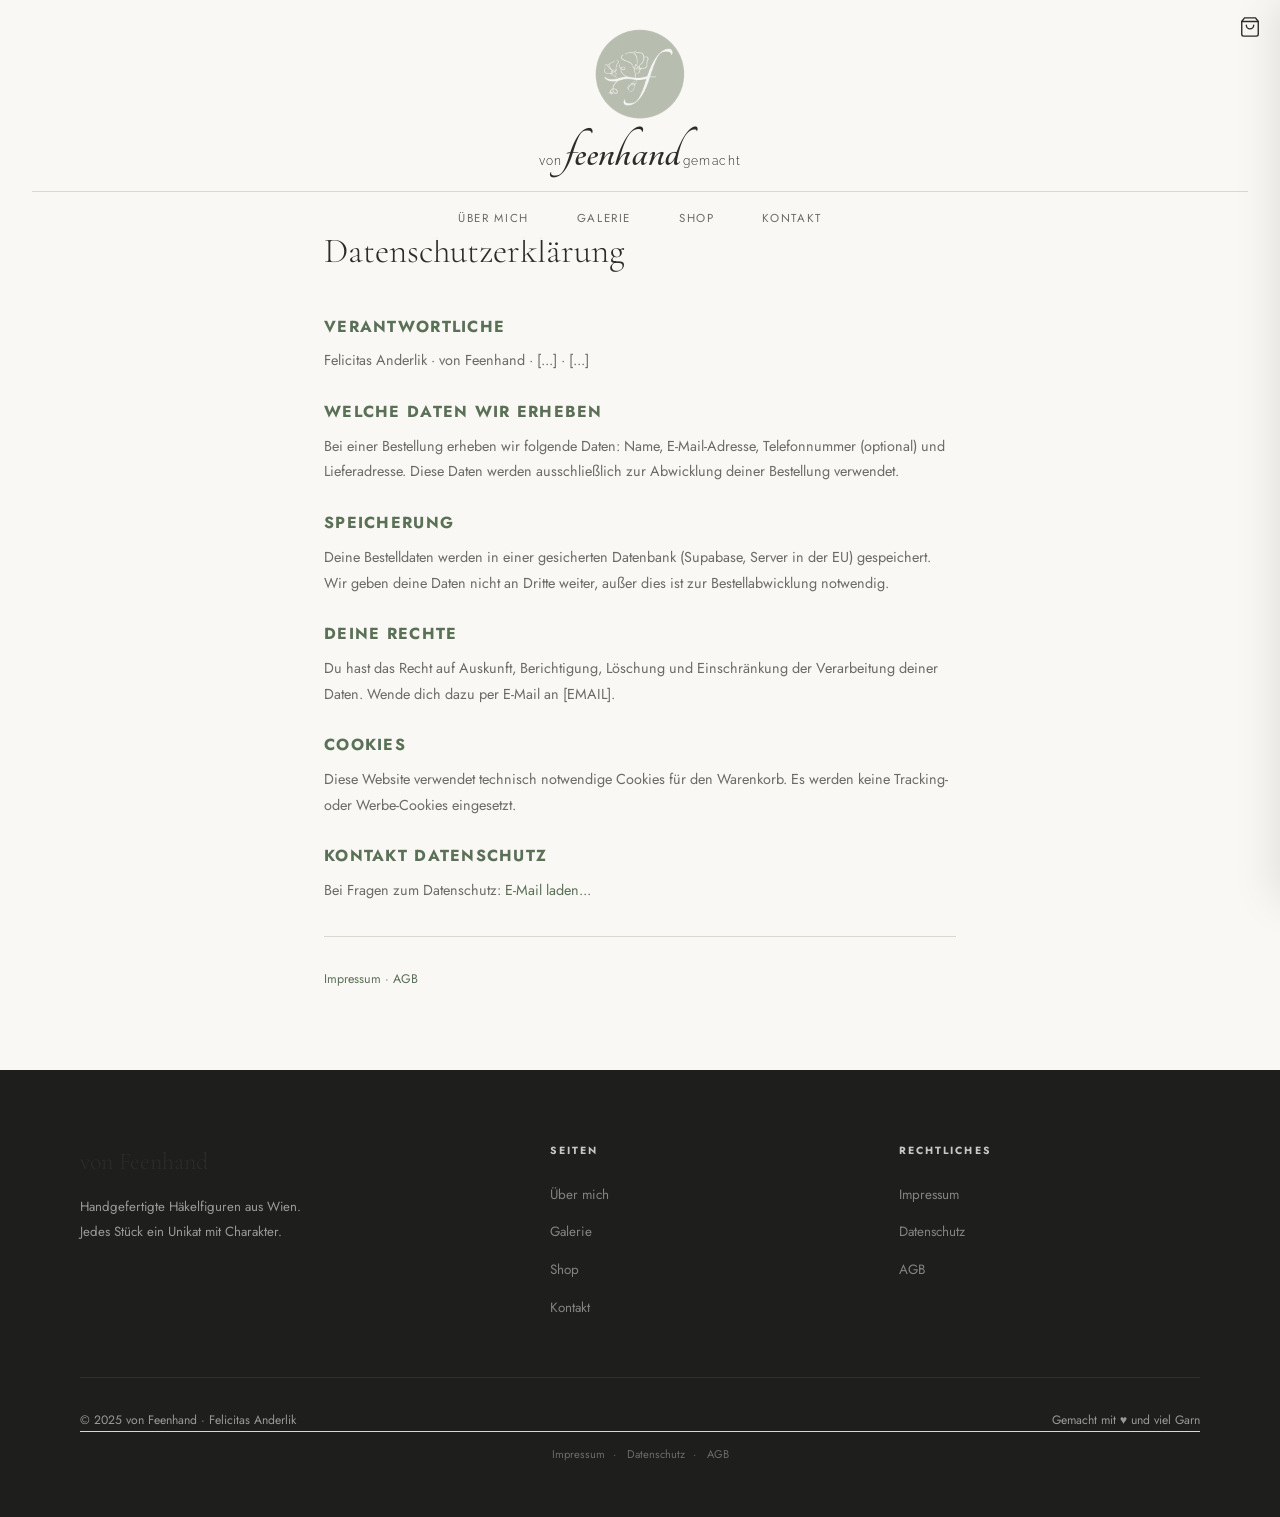
<file: datenschutz.html>
<!DOCTYPE html>
<html lang="de">
<head>
<meta charset="UTF-8">
<meta name="viewport" content="width=device-width, initial-scale=1.0, maximum-scale=1.0, user-scalable=no">
<title>Datenschutz – von Feenhand</title>
<link rel="stylesheet" href="style.css">
  <link rel="icon" href="logo.png" type="image/png">
</head>
<body>
<div class="page-content">
  <div class="section" style="max-width:680px;margin:0 auto;padding:2rem 1.5rem 5rem;">
    <div class="section-tag">Rechtliches</div>
    <h1 style="font-family:'Cormorant Garamond',serif;font-size:2.2rem;font-weight:300;margin-bottom:2rem;">Datenschutzerklärung</h1>

    <h2 style="font-size:1rem;letter-spacing:0.08em;text-transform:uppercase;color:var(--sage-dark);margin:1.5rem 0 0.5rem;">Verantwortliche</h2>
    <p style="font-size:0.9rem;line-height:1.8;color:var(--text-light);">
      Felicitas Anderlik · von Feenhand · <span id="dsAddress">[...]</span> · <span id="dsEmail">[...]</span>
    </p>

    <h2 style="font-size:1rem;letter-spacing:0.08em;text-transform:uppercase;color:var(--sage-dark);margin:1.5rem 0 0.5rem;">Welche Daten wir erheben</h2>
    <p style="font-size:0.9rem;line-height:1.8;color:var(--text-light);">
      Bei einer Bestellung erheben wir folgende Daten: Name, E-Mail-Adresse, Telefonnummer (optional) und Lieferadresse. Diese Daten werden ausschließlich zur Abwicklung deiner Bestellung verwendet.
    </p>

    <h2 style="font-size:1rem;letter-spacing:0.08em;text-transform:uppercase;color:var(--sage-dark);margin:1.5rem 0 0.5rem;">Speicherung</h2>
    <p style="font-size:0.9rem;line-height:1.8;color:var(--text-light);">
      Deine Bestelldaten werden in einer gesicherten Datenbank (Supabase, Server in der EU) gespeichert. Wir geben deine Daten nicht an Dritte weiter, außer dies ist zur Bestellabwicklung notwendig.
    </p>

    <h2 style="font-size:1rem;letter-spacing:0.08em;text-transform:uppercase;color:var(--sage-dark);margin:1.5rem 0 0.5rem;">Deine Rechte</h2>
    <p style="font-size:0.9rem;line-height:1.8;color:var(--text-light);">
      Du hast das Recht auf Auskunft, Berichtigung, Löschung und Einschränkung der Verarbeitung deiner Daten. Wende dich dazu per E-Mail an [EMAIL].
    </p>

    <h2 style="font-size:1rem;letter-spacing:0.08em;text-transform:uppercase;color:var(--sage-dark);margin:1.5rem 0 0.5rem;">Cookies</h2>
    <p style="font-size:0.9rem;line-height:1.8;color:var(--text-light);">
      Diese Website verwendet technisch notwendige Cookies für den Warenkorb. Es werden keine Tracking- oder Werbe-Cookies eingesetzt.
    </p>

    <h2 style="font-size:1rem;letter-spacing:0.08em;text-transform:uppercase;color:var(--sage-dark);margin:1.5rem 0 0.5rem;">Kontakt Datenschutz</h2>
    <p style="font-size:0.9rem;line-height:1.8;color:var(--text-light);">
      Bei Fragen zum Datenschutz: <a id="dsEmailLink" href="#" style="color:var(--sage-dark);">E-Mail laden...</a>
    </p>

    <hr style="border:none;border-top:1px solid var(--border);margin:2rem 0;">
    <p style="font-size:0.78rem;color:var(--text-light);">
      <a href="impressum.html" style="color:var(--sage-dark);">Impressum</a> ·
      <a href="agb.html" style="color:var(--sage-dark);">AGB</a>
    </p>
  </div>
</div>
<script>
const SB_URL_DS = 'https://uveihedjoqrdejycqqeu.supabase.co';
const SB_KEY_DS = 'eyJhbGciOiJIUzI1NiIsInR5cCI6IkpXVCJ9.eyJpc3MiOiJzdXBhYmFzZSIsInJlZiI6InV2ZWloZWRqb3FyZGVqeWNxcWV1Iiwicm9sZSI6ImFub24iLCJpYXQiOjE3NzU5MTA4MDYsImV4cCI6MjA5MTQ4NjgwNn0.H6k7qrc_YMWgvKDqk-_nIYKQjJqVogBgx6EUFOTIhvo';
async function loadContact() {
  try {
    const res = await fetch(SB_URL_DS + '/rest/v1/settings?key=in.(contact_address,contact_email)', {
      headers: { 'apikey': SB_KEY_DS, 'Authorization': 'Bearer ' + SB_KEY_DS }
    });
    const data = await res.json();
    data.forEach(d => {
      if (d.key === 'contact_address' && document.getElementById('dsAddress')) document.getElementById('dsAddress').textContent = d.value;
      if (d.key === 'contact_email') {
        if (document.getElementById('dsEmail')) document.getElementById('dsEmail').textContent = d.value;
        if (document.getElementById('dsEmailLink')) { document.getElementById('dsEmailLink').textContent = d.value; document.getElementById('dsEmailLink').href = 'mailto:' + d.value; }
      }
    });
  } catch(e) {}
}
loadContact();
</script>
<script src="header.js"></script>
<script src="app.js"></script>
</body>
</html>
</file>
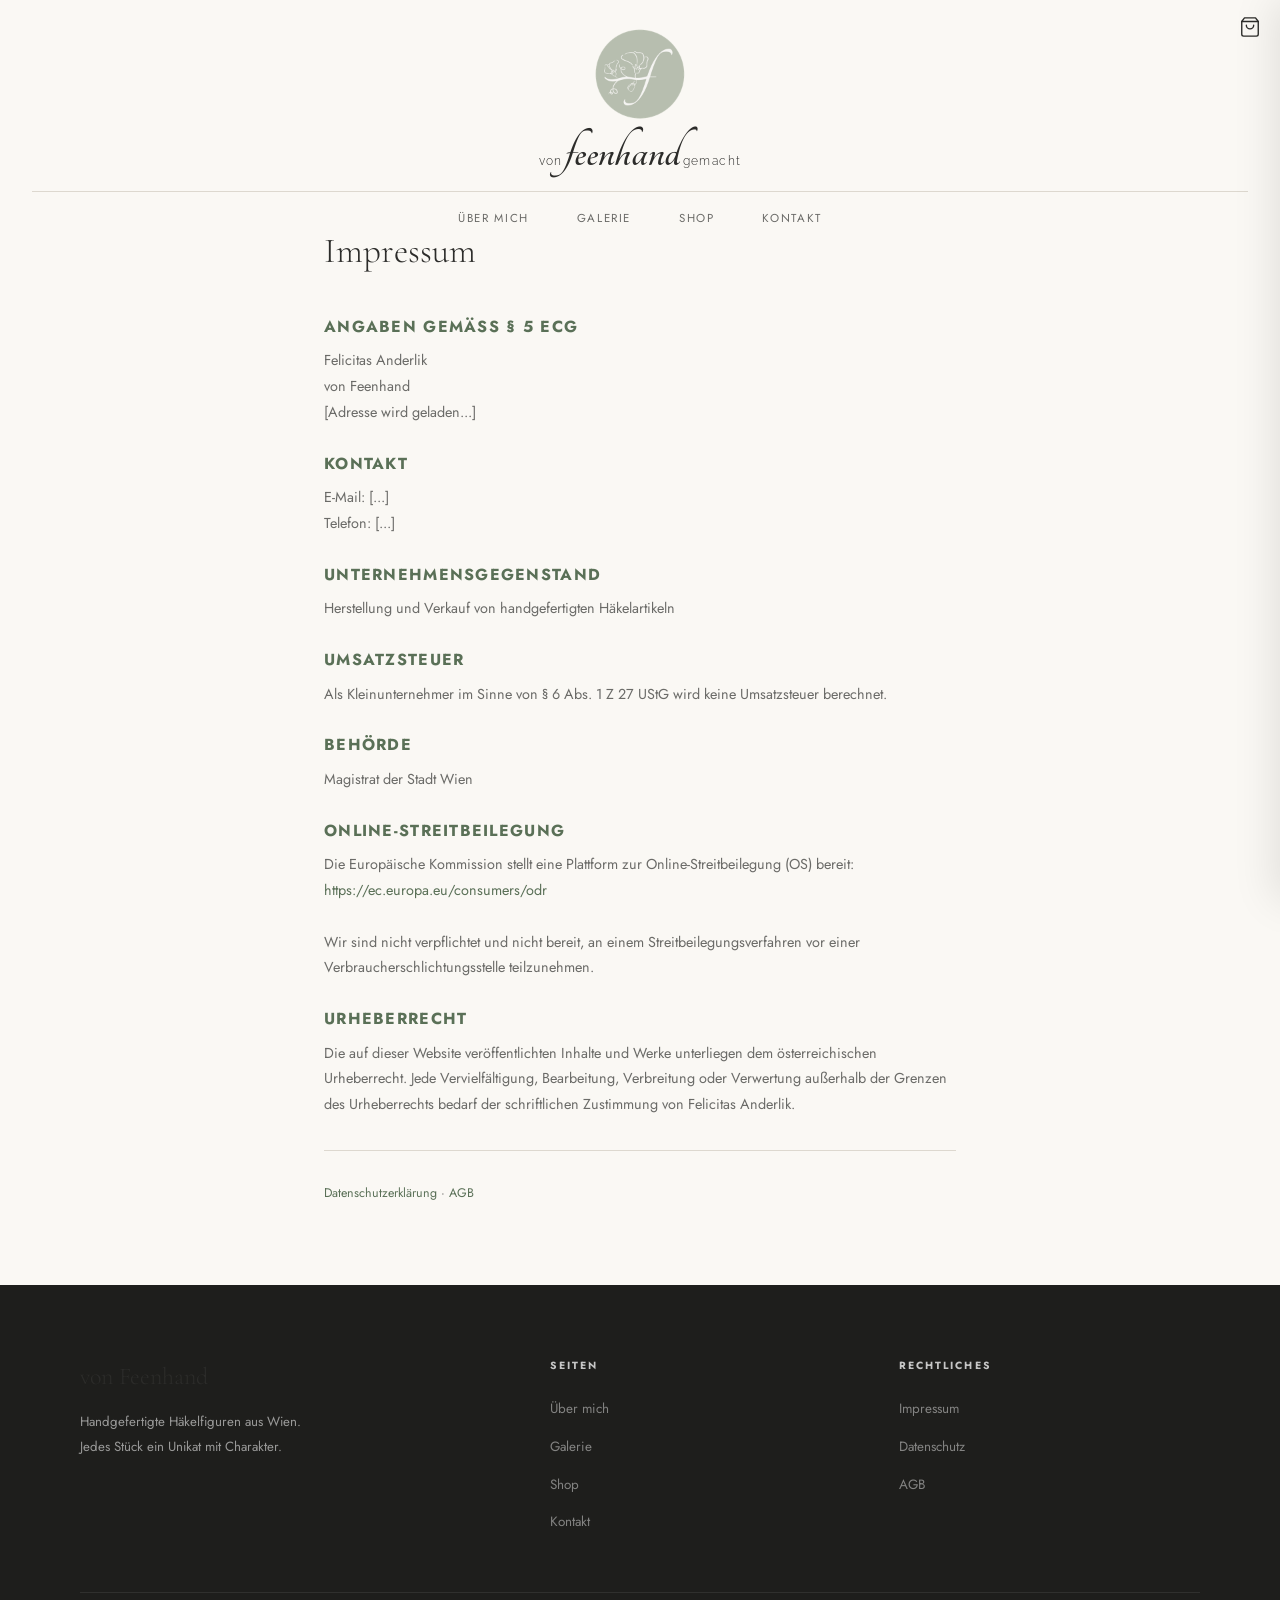
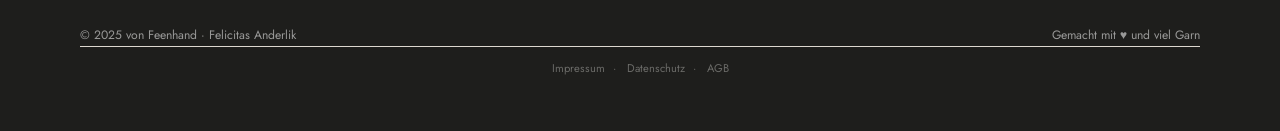
<file: impressum.html>
<!DOCTYPE html>
<html lang="de">
<head>
<meta charset="UTF-8">
<meta name="viewport" content="width=device-width, initial-scale=1.0, maximum-scale=1.0, user-scalable=no">
<title>Impressum – von Feenhand</title>
<link rel="stylesheet" href="style.css">
  <link rel="icon" href="logo.png" type="image/png">
</head>
<body>
<div class="page-content">
  <div class="section" style="max-width:680px;margin:0 auto;padding:2rem 1.5rem 5rem;">
    <div class="section-tag">Rechtliches</div>
    <h1 style="font-family:'Cormorant Garamond',serif;font-size:2.2rem;font-weight:300;margin-bottom:2rem;">Impressum</h1>

    <h2 style="font-size:1rem;letter-spacing:0.08em;text-transform:uppercase;color:var(--sage-dark);margin:1.5rem 0 0.5rem;">Angaben gemäß § 5 ECG</h2>
    <p style="font-size:0.9rem;line-height:1.8;color:var(--text-light);">
      Felicitas Anderlik<br>
      von Feenhand<br>
      <span id="impAddress">[Adresse wird geladen...]</span>
    </p>

    <h2 style="font-size:1rem;letter-spacing:0.08em;text-transform:uppercase;color:var(--sage-dark);margin:1.5rem 0 0.5rem;">Kontakt</h2>
    <p style="font-size:0.9rem;line-height:1.8;color:var(--text-light);">
      E-Mail: <span id="impEmail">[...]</span><br>
      Telefon: <span id="impPhone">[...]</span>
    </p>

    <h2 style="font-size:1rem;letter-spacing:0.08em;text-transform:uppercase;color:var(--sage-dark);margin:1.5rem 0 0.5rem;">Unternehmensgegenstand</h2>
    <p style="font-size:0.9rem;line-height:1.8;color:var(--text-light);">
      Herstellung und Verkauf von handgefertigten Häkelartikeln
    </p>

    <h2 style="font-size:1rem;letter-spacing:0.08em;text-transform:uppercase;color:var(--sage-dark);margin:1.5rem 0 0.5rem;">Umsatzsteuer</h2>
    <p style="font-size:0.9rem;line-height:1.8;color:var(--text-light);">
      Als Kleinunternehmer im Sinne von § 6 Abs. 1 Z 27 UStG wird keine Umsatzsteuer berechnet.
    </p>

    <h2 style="font-size:1rem;letter-spacing:0.08em;text-transform:uppercase;color:var(--sage-dark);margin:1.5rem 0 0.5rem;">Behörde</h2>
    <p style="font-size:0.9rem;line-height:1.8;color:var(--text-light);">
      Magistrat der Stadt Wien
    </p>

    <h2 style="font-size:1rem;letter-spacing:0.08em;text-transform:uppercase;color:var(--sage-dark);margin:1.5rem 0 0.5rem;">Online-Streitbeilegung</h2>
    <p style="font-size:0.9rem;line-height:1.8;color:var(--text-light);">
      Die Europäische Kommission stellt eine Plattform zur Online-Streitbeilegung (OS) bereit:<br>
      <a href="https://ec.europa.eu/consumers/odr" target="_blank" style="color:var(--sage-dark);">https://ec.europa.eu/consumers/odr</a><br><br>
      Wir sind nicht verpflichtet und nicht bereit, an einem Streitbeilegungsverfahren vor einer Verbraucherschlichtungsstelle teilzunehmen.
    </p>

    <h2 style="font-size:1rem;letter-spacing:0.08em;text-transform:uppercase;color:var(--sage-dark);margin:1.5rem 0 0.5rem;">Urheberrecht</h2>
    <p style="font-size:0.9rem;line-height:1.8;color:var(--text-light);">
      Die auf dieser Website veröffentlichten Inhalte und Werke unterliegen dem österreichischen Urheberrecht. Jede Vervielfältigung, Bearbeitung, Verbreitung oder Verwertung außerhalb der Grenzen des Urheberrechts bedarf der schriftlichen Zustimmung von Felicitas Anderlik.
    </p>

    <hr style="border:none;border-top:1px solid var(--border);margin:2rem 0;">
    <p style="font-size:0.78rem;color:var(--text-light);">
      <a href="datenschutz.html" style="color:var(--sage-dark);">Datenschutzerklärung</a> ·
      <a href="agb.html" style="color:var(--sage-dark);">AGB</a>
    </p>
  </div>
</div>
<script>
const SB_URL_IMP = 'https://uveihedjoqrdejycqqeu.supabase.co';
const SB_KEY_IMP = 'eyJhbGciOiJIUzI1NiIsInR5cCI6IkpXVCJ9.eyJpc3MiOiJzdXBhYmFzZSIsInJlZiI6InV2ZWloZWRqb3FyZGVqeWNxcWV1Iiwicm9sZSI6ImFub24iLCJpYXQiOjE3NzU5MTA4MDYsImV4cCI6MjA5MTQ4NjgwNn0.H6k7qrc_YMWgvKDqk-_nIYKQjJqVogBgx6EUFOTIhvo';
async function loadContact() {
  try {
    const res = await fetch(SB_URL_IMP + '/rest/v1/settings?key=in.(contact_address,contact_phone,contact_email)', {
      headers: { 'apikey': SB_KEY_IMP, 'Authorization': 'Bearer ' + SB_KEY_IMP }
    });
    const data = await res.json();
    data.forEach(d => {
      if (d.key === 'contact_address') document.getElementById('impAddress').textContent = d.value;
      if (d.key === 'contact_email') document.getElementById('impEmail').textContent = d.value;
      if (d.key === 'contact_phone') document.getElementById('impPhone').textContent = d.value;
    });
  } catch(e) {}
}
loadContact();
</script>
<script src="header.js"></script>
<script src="app.js"></script>
</body>
</html>
</file>
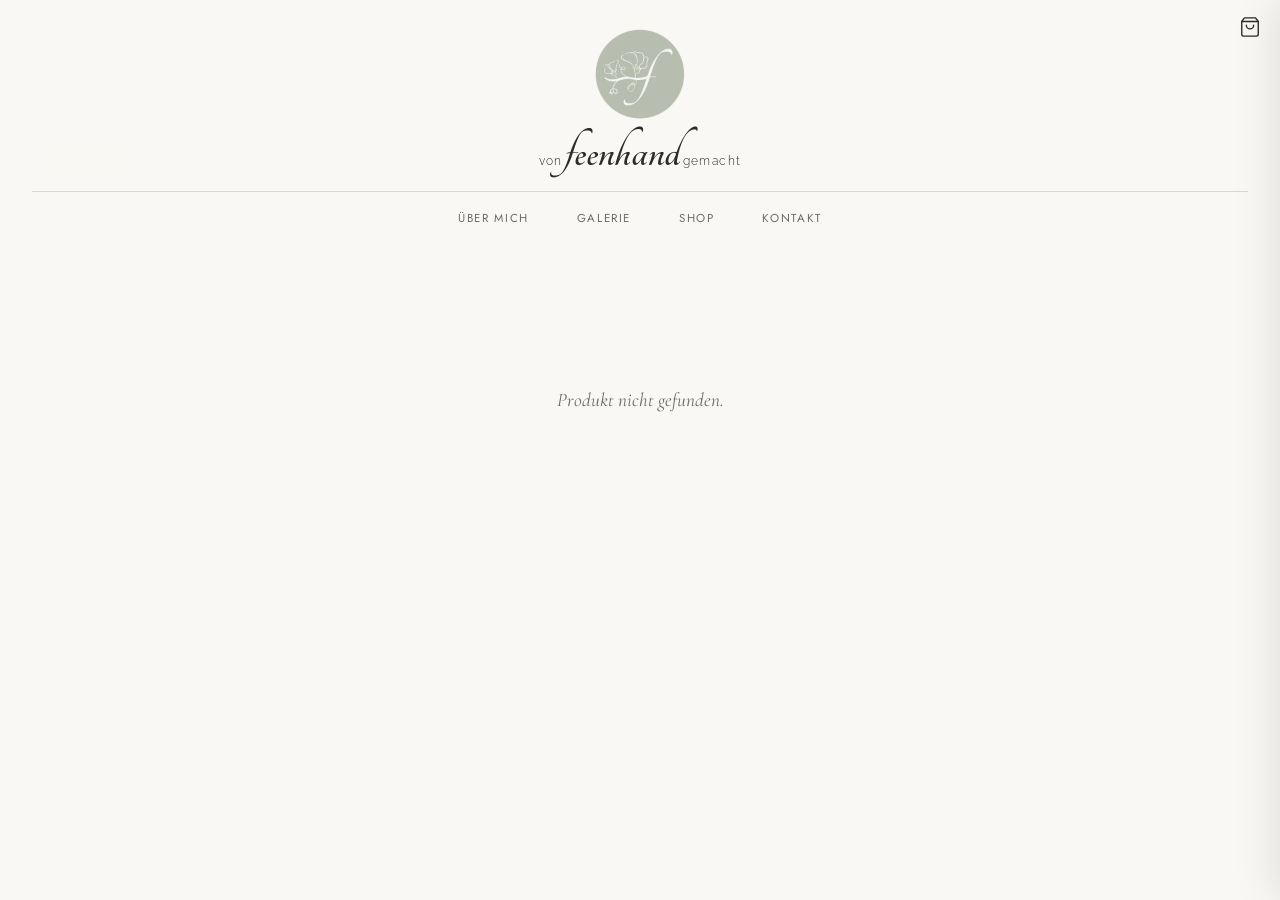
<file: produkt.html>
<!DOCTYPE html>
<html lang="de">
<head>
<meta charset="UTF-8">
<meta name="viewport" content="width=device-width, initial-scale=1.0, maximum-scale=1.0, user-scalable=no">
<title>Produkt – von Feenhand</title>
<link rel="stylesheet" href="style.css">
<style>
  * { -webkit-tap-highlight-color: transparent; }

  .product-page { padding-top: 140px; min-height: 100vh; }

  .product-back {
    display: inline-flex; align-items: center; gap: 0.4rem;
    font-size: 0.68rem; letter-spacing: 0.12em; text-transform: uppercase;
    color: var(--text-light); padding: 0.6rem 1.2rem;
    background: none; border: none; cursor: pointer;
    transition: color 0.2s;
  }
  .product-back:hover { color: var(--sage-dark); }

  /* ── DESKTOP LAYOUT ── */
  .product-layout {
    display: grid;
    grid-template-columns: 1fr 1fr;
    gap: 3rem;
    padding: 0.5rem 3rem 5rem;
    max-width: 1100px;
    margin: 0 auto;
  }
  .product-gallery { position: sticky; top: 160px; }
  .product-main-img {
    aspect-ratio: 4/5;
    background: var(--sage-pale);
    border-radius: 4px;
    overflow: hidden;
    margin-bottom: 0.6rem;
    position: relative;
  }
  .product-main-img img { width:100%; height:100%; object-fit:cover; transition: opacity 0.3s; }
  .product-thumbs { display:flex; gap:0.5rem; flex-wrap:wrap; }
  .product-thumb {
    width:58px; height:58px; border-radius:3px; overflow:hidden;
    cursor:pointer; border:2px solid transparent; transition:border-color 0.2s;
  }
  .product-thumb.active { border-color: var(--sage); }
  .product-thumb img { width:100%; height:100%; object-fit:cover; }

  /* ── INFO ── */
  .product-cat-tag {
    font-size: 0.6rem; letter-spacing: 0.18em;
    text-transform: uppercase; color: var(--text-light);
    margin-bottom: 0.4rem;
  }
  .product-title {
    font-family: 'Cormorant Garamond', serif;
    font-size: clamp(1.8rem, 4vw, 2.8rem);
    font-weight: 400; line-height: 1.1;
    margin-bottom: 0.5rem;
  }
  .product-price-display {
    font-family: 'Cormorant Garamond', serif;
    font-size: 1.5rem; font-weight: 300;
    margin-bottom: 1.2rem; color: var(--text);
  }
  .product-desc-text {
    font-size: 0.88rem; font-weight: 300;
    line-height: 1.8; color: var(--text-light);
    margin-bottom: 1.5rem;
  }
  .product-section-label {
    font-size: 0.62rem; letter-spacing: 0.16em;
    text-transform: uppercase; color: var(--text-light);
    margin-bottom: 0.5rem; display: block;
  }
  .color-display { display:flex; align-items:center; gap:0.6rem; margin-bottom:1.2rem; }

  /* ── INDIVIDUALISIERUNG ── */
  .custom-section {
    background: var(--sage-pale); border-radius:5px;
    padding: 1rem 1.2rem; margin-bottom: 1.2rem;
  }
  .custom-section-header {
    display:flex; justify-content:space-between;
    align-items:center; cursor:pointer;
  }
  .custom-section-title {
    font-size: 0.8rem; font-weight:500;
    color: var(--sage-dark);
    display:flex; align-items:center; gap:0.4rem;
  }
  .custom-price-badge {
    font-size: 0.68rem; background: var(--sage);
    color: white; padding: 0.18rem 0.55rem; border-radius:10px;
  }
  .custom-panel { margin-top:0.8rem; display:none; }
  .custom-panel.open { display:block; }
  .custom-hint { font-size:0.75rem; color:var(--text-light); margin-bottom:0.6rem; }
  .customer-slots { display:flex; gap:0.4rem; margin-bottom:0.6rem; align-items:center; }
  .cust-slot {
    width:44px; height:28px; border-radius:4px;
    border:2px solid transparent; cursor:pointer;
    font-size:0.62rem; color:white;
    display:flex; align-items:center; justify-content:center;
    transition:border-color 0.2s;
    text-shadow: 0 1px 2px rgba(0,0,0,0.4);
  }
  .cust-slot.active-slot { border-color:var(--sage-dark); box-shadow:0 0 0 2px var(--sage-pale); }
  .customer-palette {
    display:flex; flex-wrap:wrap; gap:0.4rem;
    padding:0.7rem; background:var(--sage-pale); border-radius:4px; margin-bottom:0.6rem;
  }
  .cust-swatch {
    width:28px; height:28px; border-radius:50%; cursor:pointer;
    border:2px solid transparent; transition:transform 0.15s, border-color 0.15s;
    flex-shrink:0;
  }
  .cust-swatch.selected { border-color:var(--sage); transform:scale(1.15); }

  /* ── CTA ── */
  .add-to-cart-section { display:flex; flex-direction:column; gap:0.6rem; margin-top:1.2rem; }
  .stock-info { font-size:0.75rem; color:var(--text-light); }
  .stock-info.low { color:#e67e22; }
  .stock-info.out { color:#c0392b; }
  .btn-add-large {
    padding: 0.9rem 2rem;
    background: #6b8f6b !important; color: white;
    border: none; border-radius: 2px;
    font-family: 'Jost', sans-serif;
    font-size: 0.75rem; letter-spacing: 0.14em;
    text-transform: uppercase; cursor: pointer;
    width: 100%; transition: background 0.2s;
  }
  .btn-add-large:hover { background: #5a7a5a; }
  .btn-add-large:disabled { background:var(--border); color:var(--text-light); cursor:not-allowed; }

  .product-loading {
    display:flex; align-items:center; justify-content:center;
    min-height:50vh; color:var(--text-light);
    font-family:'Cormorant Garamond',serif; font-style:italic; font-size:1.2rem;
  }

  .swipe-gallery {
    position: relative; overflow:hidden;
    touch-action: pan-y;
    -webkit-overflow-scrolling: touch;
    aspect-ratio: 4/3; background:var(--sage-pale);
  }
  .swipe-track { display:flex; height:100%; transition:transform 0.35s cubic-bezier(0.4,0,0.2,1); will-change:transform; }
  .swipe-slide { min-width:100%; width:100%; height:100%; flex-shrink:0; flex-grow:0; }
  .swipe-slide img { width:100%; height:100%; object-fit:cover; object-position:center; display:block; }
  .swipe-dots { position:absolute; bottom:0.6rem; left:50%; transform:translateX(-50%); display:flex; gap:0.4rem; }
  .swipe-dot { width:6px; height:6px; border-radius:50%; background:rgba(255,255,255,0.5); transition:background 0.2s; }
  .swipe-dot.active { background:white; }

  /* ── MOBILE ── */
  @media (max-width: 768px) {
    .product-page { padding-top: 130px; }

    .product-layout {
      grid-template-columns: 1fr;
      padding: 0 0 5rem;
      gap: 0;
    }
    .product-gallery { position: static; }
    .product-main-img { display:none; }
    .product-thumbs { display:none; }
    .product-info-col { padding: 1rem 1.2rem 1.5rem; }

    /* Sticky CTA */
    .sticky-cta {
      position: fixed; bottom:0; left:0; right:0;
      background: white; border-top:1px solid var(--border);
      padding: 0.7rem 1.2rem;
      display: flex; align-items:center; gap:0.8rem;
      z-index: 40; box-shadow: 0 -3px 12px rgba(0,0,0,0.06);
    }
    .sticky-cta-info { flex:1; min-width:0; }
    .sticky-cta-name { font-size:0.82rem; font-weight:600; white-space:nowrap; overflow:hidden; text-overflow:ellipsis; }
    .sticky-cta-price { font-size:0.78rem; color:var(--text-light); }
    .sticky-cta-btn {
      padding: 0.65rem 1.2rem;
      background: #6b8f6b !important; color:white;
      border:none; border-radius:2px;
      font-family:'Jost',sans-serif;
      font-size:0.68rem; letter-spacing:0.12em;
      text-transform:uppercase; cursor:pointer;
      white-space:nowrap; flex-shrink:0;
      transition: background 0.2s;
    }
    .sticky-cta-btn:hover { background: #5a7a5a; }
    .sticky-cta-btn:disabled { background:var(--border); color:var(--text-light); cursor:not-allowed; }
    .add-to-cart-section { display:none; }
  }
  @media (min-width: 769px) {
    .sticky-cta { display:none !important; }
    .swipe-gallery { display:none; }
  }
</style>
  <link rel="icon" href="logo.png" type="image/png">
</head>
<body>



<div class="product-page">
  <button class="product-back" onclick="history.back()">← Zurück zum Shop</button>
  <div id="productContent" class="product-loading">Wird geladen...</div>
</div>


</div>


<script src="header.js"></script>
<script src="app.js"></script>
<script>
const SB_URL = 'https://uveihedjoqrdejycqqeu.supabase.co';
const SB_KEY = 'eyJhbGciOiJIUzI1NiIsInR5cCI6IkpXVCJ9.eyJpc3MiOiJzdXBhYmFzZSIsInJlZiI6InV2ZWloZWRqb3FyZGVqeWNxcWV1Iiwicm9sZSI6ImFub24iLCJpYXQiOjE3NzU5MTA4MDYsImV4cCI6MjA5MTQ4NjgwNn0.H6k7qrc_YMWgvKDqk-_nIYKQjJqVogBgx6EUFOTIhvo';

let product = null;
let custSlots = ['#CCCCCC'];
let custActiveSlot = 0;
let custLayout = 1;
let currentImgIndex = 0;

function getImageUrl(path) {
  if (!path) return null;
  if (path.startsWith('http')) return path;
  return `${SB_URL}/storage/v1/object/public/images/${path}`;
}

// Farb-Kreis SVG
function colorCircleSVG(colorData, size = 32) {
  if (!colorData || !colorData.colors) return '';
  if (!colorData || !colorData.colors || !colorData.colors.length) return '';
  const n = colorData.colors.length;
  const slotH = (size - 4) / n;
  let rects = '';
  for (let i = 0; i < n; i++) {
    rects += `<rect x="2" y="${2 + i * slotH}" width="${size-4}" height="${slotH}" fill="${colorData.colors[i]}"/>`;
  }
  const r = (size-4)/2, cx = size/2, cy = size/2;
  return `<svg width="${size}" height="${size}" viewBox="0 0 ${size} ${size}" style="flex-shrink:0;">
    <defs><clipPath id="cp${size}"><circle cx="${cx}" cy="${cy}" r="${r}"/></clipPath></defs>
    <g clip-path="url(#cp${size})">${rects}</g>
    <circle cx="${cx}" cy="${cy}" r="${r}" fill="none" stroke="#ddd" stroke-width="1.5"/>
  </svg>`;
}

// Produkt laden
async function loadProduct() {
  const params = new URLSearchParams(window.location.search);
  const id = params.get('id');
  if (!id) { document.getElementById('productContent').innerHTML = '<div class="product-loading">Produkt nicht gefunden.</div>'; return; }

  try {
    const res = await fetch(`${SB_URL}/rest/v1/products?id=eq.${id}`, {
      headers: { 'apikey': SB_KEY, 'Authorization': `Bearer ${SB_KEY}` }
    });
    const data = await res.json();
    if (!data || !data[0]) { document.getElementById('productContent').innerHTML = '<div class="product-loading">Produkt nicht gefunden.</div>'; return; }
    product = data[0];
    renderProduct();
  } catch(e) {
    console.error('Produkt Fehler:', e.message, e.stack);
    document.getElementById('productContent').innerHTML = `<div class="product-loading">Fehler: ${e.message}</div>`;
  }
}

function renderProduct() {
  const p = product;
  const colorData = p.color_data ? JSON.parse(p.color_data) : null;
  const customColors = Array.isArray(p.custom_colors) ? p.custom_colors : [];
  const images = Array.isArray(p.images) ? p.images : (p.images ? [p.images] : []);

  document.title = `${p.name} – von Feenhand`;

  // Stock: prüfe ob irgendeine Kombi verfügbar ist
  let stockNum = parseInt(p.stock) || 0;
  let anyCombiAvailable = true;
  if (p.color_data) {
    try {
      const cd = JSON.parse(p.color_data);
      const allCombis = Array.isArray(cd) ? cd : [cd];
      anyCombiAvailable = allCombis.some(c => c.stock === undefined || c.stock === null || parseInt(c.stock) > 0);
      // Für Anzeige: erste Kombi
      const firstCombi = allCombis[0];
      if (firstCombi && firstCombi.stock !== undefined && firstCombi.stock !== null) {
        stockNum = parseInt(firstCombi.stock) || 0;
      }
    } catch(e) {}
  }
  // Wenn mehrere Kombis → Button beim Start immer aktiv
  const initialDisabled = productCombis && productCombis.length > 1 ? false : stockNum === 0;
  const stockInfo = stockNum === 0
    ? '<span class="stock-info out">Ausverkauft</span>'
    : stockNum <= 3
    ? `<span class="stock-info low">Nur noch ${stockNum} verfügbar</span>`
    : `<span class="stock-info">${stockNum} verfügbar</span>`;

  // Bilder
  // Swipe Galerie (Mobile)
  const swipeGallery = images.length > 0 ? `
    <div class="swipe-gallery" id="swipeGallery">
      <div class="swipe-track" id="swipeTrack">
        ${images.map(img => `
          <div class="swipe-slide">
            <img src="${getImageUrl(img)}" alt="${p.name}">
          </div>`).join('')}
      </div>
      ${images.length > 1 ? `<div class="swipe-dots">
        ${images.map((_,i) => `<div class="swipe-dot ${i===0?'active':''}" data-idx="${i}"></div>`).join('')}
      </div>` : ''}
    </div>` : '';

  const mainImg = images[0]
    ? `<img id="mainImg" src="${getImageUrl(images[0])}" alt="${p.name}">`
    : `<div style="width:100%;height:100%;display:flex;align-items:center;justify-content:center;color:var(--sage);opacity:0.3;">
        <svg width="64" height="64" viewBox="0 0 64 64" fill="none" stroke="currentColor" stroke-width="1.5"><rect x="8" y="16" width="48" height="36" rx="2"/><circle cx="24" cy="30" r="6"/><path d="M8 42l12-10 10 8 8-6 18 18"/></svg>
       </div>`;

  const thumbs = images.length > 1 ? `
    <div class="product-thumbs">
      ${images.map((img, i) => `
        <div class="product-thumb ${i===0?'active':''}" onclick="switchImage(${i})">
          <img src="${getImageUrl(img)}" alt="">
        </div>
      `).join('')}
    </div>` : '';

  // Farben - alle Kombis als wählbare Kreise
  let combis = [];
  productCombis = combis; // wird unten befüllt
  if (colorData) {
    if (Array.isArray(colorData)) combis = colorData.filter(c => c && c.colors && c.colors.length);
    else if (colorData.colors && colorData.colors.length) combis = [{ colors: colorData.colors }];
  }
  productCombis = combis;
  const needsSelection = combis.length > 1;

  const colorSection = combis.length > 0 ? `
    <div style="margin-bottom:1.2rem;">
      <span class="product-section-label">Farbvariante${needsSelection ? ' <span style=\'color:#c0392b;font-size:0.6rem;\'>* Pflicht</span>' : ''}</span>
      <div style="display:flex;flex-wrap:wrap;gap:0.5rem;margin-top:0.5rem;" id="combiPicker">
        ${combis.map((combi, ci) => {
          const combiStock = (combi.stock !== undefined && combi.stock !== null && combi.stock !== '') ? parseInt(combi.stock) : null;
          const isOut = combiStock === null || combiStock <= 0;
          return `<div onclick="${isOut ? '' : `selectCombi(${ci})`}" id="combi-${ci}"
            style="cursor:${isOut ? 'not-allowed' : 'pointer'};border-radius:50%;outline:2px solid transparent;outline-offset:4px;transition:outline 0.2s;width:36px;height:36px;display:flex;align-items:center;justify-content:center;flex-shrink:0;${isOut ? 'filter:grayscale(100%);opacity:0.4;' : ''}"
            title="Variante ${ci+1}${combiStock !== null ? (' · ' + (combiStock === 0 ? 'Ausverkauft' : combiStock + ' verfügbar')) : ''}">
            ${combiCircleSVG(combi.colors, 36)}
          </div>`;
        }).join('')}
      </div>
      <div id="combiInfo" style="font-size:0.72rem;margin-top:0.4rem;min-height:1.2em;"><span id="combiHint" style="color:var(--text-light);">${needsSelection ? 'Bitte eine Variante wählen' : '&nbsp;'}</span><span id="combiAvail" style="display:none;"></span></div>
    </div>` : '';

  // Individualisierung
  const customAvail = p.custom_stock !== undefined && p.custom_stock !== null && p.custom_stock !== '' ? parseInt(p.custom_stock) : null;
  const customSection = (p.customizable && (customAvail === null || customAvail > 0)) ? `
    <div class="custom-section">
      <div class="custom-section-header" onclick="toggleCustomPanel()">
        <span class="custom-section-title">
          ✦ Individualisierbar
          <span class="custom-price-badge">+€ ${(p.custom_price||0).toFixed(2).replace('.',',')}</span>
          ${customAvail !== null ? `<span style="font-size:0.65rem;color:var(--text-light);margin-left:0.4rem;">(${customAvail} verfügbar)</span>` : ''}
        </span>
        <span id="customChevron" style="color:var(--sage-dark);font-size:1rem;">▾</span>
      </div>
      <div class="custom-panel" id="customPanel">
        <p class="custom-hint">Wähle deine eigene Farbkombination:</p>

        <!-- Layout fix vom Artikel -->

        <!-- Slots -->
        <div class="customer-slots" id="custSlotRow" style="display:flex;gap:0.4rem;align-items:center;margin-bottom:0.8rem;">
          <div id="custSlots" style="display:flex;gap:0.4rem;"></div>
          <div style="margin-left:auto;" id="custPreview"></div>
        </div>

        <!-- Palette -->
        <div class="customer-palette" id="custPalette">
          ${customColors.map(hex => `
            <div class="cust-swatch" data-color="${hex}" style="background:${hex};" onclick="selectCustColor(this)" title="${hex}"></div>
          `).join('')}
        </div>


      </div>
    </div>` : '';

  document.getElementById('productContent').innerHTML = `
    <div class="product-layout">
      <div class="product-gallery">
        ${swipeGallery}
        <div class="product-main-img">${mainImg}</div>
        ${thumbs}
      </div>
      <div class="product-info-col">
        <div class="product-cat-tag">${p.category || ''}</div>
        <h1 class="product-title">${p.name}</h1>
        <p style="font-size:0.82rem;color:var(--sage-dark);letter-spacing:0.04em;margin-bottom:0.8rem;font-style:italic;">Von Hand gehäkelt in Wien · jedes Stück ein Unikat</p>
        <div class="product-price-display" id="priceDisplay">€ ${(p.price||0).toFixed(2).replace('.',',')}</div>
        <p class="product-desc-text">${p.description || ''}</p>
        ${colorSection}
        ${customSection}
        <div class="add-to-cart-section">
          <span id="stockInfo">${stockInfo.replace(/<[^>]+>/g,'')}</span>
          <button class="btn-add-large" onclick="addProductToCart()" ${initialDisabled ? 'disabled' : ''}>
            ${initialDisabled ? 'Ausverkauft' : 'In den Warenkorb'}
          </button>
        </div>
        <div style="margin-top:1.2rem;padding-top:1.2rem;border-top:1px solid var(--border);display:flex;flex-direction:column;gap:0.5rem;">
          <div style="display:flex;align-items:baseline;gap:0.6rem;">
            <span style="font-size:0.6rem;letter-spacing:0.14em;text-transform:uppercase;color:var(--sage);min-width:80px;">Handarbeit</span>
            <span style="font-size:0.78rem;color:var(--text-light);">Von Hand gehäkelt in Wien</span>
          </div>
          <div style="display:flex;align-items:baseline;gap:0.6rem;">
            <span style="font-size:0.6rem;letter-spacing:0.14em;text-transform:uppercase;color:var(--sage);min-width:80px;">Material</span>
            <span style="font-size:0.78rem;color:var(--text-light);">Hochwertiges Garn, sorgfältig ausgewählt</span>
          </div>
          <div style="display:flex;align-items:baseline;gap:0.6rem;">
            <span style="font-size:0.6rem;letter-spacing:0.14em;text-transform:uppercase;color:var(--sage);min-width:80px;">Lieferung</span>
            <span style="font-size:0.78rem;color:var(--text-light);">Österreichweit · individuell gefertigt</span>
          </div>
        </div>
      </div>
    </div>`;

  // Sticky CTA einfügen
  const existingCta = document.getElementById('stickyCta');
  if (existingCta) existingCta.remove();
  const ctaEl = document.createElement('div');
  ctaEl.className = 'sticky-cta';
  ctaEl.id = 'stickyCta';
  ctaEl.innerHTML = `
    <div class="sticky-cta-info">
      <div class="sticky-cta-name">${p.name}</div>
      <div class="sticky-cta-price" id="stickyPrice">€ ${(p.price||0).toFixed(2).replace('.',',')}</div>
    </div>
    <button class="sticky-cta-btn" id="stickyBtn" onclick="addProductToCart()" ${initialDisabled ? 'disabled' : ''}>
      ${initialDisabled ? 'Ausverkauft' : 'In den Warenkorb'}
    </button>
  `;
  document.body.appendChild(ctaEl);

  // Swipe Touch Events
  initSwipe();
  // Bei nur einer Kombi automatisch auswählen
  if (combis.length === 1) { selectedCombiIdx = 0; } // still selected, no visual

  // Init Custom - Layout aus custom_color_count
  if (p.customizable) {
    const n = parseInt(p.custom_color_count) || 1;
    custLayout = n;
    custSlots = Array(n).fill('#CCCCCC');
    custActiveSlot = 0;
    renderCustSlots();
    updateCustPreview();
  }
}



function combiCircleSVG(colors, size) {
  if (!colors || !colors.length) return '';
  const n = colors.length;
  const r = (size-4)/2, cx = size/2, cy = size/2;
  const slotH = (size-4)/n;
  let rects = '';
  for (let i=0; i<n; i++) rects += `<rect x="2" y="${2+i*slotH}" width="${size-4}" height="${slotH}" fill="${colors[i]}"/>`;
  const id = 'cp' + size + colors.join('').replace(/#/g,'');
  return `<svg width="${size}" height="${size}" viewBox="0 0 ${size} ${size}">
    <defs><clipPath id="${id}"><circle cx="${cx}" cy="${cy}" r="${r}"/></clipPath></defs>
    <g clip-path="url(#${id})">${rects}</g>
    <circle cx="${cx}" cy="${cy}" r="${r}" fill="none" stroke="#ddd" stroke-width="1.5"/>
  </svg>`;
}

let selectedCombiIdx = null;
let productCombis = []; // globale combis

function selectCombi(idx) {
  selectedCombiIdx = idx;
  document.querySelectorAll('[id^="combi-"]').forEach((el, i) => {
    el.style.outline = i === idx ? '2px solid var(--sage)' : '2px solid transparent';
  });
  const hintEl = document.getElementById('combiHint');
  if (hintEl) hintEl.style.display = 'none';

  // Stock dieser Kombi prüfen
  const combi = productCombis[idx];
  const combiStock = combi && combi.stock !== undefined ? parseInt(combi.stock) : null;
  const isOut = combiStock !== null ? combiStock === 0 : (parseInt(product.stock) || 0) === 0;

  // Verfügbarkeit anzeigen - hint ersetzen
  const hint = document.getElementById('combiHint');
  const availEl = document.getElementById('combiAvail');
  if (availEl) {
    if (combiStock !== null) {
      if (hint) hint.style.display = 'none';
      availEl.style.display = 'inline';
      if (combiStock === 0) availEl.innerHTML = '<span style="color:#c0392b;">Ausverkauft</span>';
      else if (combiStock <= 3) availEl.innerHTML = '<span style="color:#e67e22;">Nur noch ' + combiStock + ' verfügbar</span>';
      else availEl.innerHTML = '<span style="color:var(--sage-dark);">' + combiStock + ' verfügbar</span>';
    } else {
      availEl.style.display = 'none';
      if (hint) hint.style.display = 'inline';
    }
  }

  // Buttons updaten
  const btnLarge = document.querySelector('.btn-add-large');
  const stickyBtn = document.getElementById('stickyBtn');
  [btnLarge, stickyBtn].forEach(btn => {
    if (!btn) return;
    btn.disabled = isOut;
    if (!btn.classList.contains('open-custom')) {
      btn.textContent = isOut ? 'Ausverkauft' : 'In den Warenkorb';
      btn.style.background = isOut ? '' : '#6b8f6b';
      btn.style.color = isOut ? '' : 'white';
    }
  });

  updatePriceDisplay();
}

function initSwipe() {
  const gallery = document.getElementById('swipeGallery');
  const track = document.getElementById('swipeTrack');
  if (!gallery || !track) return;
  const slides = track.querySelectorAll('.swipe-slide');
  const dots = document.querySelectorAll('.swipe-dot');
  if (slides.length <= 1) return;

  let startX = 0, startY = 0, currentIdx = 0, isSwiping = false;

  gallery.addEventListener('touchstart', e => {
    startX = e.touches[0].clientX;
    startY = e.touches[0].clientY;
    isSwiping = false;
  }, { passive: true });

  gallery.addEventListener('touchmove', e => {
    const dx = Math.abs(e.touches[0].clientX - startX);
    const dy = Math.abs(e.touches[0].clientY - startY);
    if (dx > dy && dx > 5) {
      isSwiping = true;
      e.preventDefault();
    }
  }, { passive: false });

  gallery.addEventListener('touchend', e => {
    const diff = startX - e.changedTouches[0].clientX;
    if (isSwiping && Math.abs(diff) > 40) {
      if (diff > 0 && currentIdx < slides.length - 1) currentIdx++;
      else if (diff < 0 && currentIdx > 0) currentIdx--;
      track.style.transform = `translateX(-${currentIdx * 100}%)`;
      dots.forEach((d, i) => d.classList.toggle('active', i === currentIdx));
    }
  }, { passive: true });
}

function layoutSVG(n, size) {
  const slotH = (size-4)/n;
  let rects = '';
  const grays = ['#ddd','#ccc','#bbb','#aaa'];
  for (let i=0; i<n; i++) rects += `<rect x="2" y="${2+i*slotH}" width="${size-4}" height="${slotH}" fill="${grays[i]}"/>`;
  return `<svg width="${size}" height="${size}" viewBox="0 0 ${size} ${size}">
    <defs><clipPath id="lc${n}${size}"><circle cx="${size/2}" cy="${size/2}" r="${(size-4)/2}"/></clipPath></defs>
    <g clip-path="url(#lc${n}${size})">${rects}</g>
    <circle cx="${size/2}" cy="${size/2}" r="${(size-4)/2}" fill="none" stroke="#ccc" stroke-width="1"/>
  </svg>`;
}

function switchImage(i) {
  currentImgIndex = i;
  const mainImg = document.getElementById('mainImg');
  if (mainImg) mainImg.src = getImageUrl(product.images[i]);
  document.querySelectorAll('.product-thumb').forEach((t,idx) => t.classList.toggle('active', idx===i));
}

function toggleCustomPanel() {
  const panel = document.getElementById('customPanel');
  const chevron = document.getElementById('customChevron');
  panel.classList.toggle('open');
  const isOpen = panel.classList.contains('open');
  chevron.textContent = isOpen ? '▴' : '▾';

  // Farbvarianten Picker ausblenden wenn Individualisierung offen
  const combiPicker = document.getElementById('combiPicker');
  if (combiPicker) combiPicker.style.display = isOpen ? 'none' : 'flex';

  // Sticky Button updaten
  const stickyBtn = document.getElementById('stickyBtn');
  if (stickyBtn) {
    const outOfStock = product.stock === 0 || parseInt(product.stock) === 0;
    if (isOpen) {
      stickyBtn.textContent = 'Jetzt anfertigen lassen';
      stickyBtn.disabled = false;
      stickyBtn.style.background = '#6b8f6b';
      stickyBtn.style.color = 'white';
      stickyBtn.style.cursor = 'pointer';
    } else {
      stickyBtn.textContent = outOfStock ? 'Ausverkauft' : 'In den Warenkorb';
      stickyBtn.disabled = outOfStock;
      stickyBtn.style.background = outOfStock ? '' : '#6b8f6b';
      stickyBtn.style.color = outOfStock ? '' : 'white';
      stickyBtn.style.cursor = outOfStock ? 'not-allowed' : 'pointer';
    }
  }

  updatePriceDisplay();
}

function updatePriceDisplay() {
  const panel = document.getElementById('customPanel');
  const isOpen = panel && panel.classList.contains('open');
  const base = product.price || 0;
  const extra = isOpen ? (product.custom_price || 0) : 0;
  const display = document.getElementById('priceDisplay');
  if (display) display.textContent = `€ ${(base + extra).toFixed(2).replace('.',',')}`;
}

// Kunden Farbauswahl
function setCustLayout(n, btn) {
  custLayout = n;
  document.querySelectorAll('.cust-layout-btn').forEach(b => b.classList.remove('active'));
  btn.classList.add('active');
  while (custSlots.length < n) custSlots.push('#CCCCCC');
  custSlots = custSlots.slice(0, n);
  custActiveSlot = 0;
  renderCustSlots();
  updateCustPreview();
}

function renderCustSlots() {
  const row = document.getElementById('custSlots');
  if (!row) return;
  row.innerHTML = custSlots.map((c, i) => `
    <div class="cust-slot ${i===custActiveSlot?'active-slot':''}"
      style="background:${c};"
      onclick="setCustActiveSlot(${i})">
      ${i+1}
    </div>`).join('');
}

function setCustActiveSlot(i) {
  custActiveSlot = i;
  renderCustSlots();
  document.querySelectorAll('.cust-swatch').forEach(s => {
    s.classList.toggle('selected', s.dataset.color === custSlots[i]);
  });
}

function selectCustColor(swatch) {
  const color = swatch.dataset.color;
  custSlots[custActiveSlot] = color;
  if (custActiveSlot < custLayout - 1) custActiveSlot++;
  renderCustSlots();
  updateCustPreview();
  document.querySelectorAll('.cust-swatch').forEach(s => s.classList.remove('selected'));
  swatch.classList.add('selected');
}

function updateCustPreview() {
  const el = document.getElementById('custPreview');
  if (!el) return;
  el.innerHTML = colorCircleSVG({ layout: custLayout, colors: custSlots }, 36);
}

function addProductToCart() {
  const panel = document.getElementById('customPanel');
  const isCustom = panel && panel.classList.contains('open');

  // Kombi Pflichtfeld
  if (productCombis.length > 1 && selectedCombiIdx === null && !isCustom) {
    const hint = document.getElementById('combiHint');
    if (hint) { hint.style.color = '#c0392b'; hint.textContent = '⚠ Bitte zuerst eine Farbvariante wählen'; hint.style.display = 'inline'; }
    return;
  }

  const price = (product.price || 0) + (isCustom ? (product.custom_price || 0) : 0);

  let colorLabel = '';
  let colorKey = 'default';

  if (isCustom) {
    colorLabel = 'Individuell';
    colorKey = custSlots.join('-');
  } else if (productCombis.length > 0) {
    const idx = selectedCombiIdx !== null ? selectedCombiIdx : 0;
    colorLabel = `Variante ${idx + 1}`;
    colorKey = productCombis[idx].colors.join('-');
  }

  const displayName = colorLabel ? `${product.name} · ${colorLabel}` : product.name;
  const cartId = product.id + '_' + colorKey;
  const img = product.images && product.images[0] ? getImageUrl(product.images[0]) : '';

  // Farben für Warenkorb
  let cartColors = [];
  const combiIdx = selectedCombiIdx !== null ? selectedCombiIdx : 0;
  if (isCustom) {
    cartColors = [...custSlots];
  } else if (productCombis.length > 0) {
    if (productCombis[combiIdx] && productCombis[combiIdx].colors) {
      cartColors = [...productCombis[combiIdx].colors];
    }
  }

  // Max Qty aus Kombi-Stock
  let maxQty = null;
  if (!isCustom && productCombis.length > 0 && productCombis[combiIdx]) {
    const s = productCombis[combiIdx].stock;
    if (s !== undefined && s !== null) maxQty = parseInt(s) || 0;
  } else if (isCustom && product.custom_stock !== null && product.custom_stock !== undefined) {
    maxQty = parseInt(product.custom_stock);
  }

  // Wenn Produkt geändert wird → alten Eintrag entfernen
  const editId = sessionStorage.getItem('vfh_edit_cart_id');
  if (editId && editId !== cartId) {
    removeFromCart(editId);
  }
  sessionStorage.removeItem('vfh_edit_cart_id');

  addToCart(cartId, displayName, price, img, cartColors, product.id, isCustom ? -1 : combiIdx, maxQty);
}

// Burger
function toggleBurger() {
  const dd = document.getElementById('burgerDropdown');
  const btn = document.getElementById('burgerBtn');
  dd.classList.toggle('open');
  btn.classList.toggle('open');
}
document.addEventListener('click', function(e) {
  const dd = document.getElementById('burgerDropdown');
  const btn = document.getElementById('burgerBtn');
  if (dd && btn && !btn.contains(e.target) && !dd.contains(e.target)) {
    dd.classList.remove('open');
    btn.classList.remove('open');
  }
});

loadProduct();
</script>
</body>
</html>
</file>
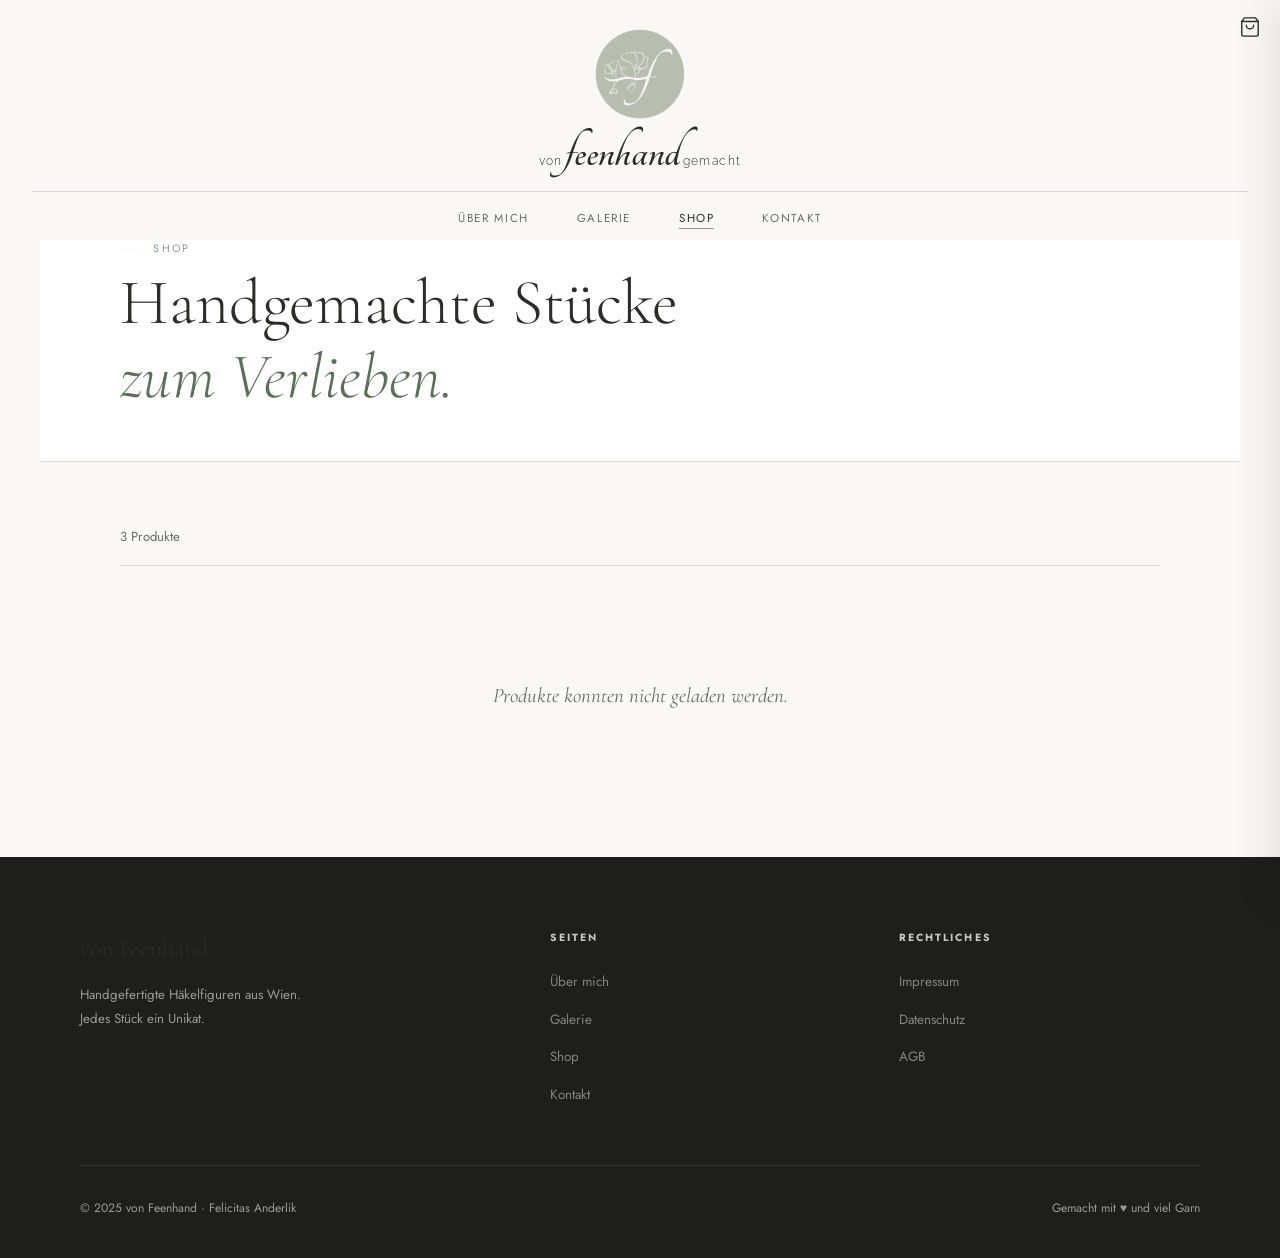
<file: shop.html>
<!DOCTYPE html>
<html lang="de">
<head>
<meta charset="UTF-8">
<meta name="viewport" content="width=device-width, initial-scale=1.0, maximum-scale=1.0, user-scalable=no">
<title>Shop – von Feenhand</title>
<meta name="description" content="Handgefertigte Häkelfiguren kaufen. Jedes Stück ein Unikat aus Wien.">
<link rel="stylesheet" href="style.css">
<style>
  .shop-layout {
    display: grid;
    grid-template-columns: 220px 1fr;
    gap: 3rem;
    padding: 4rem 5rem;
  }

  /* Sidebar Filter */
  .shop-sidebar { position: sticky; top: 100px; align-self: start; }
  .sidebar-section { margin-bottom: 2.5rem; }
  .sidebar-label {
    font-size: 0.65rem; letter-spacing: 0.2em;
    text-transform: uppercase; color: var(--sage);
    margin-bottom: 1rem;
    display: block;
  }
  .filter-list { list-style: none; display: flex; flex-direction: column; gap: 0.4rem; }
  .filter-list li { }
  .filter-list button {
    background: none; border: none;
    font-family: 'Jost', sans-serif;
    font-size: 0.88rem; font-weight: 300;
    color: var(--text-light);
    cursor: pointer; padding: 0.3rem 0;
    transition: color 0.2s;
    text-align: left;
    display: flex; align-items: center; gap: 0.5rem;
  }
  .filter-list button::before {
    content: '';
    width: 6px; height: 6px;
    border-radius: 50%;
    border: 1px solid var(--border);
    flex-shrink: 0;
    transition: all 0.2s;
  }
  .filter-list button.active {
    color: var(--text);
    font-weight: 400;
  }
  .filter-list button.active::before {
    background: var(--sage);
    border-color: var(--sage);
  }
  .filter-list button:hover { color: var(--text); }

  /* Sort */
  .sort-select {
    width: 100%;
    padding: 0.6rem 0.8rem;
    border: 1px solid var(--border);
    background: var(--white);
    font-family: 'Jost', sans-serif;
    font-size: 0.82rem;
    color: var(--text);
    border-radius: 2px;
    outline: none;
    cursor: pointer;
  }

  /* Product Grid */
  .shop-main {}
  .shop-topbar {
    display: flex; justify-content: space-between; align-items: center;
    margin-bottom: 2rem;
    padding-bottom: 1rem;
    border-bottom: 1px solid var(--border);
  }
  .shop-count {
    font-size: 0.82rem; color: var(--text-light);
  }
  .products-grid {
    display: grid;
    grid-template-columns: repeat(auto-fill, minmax(160px, 1fr));
    gap: 1.8rem;
  }

  .product-card { -webkit-tap-highlight-color: transparent;
    background: var(--white);
    border-radius: 3px;
    overflow: hidden;
    transition: transform 0.3s, box-shadow 0.3s;
    display: flex;
    flex-direction: column;
  }
  .product-card:hover {
    transform: translateY(-3px);
    box-shadow: 0 8px 28px rgba(0,0,0,0.07);
  }
  .product-img {
    aspect-ratio: 4/5;
    background: var(--sage-pale);
    position: relative;
    display: flex; align-items: center; justify-content: center;
    color: var(--sage);
    overflow: hidden;
  }
  .product-img img {
    width: 100%; height: 100%;
    object-fit: cover;
    transition: transform 0.4s;
  }
  .product-card:hover .product-img img { transform: scale(1.03); }

  .product-badge {
    position: absolute; top: 0.7rem; left: 0.7rem;
    background: var(--sage); color: white;
    font-size: 0.55rem; letter-spacing: 0.1em;
    text-transform: uppercase; padding: 0.2rem 0.55rem;
    border-radius: 2px; z-index: 1;
  }

  .product-info {
    padding: 0.9rem 1rem 1rem;
    display: flex;
    flex-direction: column;
    flex: 1;
  }
  .product-cat {
    font-size: 0.55rem; letter-spacing: 0.18em;
    text-transform: uppercase; color: var(--text-light);
    margin-bottom: 0.2rem;
    text-align: right;
  }
  .product-name {
    font-family: 'Cormorant Garamond', serif;
    font-size: 1.3rem; font-weight: 700;
    line-height: 1.25;
    margin-bottom: 0.35rem;
    color: var(--text);
  }
  .product-price {
    font-family: 'Cormorant Garamond', serif;
    font-size: 1.1rem;
    color: var(--text);
    margin-bottom: 0.5rem;
    flex: 1;
  }
  .btn-add-cart {
    width: 100%;
    padding: 0.75rem 0.6rem 0.6rem;
    background: var(--sage-dark); color: white;
    border: none; border-radius: 2px;
    font-family: 'Jost', sans-serif;
    font-size: 0.72rem; letter-spacing: 0.12em;
    text-transform: uppercase; cursor: pointer;
    transition: background 0.2s;
  }
  .btn-add-cart:hover { background: #3d5c3a; }
  .btn-add-cart:disabled {
    background: var(--border); cursor: not-allowed; color: var(--text-light);
  }

  /* Empty state */
  .shop-empty {
    grid-column: 1/-1;
    text-align: center; padding: 5rem 0;
    color: var(--text-light);
  }
  .shop-empty p { font-family: 'Cormorant Garamond', serif; font-size: 1.3rem; font-style: italic; }

  @media (max-width: 900px) {
    .shop-layout { grid-template-columns: 1fr; padding: 3rem 1.5rem; }
    .shop-sidebar { position: static; }
    .filter-list { flex-direction: row; flex-wrap: wrap; gap: 0.5rem; }
    .filter-list button {
      padding: 0.35rem 0.9rem;
      border: 1px solid var(--border);
      border-radius: 20px;
      font-size: 0.78rem;
    }
    .filter-list button.active { background: var(--sage); color: white; border-color: var(--sage); }
    .filter-list button.active::before, .filter-list button::before { display: none; }
  }
  @media (max-width: 768px) {
    .sort-select { width: auto; min-width: 160px; font-size: 0.88rem; padding: 0.5rem 0.75rem; }
    .sidebar-section { margin-bottom: 0.8rem !important; }
    .sidebar-label { font-size: 0.62rem !important; margin-bottom: 0.3rem !important; display: block; }
    .shop-topbar { padding: 0 !important; margin-bottom: 0.1rem !important; border-bottom: none !important; }
    .shop-count { font-size: 0.78rem !important; }
    .products-grid { grid-template-columns: repeat(2, 1fr) !important; gap: 0.75rem !important; }
  }
  @media (min-width: 769px) {
    .shop-layout { display: block !important; }
    .shop-sidebar { display: none !important; }
    .shop-main { width: 100% !important; }
    .filter-chips { display: flex; gap: 0.5rem; flex-wrap: wrap; margin-bottom: 1.5rem; }
    .section { padding: 80px 40px; max-width: 1200px; margin: 0 auto; }
  }
</style>
  <link rel="icon" href="logo.png" type="image/png">
</head>
<body>



<div class="page-content">
  <div class="page-hero">
    <div class="section-tag">Shop</div>
    <h1>Handgemachte Stücke<br><em>zum Verlieben.</em></h1>
  </div>

  <div class="shop-layout">
    <!-- SIDEBAR -->
    <aside class="shop-sidebar">
      <div class="sidebar-section">
        <span class="sidebar-label">Kategorie</span>
        <ul class="filter-list" id="catFilters">
          <li><button class="active" onclick="filterCat(this,'alle')">Alle</button></li>
          <li><button onclick="filterCat(this,'tiere')">Tiere</button></li>
          <li><button onclick="filterCat(this,'figuren')">Figuren</button></li>
          <li><button onclick="filterCat(this,'sonstiges')">Sonstiges</button></li>
        </ul>
      </div>
      <div class="sidebar-section">
        <span class="sidebar-label">Sortierung</span>
        <select class="sort-select" onchange="sortProducts(this.value)">
          <option value="default">Standard</option>
          <option value="price-asc">Preis: aufsteigend</option>
          <option value="price-desc">Preis: absteigend</option>
          <option value="name">Name A–Z</option>
        </select>
      </div>
    </aside>

    <!-- PRODUCTS -->
    <main class="shop-main">
      <div class="shop-topbar">
        <span class="shop-count" id="shopCount">3 Produkte</span>
      </div>
      <div class="products-grid" id="productsGrid">
        <!-- Werden dynamisch geladen (später aus Supabase) -->
      </div>
    </main>
  </div>
</div>

<!-- FOOTER -->
<footer>
  <div class="footer-grid">
    <div>
      <span class="footer-logo">von Feenhand</span>
      <p class="footer-tagline">Handgefertigte Häkelfiguren aus Wien.<br>Jedes Stück ein Unikat.</p>
    </div>
    <div class="footer-col">
      <h4>Seiten</h4>
      <ul>
        <li><a href="about.html">Über mich</a></li>
        <li><a href="galerie.html">Galerie</a></li>
        <li><a href="shop.html">Shop</a></li>
        <li><a href="kontakt.html">Kontakt</a></li>
      </ul>
    </div>
    <div class="footer-col">
      <h4>Rechtliches</h4>
      <ul>
        <li><a href="#" onclick="openModal('impressum');return false;">Impressum</a></li>
        <li><a href="#" onclick="openModal('datenschutz');return false;">Datenschutz</a></li>
        <li><a href="#" onclick="openModal('agb');return false;">AGB</a></li>
      </ul>
    </div>
  </div>
  <div class="footer-bottom">
    <span>© 2025 von Feenhand · Felicitas Anderlik</span>
    <span>Gemacht mit ♥ und viel Garn</span>
  </div>
</footer>

<!-- CART -->



</div>


<script src="header.js"></script>
<script src="app.js"></script>
<script>
  let products = [];

  let currentCat = 'alle';
  let currentSort = 'default';

  function renderProducts() {
    let filtered = products.filter(p => currentCat === 'alle' || p.category === currentCat);

    if (currentSort === 'price-asc') filtered.sort((a,b) => a.price - b.price);
    else if (currentSort === 'price-desc') filtered.sort((a,b) => b.price - a.price);
    else if (currentSort === 'name') filtered.sort((a,b) => a.name.localeCompare(b.name));

    document.getElementById('shopCount').textContent = `${filtered.length} Produkt${filtered.length !== 1 ? 'e' : ''}`;

    const grid = document.getElementById('productsGrid');
    if (filtered.length === 0) {
      grid.innerHTML = '<div class="shop-empty"><p>Keine Produkte in dieser Kategorie.</p></div>';
      return;
    }

    grid.innerHTML = filtered.map(p => `
      <div class="product-card fade-in" style="${(() => { let h=true; if(p.color_data){try{const cd=JSON.parse(p.color_data);const co=Array.isArray(cd)?cd:[cd];h=co.some(c=>c.stock===undefined||c.stock===null||parseInt(c.stock)>0);}catch(e){h=parseInt(p.stock)>0;}}else{h=parseInt(p.stock)>0;} return !h&&!p.customizable?'opacity:0.7;':''; })()}cursor:pointer;" onclick="window.location.href='produkt.html?id='+encodeURIComponent('${p.id}')">
        <div class="product-img">
          ${p.images && p.images[0]
            ? `<img src="${getImageUrl(p.images[0])}" alt="${p.name}" style="width:100%;height:100%;object-fit:cover;">`
            : `<svg width="44" height="44" viewBox="0 0 64 64" fill="none" stroke="currentColor" stroke-width="1.5"><rect x="8" y="16" width="48" height="36" rx="2"/><circle cx="24" cy="30" r="6"/><path d="M8 42l12-10 10 8 8-6 18 18"/></svg>`
          }
          ${(() => {
            // Farbkombis verfügbar?
            let hasCombiStock = true;
            if (p.color_data) {
              try {
                const cd = JSON.parse(p.color_data);
                const co = Array.isArray(cd) ? cd : [cd];
                hasCombiStock = co.some(c => c.stock !== undefined && c.stock !== null && c.stock !== '' && parseInt(c.stock) > 0);
              } catch(e) { hasCombiStock = false; }
            } else { hasCombiStock = false; }
            // Individualisierbar verfügbar?
            const customAvailable = p.customizable &&
              p.custom_stock !== undefined && p.custom_stock !== null && p.custom_stock !== '' &&
              parseInt(p.custom_stock) > 0;

            if (!hasCombiStock && !customAvailable && p.customizable) {
              // Alles ausverkauft inkl. individualisierbar
              return '<div style="position:absolute;inset:0;background:rgba(0,0,0,0.45);display:flex;align-items:center;justify-content:center;"><span style="background:rgba(0,0,0,0.7);color:white;font-size:0.7rem;letter-spacing:0.14em;text-transform:uppercase;padding:0.4rem 1rem;border-radius:2px;">Ausverkauft</span></div>';
            }
            if (!hasCombiStock && customAvailable) return '<span class="product-badge">Auf Anfrage</span>';
            if (!hasCombiStock && !p.customizable) return '<div style="position:absolute;inset:0;background:rgba(0,0,0,0.45);display:flex;align-items:center;justify-content:center;"><span style="background:rgba(0,0,0,0.7);color:white;font-size:0.7rem;letter-spacing:0.14em;text-transform:uppercase;padding:0.4rem 1rem;border-radius:2px;">Ausverkauft</span></div>';
            if (p.badge) return '<span class="product-badge">' + p.badge + '</span>';
            return '';
          })()}
          ${p.customizable && p.custom_stock !== undefined && p.custom_stock !== null && p.custom_stock !== '' && parseInt(p.custom_stock) > 0 ? `
            <div style="position:absolute;bottom:0.6rem;left:0.6rem;background:var(--sage);color:white;font-size:0.6rem;letter-spacing:0.1em;text-transform:uppercase;padding:0.2rem 0.6rem;border-radius:2px;">
              ✦ Individualisierbar
            </div>` : ''}
        </div>
        <div class="product-info">
          <div class="product-cat">${p.category || ''}</div>
          <div class="product-name">${p.name}</div>
          <div class="product-price">€ ${p.price.toFixed(2).replace('.',',')}</div>
          <button class="btn-add-cart" onclick="event.stopPropagation();window.location.href='produkt.html?id=${p.id}'">
            Ansehen
          </button>
        </div>
      </div>
    `).join('');

    // Re-observe new elements
    document.querySelectorAll('.fade-in:not(.visible)').forEach(el => {
      setTimeout(() => el.classList.add('visible'), 50);
    });
  }

  function filterCat(btn, cat) {
    document.querySelectorAll('#catFilters button').forEach(b => b.classList.remove('active'));
    btn.classList.add('active');
    currentCat = cat;
    renderProducts();
  }

  function sortProducts(val) {
    currentSort = val;
    renderProducts();
  }

  async function loadProducts() {
    const grid = document.getElementById('productsGrid');
    grid.innerHTML = '<div class="shop-empty"><p style="font-style:normal;font-size:0.9rem;">Wird geladen...</p></div>';
    try {
      const data = await sbFetch('products', '?active=eq.true&order=created_at.desc');
      products = data;
      renderProducts();
    } catch(e) {
      grid.innerHTML = '<div class="shop-empty"><p>Produkte konnten nicht geladen werden.</p></div>';
    }
  }

  loadProducts();
</script>
</body>
</html>
</file>
<file: style.css>
/* ═══════════════════════════════════════
   von Feenhand · Global Styles
   ═══════════════════════════════════════ */

@import url('https://fonts.googleapis.com/css2?family=Cormorant+Garamond:ital,wght@0,300;0,400;0,500;1,300;1,400&family=Jost:wght@300;400;500&family=Tangerine:wght@400;700&family=Raleway:wght@300;400&display=swap');


:root {
  --sage:       #8B9E89;
  --sage-light: #b8c9b6;
  --sage-pale:  #e8ede7;
  --sage-dark:  #5a7057;
  --cream:      #faf8f4;
  --cream-dark: #f0ebe2;
  --white:      #ffffff;
  --text:       #2c2c2a;
  --text-light: #6b6b68;
  --border:     #ddd8cf;
}

/* ── RESET ── */
*, *::before, *::after { margin: 0; padding: 0; box-sizing: border-box; }
html { scroll-behavior: smooth; font-size: 16px; }
body { -webkit-tap-highlight-color: transparent;
  font-family: 'Jost', sans-serif;
  background: var(--cream);
  color: var(--text);
  overflow-x: hidden;
  line-height: 1.6;
}
img { max-width: 100%; display: block; }
a { color: inherit; text-decoration: none; }
button { font-family: 'Jost', sans-serif; }

/* ── SCROLLBAR ── */
::-webkit-scrollbar { width: 5px; }
::-webkit-scrollbar-track { background: var(--cream); }
::-webkit-scrollbar-thumb { background: var(--sage-light); border-radius: 3px; }

/* ══════════════════════════════
   NAVIGATION
══════════════════════════════ */
nav {
  position: fixed;
  overflow: visible;
  top: 0; left: 0; right: 0;
  z-index: 100;
  display: flex;
  flex-direction: column;
  align-items: center;
  padding: 1.4rem 2rem 0;
  background: rgba(250, 248, 244, 0.95);
  backdrop-filter: blur(14px);
  border-bottom: 1px solid transparent;
  transition: border-color 0.3s, box-shadow 0.3s;
}
nav.scrolled {
  border-color: var(--border);
  box-shadow: 0 2px 24px rgba(0,0,0,0.05);
}

/* Logo Block — zentriert */
.nav-brand {
  display: flex;
  flex-direction: column;
  align-items: center;
  gap: 0.2rem;
  margin-bottom: 0.8rem;
  text-decoration: none;
}
.nav-brand img {
  width: 70px; height: 70px;
  object-fit: contain;
}
.nav-wordmark {
  display: flex;
  align-items: baseline;
  gap: 0.15rem;
  line-height: 1;
}

/* Nav Links — horizontale Leiste darunter */
.nav-bottom {
  display: flex;
  align-items: center;
  justify-content: center;
  width: 100%;
  border-top: 1px solid var(--border);
  padding: 0.6rem 0;
  gap: 0;
  position: relative;
}
.nav-links {
  display: flex;
  gap: 2.5rem;
  list-style: none;
}
.nav-links a {
  font-size: 0.72rem;
  font-weight: 400;
  letter-spacing: 0.14em;
  text-transform: uppercase;
  color: var(--text-light);
  position: relative;
  transition: color 0.2s;
}
.nav-links a::after {
  content: '';
  position: absolute;
  bottom: -3px; left: 0; right: 0;
  height: 1px;
  background: var(--sage);
  transform: scaleX(0);
  transform-origin: left;
  transition: transform 0.3s;
}
.nav-links a:hover, .nav-links a.active { color: var(--text); }
.nav-links a:hover::after, .nav-links a.active::after { transform: scaleX(1); }

.nav-cart {
  position: absolute;
  right: 1rem;
  background: none;
  border: none;
  cursor: pointer;
  font-size: 1.1rem;
  color: var(--text);
  display: flex;
  align-items: center;
}
.cart-badge {
  position: absolute;
  top: -6px; right: -8px;
  background: var(--sage);
  color: white;
  font-size: 0.58rem;
  width: 15px; height: 15px;
  border-radius: 50%;
  display: none;
  align-items: center;
  justify-content: center;
}

/* Mobile nav toggle */
.nav-toggle {
  display: none;
  background: none;
  border: none;
  cursor: pointer;
  flex-direction: column;
  gap: 5px;
}
.nav-toggle span {
  display: block;
  width: 22px; height: 1.5px;
  background: var(--text);
  transition: all 0.3s;
}

/* ══════════════════════════════
   PAGE WRAPPER
══════════════════════════════ */
.page-content {
  padding-top: 160px;
}

/* ══════════════════════════════
   SECTION BASE
══════════════════════════════ */
.section {
  padding: 7rem 5rem;
}
.section--white  { background: var(--white); }
.section--cream  { background: var(--cream); }
.section--dark   { background: var(--cream-dark); }
.section--sage   { background: var(--sage-pale); }

.section-tag {
  font-size: 0.67rem;
  letter-spacing: 0.22em;
  text-transform: uppercase;
  color: var(--sage);
  margin-bottom: 0.7rem;
  display: flex;
  align-items: center;
  gap: 0.7rem;
}
.section-tag::before {
  content: '';
  display: inline-block;
  width: 22px; height: 1px;
  background: rgba(250, 248, 244, 0.93);
  backdrop-filter: blur(14px);
}
.section-title {
  font-family: 'Cormorant Garamond', serif;
  font-size: clamp(2rem, 3.5vw, 2.8rem);
  font-weight: 300;
  line-height: 1.2;
  margin-bottom: 1rem;
}
.section-title em { font-style: italic; color: var(--sage-dark); }
.section-subtitle {
  font-size: 0.95rem;
  font-weight: 300;
  color: var(--text-light);
  line-height: 1.8;
  max-width: 520px;
  margin-bottom: 3rem;
}

/* ══════════════════════════════
   BUTTONS
══════════════════════════════ */
.btn {
  display: inline-block;
  padding: 0.85rem 2rem;
  font-size: 0.75rem;
  letter-spacing: 0.14em;
  text-transform: uppercase;
  font-weight: 400;
  border-radius: 2px;
  cursor: pointer;
  transition: all 0.25s;
  border: none;
}
.btn-primary {
  background: rgba(250, 248, 244, 0.93);
  backdrop-filter: blur(14px);
  color: var(--text);
}
.btn-primary:hover { background: var(--sage-dark); transform: translateY(-1px); }

.btn-outline {
  background: none;
  border: 1px solid var(--sage);
  color: var(--sage-dark);
}
.btn-outline:hover { background: var(--sage-pale); }

.btn-dark {
  background: var(--text);
  color: var(--text);
}
.btn-dark:hover { background: #1a1a18; }

/* ══════════════════════════════
   ANIMATIONS
══════════════════════════════ */
.fade-in {
  opacity: 0;
  transform: translateY(22px);
  transition: opacity 0.65s ease, transform 0.65s ease;
}
.fade-in.visible { opacity: 1; transform: translateY(0); }

/* ══════════════════════════════
   CART DRAWER
══════════════════════════════ */
.cart-overlay {
  position: fixed; inset: 0;
  background: rgba(0,0,0,0.4);
  z-index: 140;
  opacity: 0; pointer-events: none;
  transition: opacity 0.3s;
}
.cart-overlay.open { opacity: 1; pointer-events: all; }

.cart-drawer {
  position: fixed;
  top: 0; right: 0; bottom: 0;
  width: 390px;
  background: var(--cream);
  z-index: 150;
  transform: translateX(100%);
  transition: transform 0.35s cubic-bezier(0.4,0,0.2,1);
  display: flex;
  flex-direction: column;
  box-shadow: -6px 0 40px rgba(0,0,0,0.1);
}
.cart-drawer.open { transform: translateX(0); }

.cart-head {
  padding: 1.8rem 2rem;
  border-bottom: 1px solid var(--border);
  display: flex; justify-content: space-between; align-items: center;
}
.cart-head h3 {
  font-family: 'Cormorant Garamond', serif;
  font-size: 1.4rem; font-weight: 300;
}
.btn-close {
  background: none; border: none;
  font-size: 1.2rem; cursor: pointer;
  color: var(--text-light);
  transition: color 0.2s;
  line-height: 1;
}
.btn-close:hover { color: var(--text); }

.cart-items {
  flex: 1; overflow-y: auto;
  padding: 1.5rem 2rem;
  display: flex; flex-direction: column; gap: 1rem;
}
.cart-empty {
  text-align: center;
  color: var(--text-light);
  font-size: 0.9rem;
  padding: 3rem 0;
  font-family: 'Cormorant Garamond', serif;
  font-style: italic;
  font-size: 1.1rem;
}
.cart-item {
  display: flex; gap: 1rem; align-items: center;
  padding: 1rem; background: white; border-radius: 2px;
}
.cart-item-img {
  width: 58px; height: 58px;
  background: var(--sage-pale);
  border-radius: 2px; flex-shrink: 0;
  overflow: hidden;
}
.cart-item-img img { width: 100%; height: 100%; object-fit: cover; }
.cart-item-info { flex: 1; }
.cart-item-name { font-size: 0.88rem; margin-bottom: 0.2rem; }
.cart-item-price { font-size: 0.8rem; color: var(--sage-dark); }
.cart-item-qty { font-size: 0.75rem; color: var(--text-light); margin-top: 0.2rem; }
.cart-item-remove {
  background: none; border: none;
  color: var(--text-light); cursor: pointer;
  font-size: 0.9rem;
  transition: color 0.2s;
}
.cart-item-remove:hover { color: #c0392b; }

.cart-foot {
  padding: 1.5rem 2rem 2rem;
  border-top: 1px solid var(--border);
}
.cart-total {
  display: flex; justify-content: space-between; align-items: baseline;
  margin-bottom: 1.2rem;
}
.cart-total span:first-child {
  font-size: 0.72rem; letter-spacing: 0.14em; text-transform: uppercase; color: var(--text-light);
}
.cart-total-amount {
  font-family: 'Cormorant Garamond', serif;
  font-size: 1.5rem;
}
.cart-actions { display: flex; flex-direction: column; gap: 0.7rem; margin-bottom: 1rem; }

.btn-paypal {
  padding: 0.9rem 1.5rem;
  background: #ffc439;
  color: #003087;
  border: none;
  font-family: 'Jost', sans-serif;
  font-size: 0.75rem;
  font-weight: 500;
  letter-spacing: 0.08em;
  cursor: pointer;
  border-radius: 4px;
  transition: opacity 0.2s;
  display: flex; align-items: center; justify-content: center; gap: 0.5rem;
}
.btn-paypal:hover { opacity: 0.88; }
.btn-transfer {
  padding: 0.85rem;
  background: none;
  border: 1px solid var(--border);
  font-family: 'Jost', sans-serif;
  font-size: 0.72rem;
  letter-spacing: 0.1em;
  text-transform: uppercase;
  color: var(--text-light);
  cursor: pointer;
  border-radius: 4px;
  transition: all 0.2s;
}
.btn-transfer:hover { border-color: var(--sage); color: var(--sage-dark); }
.cart-note {
  font-size: 0.7rem;
  color: var(--text-light);
  text-align: center;
  line-height: 1.6;
}

/* ══════════════════════════════
   MODAL
══════════════════════════════ */
.modal-overlay {
  position: fixed; inset: 0;
  background: rgba(0,0,0,0.55);
  z-index: 200;
  display: flex; align-items: center; justify-content: center;
  opacity: 0; pointer-events: none;
  transition: opacity 0.3s;
  padding: 2rem;
}
.modal-overlay.open { opacity: 1; pointer-events: all; }

.modal {
  background: var(--cream);
  max-width: 620px; width: 100%;
  max-height: 82vh; overflow-y: auto;
  padding: 3rem;
  border-radius: 2px;
  position: relative;
  transform: translateY(18px);
  transition: transform 0.3s;
}
.modal-overlay.open .modal { transform: translateY(0); }
.modal h2 {
  font-family: 'Cormorant Garamond', serif;
  font-size: 2rem; font-weight: 300;
  margin-bottom: 2rem;
}
.modal h3 {
  font-size: 0.7rem; letter-spacing: 0.16em;
  text-transform: uppercase; color: var(--sage);
  margin: 1.5rem 0 0.5rem;
}
.modal p, .modal address {
  font-size: 0.87rem; line-height: 1.85;
  color: var(--text-light); font-style: normal;
}
.modal-close-btn {
  position: absolute; top: 1.4rem; right: 1.4rem;
  background: none; border: none;
  font-size: 1.2rem; cursor: pointer;
  color: var(--text-light); line-height: 1;
}
.modal-close-btn:hover { color: var(--text); }

/* ══════════════════════════════
   TOAST
══════════════════════════════ */
.toast {
  position: fixed;
  top: 140px;
  bottom: unset;
  left: 50%;
  transform: translateX(-50%) translateY(-8px);
  width: 90%;
  max-width: 400px;
  background: rgba(107,143,107,0.85);
  color: white;
  padding: 0.85rem 1.4rem;
  border-radius: 8px;
  font-size: 0.8rem;
  letter-spacing: 0.05em;
  text-align: center;
  z-index: 9999;
  opacity: 0;
  transition: all 0.3s;
  pointer-events: none;
}
.toast.show { transform: translateX(-50%) translateY(0); opacity: 1; }

/* ══════════════════════════════
   FOOTER
══════════════════════════════ */
footer {
  background: #1e1e1c;
  color: rgba(255,255,255,0.55);
  padding: 4.5rem 5rem 2.5rem;
}
.footer-grid {
  display: grid;
  grid-template-columns: 1.4fr 1fr 1fr;
  gap: 3rem;
  margin-bottom: 3rem;
}
.footer-logo {
  font-family: 'Cormorant Garamond', serif;
  font-size: 1.5rem; font-weight: 300;
  color: var(--text); display: block;
  margin-bottom: 0.8rem;
}
.footer-tagline { font-size: 0.83rem; line-height: 1.85; }
.footer-col h4 {
  font-size: 0.65rem; letter-spacing: 0.2em;
  text-transform: uppercase;
  color: rgba(255,255,255,0.75);
  margin-bottom: 1.2rem;
}
.footer-col ul { list-style: none; }
.footer-col li { margin-bottom: 0.6rem; }
.footer-col a {
  font-size: 0.84rem;
  color: rgba(255,255,255,0.45);
  transition: color 0.2s;
}
.footer-col a:hover { color: rgba(255,255,255,0.85); }
.footer-bottom {
  border-top: 1px solid rgba(255,255,255,0.08);
  padding-top: 2rem;
  display: flex; justify-content: space-between;
  font-size: 0.76rem; flex-wrap: wrap; gap: 0.5rem;
}

/* ══════════════════════════════
   PAGE HERO (inner pages)
══════════════════════════════ */
.page-hero {
  padding: 5rem 5rem 3rem;
  background: var(--white);
  border-bottom: 1px solid var(--border);
}
.page-hero .section-tag { margin-bottom: 0.5rem; }
.page-hero h1 {
  font-family: 'Cormorant Garamond', serif;
  font-size: clamp(2.5rem, 5vw, 4rem);
  font-weight: 300;
  line-height: 1.15;
}
.page-hero h1 em { font-style: italic; color: var(--sage-dark); }

/* ══════════════════════════════
   RESPONSIVE
══════════════════════════════ */
@media (min-width: 769px) {
  /* ── HEADER ── */
  .nav-brand img { width: 100px; height: 100px; }
  .nav-wordmark span:nth-child(2) { font-size: 3.2rem !important; }
  nav { padding: 24px 2rem 0; }
  .nav-links { gap: 48px; }

  /* ── MAX WIDTH WRAPPER ── */
  .page-content, .section, .kontakt-grid, .galerie-masonry, .galerie-controls {
    max-width: 1200px;
    margin-left: auto;
    margin-right: auto;
  }

  /* ── SHOP ── */
  .btn-add-cart[disabled] {
    background: #ccc !important;
    color: #666 !important;
    cursor: not-allowed !important;
    border-color: #ccc !important;
  }

  /* ── GALERIE ── */
  .galerie-masonry { columns: 3 !important; }
  .g-item img { aspect-ratio: 1/1; object-fit: cover; width: 100%; }

  /* ── KONTAKT ── */
  .kontakt-grid { gap: 60px !important; }
}

@media (max-width: 1024px) {
  nav { padding: 1rem 2.5rem; }
  .section { padding: 5rem 2.5rem; }
  footer { padding: 3.5rem 2.5rem 2rem; }
  .footer-grid { grid-template-columns: 1fr 1fr; }
  .page-hero { padding: 4rem 2.5rem 2.5rem; }
}

@media (max-width: 768px) {
  .page-hero { padding-top: 2.5rem !important; padding-bottom: 2rem !important; }

  .shop-hero, .page-hero, .hero-section {
    min-height: unset !important;
    padding: 32px 20px 24px !important;
  }

  nav { padding: 1rem 1.5rem; }
  .nav-bottom { display: none; }
  .section { padding: 4rem 1.5rem; }
  footer { padding: 3rem 1.5rem 1.5rem; }
  .footer-grid { grid-template-columns: 1fr; gap: 2rem; }
  .footer-bottom { flex-direction: column; text-align: center; }
  .cart-drawer { width: 100%; }
  .page-hero { padding: 3rem 1.5rem 2rem; }
}

/* ── BURGER & DROPDOWN ── */
.nav-burger {
  position: absolute;
  left: 1.2rem;
  top: 1rem;
  background: none;
  border: none;
  cursor: pointer;
  display: none;
  flex-direction: column;
  gap: 5px;
  padding: 6px;
  z-index: 60;
}
.nav-burger span {
  display: block;
  width: 22px; height: 2px;
  background: var(--text);
  transition: all 0.3s;
  transform-origin: center;
  border-radius: 2px;
}
.nav-burger.open span:nth-child(1) { transform: translateY(7px) rotate(45deg); }
.nav-burger.open span:nth-child(2) { opacity: 0; }
.nav-burger.open span:nth-child(3) { transform: translateY(-7px) rotate(-45deg); }

.burger-dropdown {
  position: fixed;
  top: 0;
  left: 0;
  display: flex;
  flex-direction: column;
  background: rgba(250,248,244,0.96);
  backdrop-filter: blur(8px);
  z-index: 50;
  width: fit-content;
  max-width: 120px;
  padding-top: 32px;
  padding-bottom: 0.3rem;
  transform-origin: top left;
  transform: scaleY(0);
  opacity: 0;
  pointer-events: none;
  transition: transform 0.28s cubic-bezier(0.4,0,0.2,1), opacity 0.28s ease;
}
.burger-dropdown-inner {
  display: flex;
  flex-direction: column;
}
.burger-dropdown.open {
  transform: scaleY(1);
  opacity: 1;
  pointer-events: all;
}
.burger-dropdown a {
  padding: 0.26rem 1.0rem;
  font-size: 0.68rem;
  letter-spacing: 0.14em;
  text-transform: uppercase;
  color: var(--text-light);
  transition: color 0.2s;
  white-space: nowrap;
  display: block;
}
.burger-dropdown a:hover { color: var(--sage-dark); }

.nav-cart-fixed {
  position: absolute;
  right: 1.2rem;
  top: 1rem;
  z-index: 60;
  background: none;
  border: none;
  cursor: pointer;
  color: var(--text);
  display: flex;
  align-items: center;
  z-index: 10;
}
.nav-cart-fixed .cart-badge {
  position: absolute;
  top: -6px; right: -8px;
  background: var(--sage);
  color: white;
  font-size: 0.58rem;
  width: 15px; height: 15px;
  border-radius: 50%;
  display: none;
  align-items: center;
  justify-content: center;
}

@media (max-width: 768px) {
  .nav-burger { display: flex; }
  .nav-cart { display: none !important; }
  .nav-bottom { display: none !important; }
  nav { padding-bottom: 1rem; border-bottom: none !important; }
  .burger-dropdown { position: fixed; top: auto; left: 0; }
}

/* ══════════════════════════════
   DESKTOP OPTIMIERUNGEN (1024px+)
══════════════════════════════ */
@media (min-width: 1024px) {
  /* Global */
  body { -webkit-tap-highlight-color: transparent; font-size: 16.5px; line-height: 1.7; }

  /* Hero */
  .hero-title { font-size: clamp(3.8rem, 5.5vw, 5.5rem) !important; }
  .hero-right { min-height: 100vh; }
  .hero-left { padding: 8rem 4rem 6rem 6rem; }

  /* Über mich */
  .about-photo img { object-position: top center; }

  /* Shop Badges */
  .product-badge {
    font-size: 0.5rem !important;
    letter-spacing: 0.1em !important;
    padding: 0.2rem 0.5rem !important;
    border-radius: 2px !important;
  }
}
</file>
